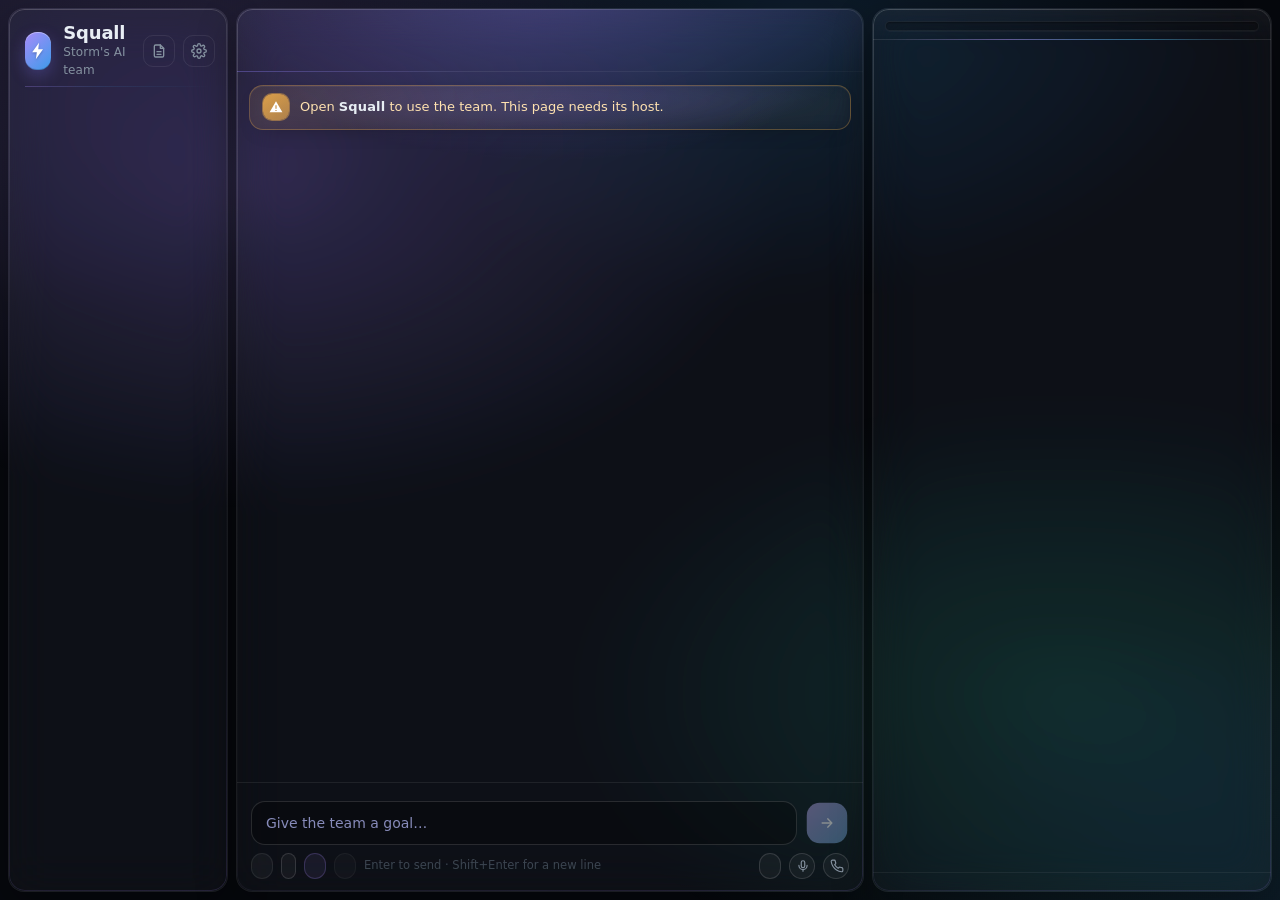
<file: web/index.html>
<!doctype html>
<html lang="en">
<head>
<meta charset="utf-8">
<meta name="viewport" content="width=device-width, initial-scale=1">
<title>Squall</title>
<link rel="stylesheet" href="app.css?v=2026.10.25.1724">
<link rel="stylesheet" href="anims.css?v=2026.10.26.groky2">
<link rel="stylesheet" href="features.css?v=2026.10.26.groky2">
<link rel="stylesheet" href="vault.css?v=2026.10.26.groky2">
<link rel="stylesheet" href="usage.css?v=2026.10.26.groky2">
<link rel="stylesheet" href="team.css?v=2026.10.29.groky229">
<link rel="stylesheet" href="uno.css?v=2026.11.25.uno2">
</head>
<body>
<div id="app">
  <aside id="team" class="glass">
    <div class="brand">
      <div class="logo"><svg viewBox="0 0 24 24" width="20" height="20" fill="#fff"><path d="M13.2 2 5 13.4h5.6L9.4 22l8.6-12h-5.7z"/></svg></div>
      <div><div class="brand-name">Squall</div><div class="brand-sub">Storm's AI team</div></div>
      <button class="icon-btn" id="btn-updates" data-act="updates" title="Update log: what changed in each update"><svg viewBox="0 0 24 24" width="16" height="16" fill="none" stroke="currentColor" stroke-width="2" stroke-linecap="round" stroke-linejoin="round"><path d="M14 3H7a2 2 0 0 0-2 2v14a2 2 0 0 0 2 2h10a2 2 0 0 0 2-2V8z"/><path d="M14 3v5h5M9 13h6M9 17h6"/></svg></button>
      <button class="icon-btn" id="btn-settings" data-act="settings" title="Settings: model, timer, live mode, sessions, workspace"><svg viewBox="0 0 24 24" width="16" height="16" fill="none" stroke="currentColor" stroke-width="2" stroke-linecap="round" stroke-linejoin="round"><circle cx="12" cy="12" r="3"/><path d="M19.4 15a1.7 1.7 0 0 0 .3 1.8l.1.1a2 2 0 1 1-2.8 2.8l-.1-.1a1.7 1.7 0 0 0-1.8-.3 1.7 1.7 0 0 0-1 1.5V21a2 2 0 1 1-4 0v-.1a1.7 1.7 0 0 0-1.1-1.5 1.7 1.7 0 0 0-1.8.3l-.1.1a2 2 0 1 1-2.8-2.8l.1-.1a1.7 1.7 0 0 0 .3-1.8 1.7 1.7 0 0 0-1.5-1H3a2 2 0 1 1 0-4h.1a1.7 1.7 0 0 0 1.5-1.1 1.7 1.7 0 0 0-.3-1.8l-.1-.1a2 2 0 1 1 2.8-2.8l.1.1a1.7 1.7 0 0 0 1.8.3H9a1.7 1.7 0 0 0 1-1.5V3a2 2 0 1 1 4 0v.1a1.7 1.7 0 0 0 1 1.5 1.7 1.7 0 0 0 1.8-.3l.1-.1a2 2 0 1 1 2.8 2.8l-.1.1a1.7 1.7 0 0 0-.3 1.8V9a1.7 1.7 0 0 0 1.5 1H21a2 2 0 1 1 0 4h-.1a1.7 1.7 0 0 0-1.5 1z"/></svg></button>
    </div>
    <div id="agents"></div>
    <button id="strip-switch" title="Switch chat" aria-haspopup="true" aria-expanded="false"></button>
    <button id="strip-live" title="Live: the right pane as a drawer">Live</button>
  </aside>
  <main id="center" class="glass">
    <div class="chat-glow"></div>
    <div id="chat-head"></div>
    <div id="banner" class="banner hidden"></div>
    <div id="find" class="find-bar hidden" role="search"><svg viewBox="0 0 24 24" width="14" height="14" fill="none" stroke="currentColor" stroke-width="2" stroke-linecap="round" stroke-linejoin="round"><circle cx="11" cy="11" r="7"/><path d="m20 20-3.5-3.5"/></svg><input id="find-q" type="text" placeholder="Find in this chat" spellcheck="false" autocomplete="off"><span id="find-n"></span><button data-find="prev" title="Older match (Enter)">↑</button><button data-find="next" title="Newer match (Shift+Enter)">↓</button><button data-find="close" title="Close (Esc)">×</button></div>
    <div id="panes"><div class="pcol" id="pcol1"><div id="chat" class="pane"></div></div><div class="pcol" id="pcol2" hidden><div id="chat2" class="pane"></div><div id="composer2" class="composer2"><div class="input-row"><textarea id="input2" rows="1" placeholder="Message…" spellcheck="true"></textarea><button id="send2" class="primary" title="Send (Enter)"><svg viewBox="0 0 24 24" width="18" height="18" fill="none" stroke="currentColor" stroke-width="2" stroke-linecap="round" stroke-linejoin="round"><path d="M22 2 11 13"/><path d="M22 2 15 22l-4-9-9-4 20-7z"/></svg></button></div></div></div></div>
    <button id="jump" class="jump hidden" title="Jump to the newest messages">↓ New messages</button>
    <div id="composer">
      <div id="targets"></div>
      <div id="attach" class="attach hidden"></div>
      <div class="input-row">
        <textarea id="input" rows="1" placeholder="Give the team a goal…" spellcheck="true"></textarea>
        <button id="send" class="primary" title="Send (Enter)"><svg viewBox="0 0 24 24" width="18" height="18" fill="none" stroke="currentColor" stroke-width="2" stroke-linecap="round" stroke-linejoin="round"><path d="M5 12h13M13 6l6 6-6 6"/></svg></button>
        <button id="stop" class="danger hidden" title="Stop every agent"><svg viewBox="0 0 24 24" width="16" height="16" fill="currentColor"><rect x="6" y="6" width="12" height="12" rx="2"/></svg></button>
      </div>
      <div class="under-row"><button id="timer" class="timer-chip off" data-act="timer" title="How long Claude works on what you send"></button><button id="ctx" class="ctx-btn" data-act="ctx" title="Session context and compacting"></button><button id="model" class="timer-chip model-chip" data-act="model" title="Model for Squall’s agents"></button><button id="judge" class="timer-chip judge-chip" data-act="judge" title="Judge: Haiku checks each teammate’s reply at the end of its turn and sends it back once if it isn’t good enough"></button><div class="hint" id="hint">Enter to send · Shift+Enter for a new line</div><button id="usage" class="usage-chip" data-act="usage" title="Plan usage"></button><span id="awake" class="awake-chip hidden" title="Keeping this PC awake while the team works (closing the lid on battery still sleeps)">Awake</span><button id="voice" class="voice-btn" data-act="voice" title="Dictation: talk, and it types into the box"><svg viewBox="0 0 24 24" width="14" height="14" fill="none" stroke="currentColor" stroke-width="2" stroke-linecap="round" stroke-linejoin="round"><rect x="9" y="3" width="6" height="12" rx="3"/><path d="M5 11a7 7 0 0 0 14 0M12 18v3"/></svg></button><button id="call" class="voice-btn" data-act="call" title="Voice call: talk hands-free, and the replies show on screen"><svg viewBox="0 0 24 24" width="14" height="14" fill="none" stroke="currentColor" stroke-width="2" stroke-linecap="round" stroke-linejoin="round"><path d="M22 16.9v3a2 2 0 0 1-2.2 2 19.8 19.8 0 0 1-8.6-3.1 19.5 19.5 0 0 1-6-6A19.8 19.8 0 0 1 2.1 4.2 2 2 0 0 1 4.1 2h3a2 2 0 0 1 2 1.7c.1 1 .4 1.9.7 2.8a2 2 0 0 1-.5 2.1L8 9.9a16 16 0 0 0 6 6l1.3-1.3a2 2 0 0 1 2.1-.5c.9.3 1.8.6 2.8.7a2 2 0 0 1 1.7 2z"/></svg></button></div>
    </div>
  </main>
  <aside id="live" class="glass">
    <div class="live-head"><div id="live-tabs"></div></div>
    <div id="live-body"></div>
    <div id="live-foot"></div>
  </aside>
</div>
<script>
  // report script errors to Squall's log, even when app.js breaks before its own error handlers are set up
  // (once app.js is running it sets window.squallReady and reports its own errors, so each error is logged once)
  window.addEventListener('error', function (e) { if (window.squallReady) return; try { window.chrome.webview.postMessage({ id: 999999, cmd: 'log', args: { level: 'error', msg: String(e.message) + ' @' + String(e.filename || '').split('/').pop() + ':' + e.lineno + ':' + e.colno } }); } catch (x) { } });
</script>
<script src="markdown.js?v=2026.10.29.groky229.js"></script>
<script src="link.js?v=2026.11.15.link1.js"></script>
<script src="gif.js?v=2026.11.25.gif1.js"></script>
<script src="uno.js?v=2026.11.25.uno2.js"></script>
<script src="app.js?v=2026.10.28.groky227.js"></script>
</body>
</html>
</file>
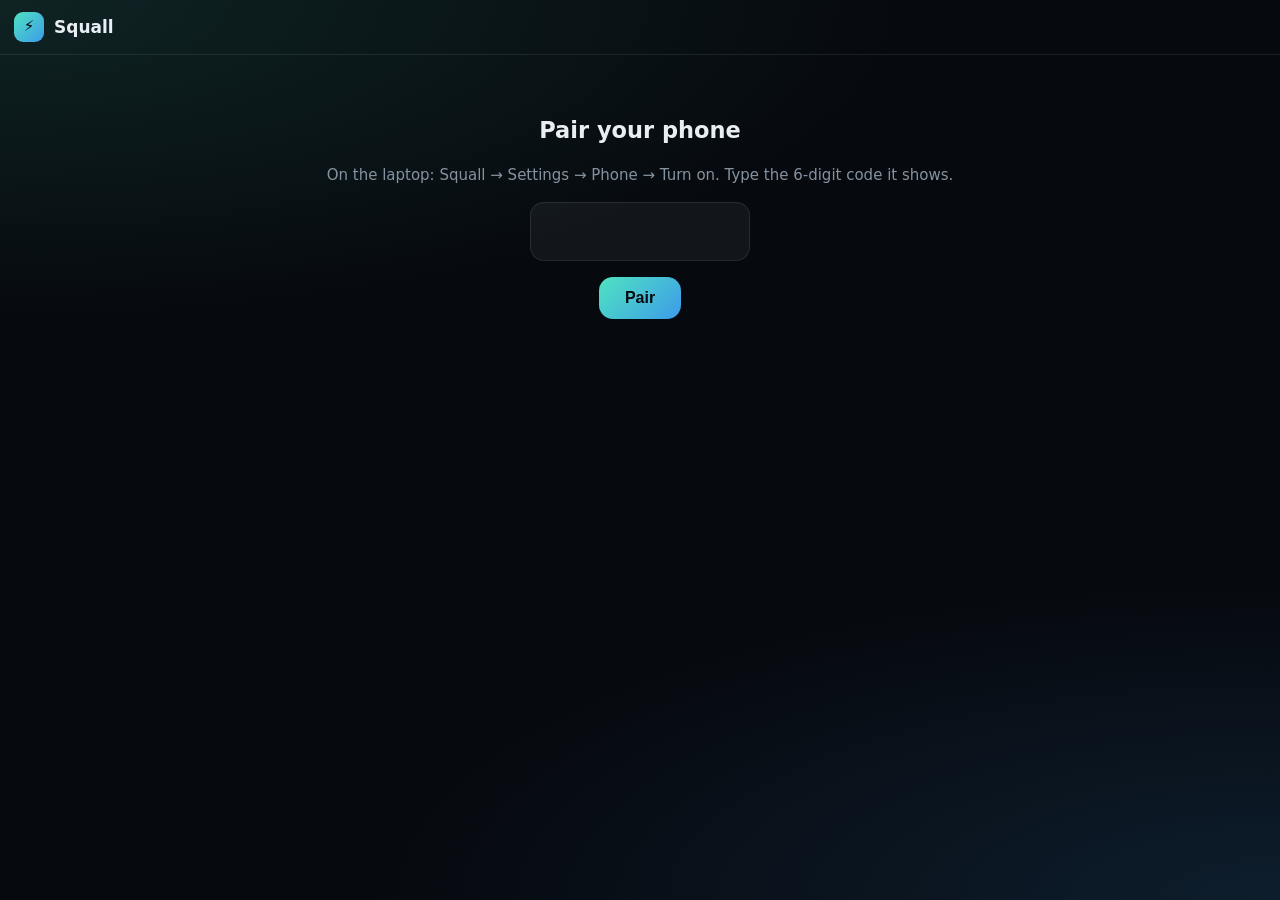
<file: web/mobile.html>
<!doctype html>
<html lang="en">
<head>
<meta charset="utf-8">
<meta name="viewport" content="width=device-width, initial-scale=1, viewport-fit=cover">
<meta name="apple-mobile-web-app-capable" content="yes">
<meta name="apple-mobile-web-app-status-bar-style" content="black-translucent">
<meta name="theme-color" content="#06090e">
<link rel="manifest" href="/manifest.json">
<link rel="apple-touch-icon" href="/icon.svg">
<title>Squall</title>
<style>
  /* Squall on Storm's phone: pair once, then the chats, live (Mobile.cs serves this from the laptop over the home Wi-Fi) */
  :root { --bg: #06090e; --panel: rgba(255,255,255,.05); --line: rgba(255,255,255,.09); --text: #e8eef4; --muted: #8592a0; --aqua: #4fe3c1; --blue: #3d9be9; }
  * { box-sizing: border-box; -webkit-tap-highlight-color: transparent; }
  html, body { margin: 0; height: 100%; background: radial-gradient(120% 60% at 0% 0%, rgba(79,227,193,.12), transparent 60%), radial-gradient(120% 60% at 100% 100%, rgba(61,155,233,.14), transparent 60%), var(--bg); color: var(--text); font: 15px/1.45 -apple-system, "Segoe UI", system-ui, sans-serif; }
  #app { display: flex; flex-direction: column; height: 100%; padding: env(safe-area-inset-top) 0 env(safe-area-inset-bottom); }
  header { display: flex; align-items: center; gap: 10px; padding: 12px 14px; border-bottom: 1px solid var(--line); }
  header .logo { width: 30px; height: 30px; border-radius: 9px; display: grid; place-items: center; background: linear-gradient(135deg, var(--aqua), var(--blue)); color: #06090e; font-weight: 800; }
  header h1 { font-size: 17px; margin: 0; flex: 1; }
  header button { background: none; border: 0; color: var(--aqua); font-size: 15px; }
  main { flex: 1; overflow-y: auto; -webkit-overflow-scrolling: touch; }
  .pair { padding: 40px 24px; text-align: center; }
  .pair input { width: 220px; font-size: 32px; letter-spacing: 8px; text-align: center; padding: 10px; border-radius: 14px; border: 1px solid var(--line); background: var(--panel); color: var(--text); }
  .pair p { color: var(--muted); }
  .btn { margin-top: 16px; padding: 12px 26px; border-radius: 14px; border: 0; background: linear-gradient(135deg, var(--aqua), var(--blue)); color: #06090e; font-weight: 700; font-size: 16px; }
  .chat-row { display: flex; align-items: center; gap: 12px; padding: 12px 14px; border-bottom: 1px solid var(--line); }
  .av { width: 40px; height: 40px; border-radius: 50%; display: grid; place-items: center; font-weight: 800; color: #06090e; flex: none; }
  .chat-row .t { flex: 1; min-width: 0; }
  .chat-row .n { font-weight: 650; }
  .chat-row .l { color: var(--muted); font-size: 13px; white-space: nowrap; overflow: hidden; text-overflow: ellipsis; }
  .badge { background: #f87171; color: #fff; border-radius: 999px; font-size: 12px; padding: 1px 7px; }
  .msgs { padding: 10px 12px 16px; display: flex; flex-direction: column; gap: 8px; }
  .m { max-width: 86%; padding: 9px 12px; border-radius: 16px; background: var(--panel); border: 1px solid var(--line); white-space: pre-wrap; overflow-wrap: anywhere; }
  .m .w { font-size: 12px; font-weight: 700; margin-bottom: 2px; }
  .m.me { align-self: flex-end; background: linear-gradient(135deg, rgba(79,227,193,.22), rgba(61,155,233,.2)); }
  .m.ev { align-self: center; background: none; border: 0; color: var(--muted); font-size: 12.5px; text-align: center; }
  .typing { color: var(--muted); font-size: 13px; padding: 0 14px 6px; }
  footer { display: flex; gap: 8px; padding: 8px 10px; border-top: 1px solid var(--line); }
  footer textarea { flex: 1; resize: none; max-height: 120px; padding: 10px 12px; border-radius: 18px; border: 1px solid var(--line); background: var(--panel); color: var(--text); font: inherit; }
  footer button { width: 44px; border-radius: 50%; border: 0; background: linear-gradient(135deg, var(--aqua), var(--blue)); color: #06090e; font-size: 20px; font-weight: 800; }
  .hidden { display: none !important; }
</style>
</head>
<body>
<div id="app">
  <header><button id="back" class="hidden">‹ Chats</button><div class="logo">⚡</div><h1 id="title">Squall</h1></header>
  <main id="main"></main>
  <div class="typing hidden" id="typing"></div>
  <footer id="composer" class="hidden"><textarea id="input" rows="1" placeholder="Message…"></textarea><button id="send">↑</button></footer>
</div>
<script>
(() => {
  const $ = s => document.querySelector(s);
  const esc = s => String(s == null ? '' : s).replace(/[&<>"']/g, c => ({ '&': '&amp;', '<': '&lt;', '>': '&gt;', '"': '&quot;', "'": '&#39;' }[c]));
  let token = localStorage.getItem('squall.token') || '', open = null, state = null, timer = 0;
  const api = (path, body) => fetch(path, { method: body ? 'POST' : 'GET', headers: { 'Content-Type': 'application/json', 'X-Squall-Token': token }, body: body ? JSON.stringify(body) : undefined })
    .then(r => r.status === 401 ? (token = '', localStorage.removeItem('squall.token'), Promise.reject(new Error('pair'))) : r.json());

  function pairScreen(msg) {
    clearInterval(timer);
    $('#title').textContent = 'Squall'; $('#back').classList.add('hidden'); $('#composer').classList.add('hidden');
    $('#main').innerHTML = '<div class="pair"><h2>Pair your phone</h2><p>On the laptop: Squall → Settings → Phone → Turn on. Type the 6-digit code it shows.</p>' +
      '<input id="code" inputmode="numeric" maxlength="6" autocomplete="one-time-code"><br><button class="btn" id="go">Pair</button><p id="pmsg">' + esc(msg || '') + '</p></div>';
    $('#go').onclick = () => fetch('/api/pair', { method: 'POST', headers: { 'Content-Type': 'application/json' }, body: JSON.stringify({ code: $('#code').value.trim() }) })
      .then(r => r.json()).then(d => { if (d.token) { token = d.token; localStorage.setItem('squall.token', token); start(); } else $('#pmsg').textContent = d.error || 'That didn’t work.'; })
      .catch(() => { $('#pmsg').textContent = 'Can’t reach the laptop. Same Wi-Fi?'; });
  }
  function render() {
    if (!state) return;
    const chats = state.chats || [];
    if (!open) {
      $('#title').textContent = 'Squall'; $('#back').classList.add('hidden'); $('#composer').classList.add('hidden'); $('#typing').classList.add('hidden');
      $('#main').innerHTML = chats.map(c => '<div class="chat-row" data-chat="' + esc(c.id) + '"><div class="av" style="background:' + esc(c.color || '#a78bfa') + '">' + esc((c.name || '?')[0]) + '</div><div class="t"><div class="n">' + esc(c.name) + '</div><div class="l">' + esc(c.last || '') + '</div></div>' + (c.unread ? '<span class="badge">' + c.unread + '</span>' : '') + '</div>').join('') || '<p style="padding:20px;color:var(--muted)">No chats yet.</p>';
      return;
    }
    const c = chats.find(x => x.id === open);
    if (!c) { open = null; return render(); }
    $('#title').textContent = c.name; $('#back').classList.remove('hidden'); $('#composer').classList.remove('hidden');
    const near = $('#main').scrollHeight - $('#main').scrollTop - $('#main').clientHeight < 80;
    $('#main').innerHTML = '<div class="msgs">' + (c.messages || []).map(m => m.kind === 'event' ? '<div class="m ev">' + esc(m.text) + '</div>'
      : '<div class="m' + (m.who === 'Storm' ? ' me' : '') + '">' + (m.who === 'Storm' ? '' : '<div class="w" style="color:' + esc(m.color || '#a78bfa') + '">' + esc(m.who) + '</div>') + esc(m.text) + '</div>').join('') + '</div>';
    $('#typing').textContent = c.typing ? c.typing + ' is working…' : ''; $('#typing').classList.toggle('hidden', !c.typing);
    if (near) $('#main').scrollTop = $('#main').scrollHeight;
  }
  function poll() { api('/api/state').then(d => { state = d; render(); }).catch(e => { if (e.message === 'pair') pairScreen(); }); }
  function start() { $('#main').innerHTML = '<p style="padding:20px;color:var(--muted)">Loading…</p>'; poll(); clearInterval(timer); timer = setInterval(poll, 2000); }
  $('#main').addEventListener('click', e => { const r = e.target.closest('[data-chat]'); if (r) { open = r.dataset.chat; render(); $('#main').scrollTop = 1e9; } });
  $('#back').onclick = () => { open = null; render(); };
  const sendNow = () => { const t = $('#input').value.trim(); if (!t || !open) return; $('#input').value = ''; api('/api/send', { chat: open, text: t }).then(poll).catch(() => {}); };
  $('#send').onclick = sendNow;
  $('#input').addEventListener('keydown', e => { if (e.key === 'Enter' && !e.shiftKey) { e.preventDefault(); sendNow(); } });
  if (token) start(); else pairScreen();
})();
</script>
</body>
</html>
</file>
<file: web/app.css>
/* Tempest: dark liquid glass, floating rounded panels, storm purple to blue. */
:root {
  --bg: #06080d;
  --panel: rgba(255, 255, 255, 0.035);
  --panel-2: rgba(255, 255, 255, 0.06);
  --panel-3: rgba(255, 255, 255, 0.09);
  --line: rgba(255, 255, 255, 0.075);
  --line-2: rgba(255, 255, 255, 0.13);
  --text: #e8eef4;
  --text-2: #c3cdd7;
  --muted: #8592a0;
  --faint: #505c69;
  --aqua: #4fe3c1;
  --blue: #3d9be9;
  --purple: #a78bfa;
  --red: #f87171;
  --amber: #f5b14a;
  --grad: linear-gradient(135deg, #a78bfa 0%, #3d9be9 100%);
  --font: "Segoe UI Variable Text", "Segoe UI", system-ui, sans-serif;
  --display: "Segoe UI Variable Display", "Segoe UI", system-ui, sans-serif;
  --mono: "Cascadia Code", "Cascadia Mono", Consolas, monospace;
  color-scheme: dark;
}
* { box-sizing: border-box; }
html, body { height: 100%; }
body {
  margin: 0; overflow: hidden; color: var(--text); font: 14px/1.5 var(--font);
  background:
    radial-gradient(1000px 640px at 0% -10%, rgba(167, 139, 250, 0.13), transparent 62%),
    radial-gradient(1000px 760px at 110% 115%, rgba(61, 155, 233, 0.14), transparent 60%),
    var(--bg);
  -webkit-font-smoothing: antialiased;
}
/* true black (Storm, 20 Oct: "make a dark mode for Squall"; Settings > Look): pure black behind everything, no glow behind the
   panels; the panels, colors and motion (motes, ripples, pulses) stay as they are */
body.trueblack { --bg: #000; background: #000; }
button { font: inherit; color: inherit; cursor: pointer; }
textarea { font: inherit; color: inherit; }
.hidden { display: none !important; }
::-webkit-scrollbar { width: 10px; height: 10px; }
::-webkit-scrollbar-thumb { background: rgba(255, 255, 255, 0.09); border-radius: 10px; border: 3px solid transparent; background-clip: padding-box; }
::-webkit-scrollbar-track { background: transparent; }
::selection { background: rgba(167, 139, 250, 0.3); }

#app { display: grid; height: 100vh; padding: 8px; gap: 8px; grid-template-columns: var(--left-w, 220px) minmax(0, 1fr) var(--right-w, 400px); }
.glass {
  background: var(--panel); border: 1px solid var(--line); border-radius: 16px;
  backdrop-filter: blur(22px) saturate(140%);
  box-shadow: 0 14px 40px rgba(0, 0, 0, 0.3), inset 0 1px 0 rgba(255, 255, 255, 0.045);
  min-width: 0; min-height: 0; display: flex; flex-direction: column; overflow: hidden;
}

/* team column */
.brand { display: flex; align-items: center; gap: 12px; padding: 16px 16px 10px; }
.logo { width: 38px; height: 38px; border-radius: 12px; background: var(--grad); display: grid; place-items: center; box-shadow: 0 8px 22px rgba(124, 120, 240, 0.4), inset 0 1px 0 rgba(255, 255, 255, 0.35); }
.brand-name { font: 700 18px/1.1 var(--display); letter-spacing: -0.01em; }
.brand-sub { color: var(--muted); font-size: 12px; }
.avatar { width: 34px; height: 34px; border-radius: 50%; display: grid; place-items: center; font: 700 14px/1 var(--display); color: #071016; flex: none; position: relative; }

/* team: icons and names only; Chief pinned on top, bigger, with a crown */
#agents { flex: 1; min-height: 0; display: flex; flex-direction: column; }
.pinned { flex: none; display: flex; justify-content: center; padding: 10px 0 14px; margin: 0 14px; border-bottom: 1px solid var(--line); }
.scroller { flex: 1; overflow-x: hidden; overflow-y: auto; }
.crew { display: grid; grid-template-columns: 1fr 1fr; gap: 18px 6px; padding: 18px 10px 10px; align-content: start; }
.divider { height: 1px; background: var(--line); margin: 6px 14px 0; }
.av-wrap { position: relative; }
.badge { position: absolute; z-index: 3; top: -3px; right: -5px; min-width: 19px; height: 19px; padding: 0 5px; border-radius: 10px; background: #f87171; color: #fff; font: 700 11px/19px var(--font); text-align: center; box-shadow: 0 0 0 2px #0c0f15; }
.gicon { background: linear-gradient(135deg, rgba(167, 139, 250, 0.35), rgba(61, 155, 233, 0.3)); border: 1px solid var(--line-2); }
.gicon.team { background: var(--grad); border: 0; }
.gicon.add { background: transparent; border: 2px dashed var(--line-2); color: var(--muted); font: 300 30px/1 var(--display); box-shadow: none !important; }
.member.add:hover .gicon.add { color: var(--text); border-color: rgba(167, 139, 250, 0.6); }
.gicon .dots { display: grid; gap: 4px; }
.gicon .dots.n1 { grid-template-columns: 1fr; }
.gicon .dots.n2, .gicon .dots.n3, .gicon .dots.n4 { grid-template-columns: 1fr 1fr; }
.gicon .dots i { width: 14px; height: 14px; border-radius: 50%; display: block; box-shadow: 0 0 0 1.5px rgba(0, 0, 0, 0.35); }
.member.group .mname, .member.add .mname { max-width: 90px; overflow: hidden; text-overflow: ellipsis; white-space: nowrap; }

/* chat header */
#chat-head { display: flex; align-items: center; gap: 12px; padding: 12px 16px; border-bottom: 1px solid var(--line); min-height: 64px; }
#chat-head .avatar { width: 40px; height: 40px; font-size: 16px; }
#chat-head .gicon .dots i { width: 11px; height: 11px; }
.head-text { flex: 1; min-width: 0; }
.head-title { font: 700 16px/1.2 var(--display); }
.head-sub { color: var(--muted); font-size: 12px; margin-top: 3px; display: flex; flex-wrap: wrap; gap: 6px; }
.chip-mini { display: inline-flex; align-items: center; gap: 5px; padding: 0 8px; border-radius: 999px; background: var(--panel-2); border: 1px solid var(--line); color: var(--text-2); }
.chip-mini i { width: 7px; height: 7px; border-radius: 50%; background: var(--c); display: block; }
.head-actions { display: flex; gap: 6px; }
.head-actions button { height: 30px; padding: 0 12px; border-radius: 9px; border: 1px solid var(--line-2); background: var(--panel-2); color: var(--text-2); font-size: 12.5px; }
.head-actions button:hover { background: var(--panel-3); color: var(--text); }
.mention { color: var(--c); font-weight: 650; background: rgba(255, 255, 255, 0.06); padding: 0 4px; border-radius: 5px; }
.ldot { position: absolute; z-index: 3; right: 1px; bottom: 1px; width: 13px; height: 13px; border-radius: 50%; box-shadow: 0 0 0 2.5px #0c0f15; background: #5b6774; }
.member.chief .ldot { right: 5px; bottom: 5px; width: 16px; height: 16px; }
.ldot.on { background: #4ade80; }
.ldot.off { background: #8a95a1; }
.ldot.none { background: transparent; box-shadow: none; }
.stepgroup { margin: -8px 0 -4px 40px; display: flex; flex-direction: column; align-items: flex-start; gap: 6px; }
.steps-c { color: var(--faint); font-size: 11.5px; cursor: pointer; user-select: none; width: fit-content; padding: 1px 6px; border-radius: 6px; }
.steps-c:hover { color: var(--muted); background: rgba(255, 255, 255, 0.03); }
.steps-c.open { color: var(--muted); }
.steps-list { margin: 4px 0 2px 10px; display: flex; flex-direction: column; gap: 2px; color: var(--muted); }
.steps-list span { color: var(--faint); }
.imgnote { color: var(--faint); font-size: 12px; margin-top: 4px; }

/* images a live session looked at: thumbnails in the chat, click for full size */
.shots { display: flex; flex-wrap: wrap; gap: 8px; }
.shot { height: 110px; max-width: 240px; object-fit: cover; border-radius: 10px; border: 1px solid var(--line-2); background: rgba(255, 255, 255, 0.04); cursor: zoom-in; box-shadow: 0 6px 18px rgba(0, 0, 0, 0.35); transition: transform 0.15s, box-shadow 0.15s, border-color 0.15s; }
.shot:hover { transform: translateY(-2px); border-color: rgba(167, 139, 250, 0.55); box-shadow: 0 10px 26px rgba(0, 0, 0, 0.5); }
.shots.in-bubble { margin-top: 8px; }
.shots.in-bubble .shot { height: 90px; }
.lightbox { position: fixed; inset: 0; z-index: 60; display: flex; flex-direction: column; align-items: center; justify-content: center; gap: 10px; padding: 28px; background: rgba(4, 6, 10, 0.84); backdrop-filter: blur(8px); cursor: zoom-out; animation: lbIn 0.16s ease-out; }
.lightbox img { max-width: 100%; max-height: calc(100% - 34px); border-radius: 12px; box-shadow: 0 24px 70px rgba(0, 0, 0, 0.6); animation: lbZoom 0.22s cubic-bezier(0.2, 0.9, 0.3, 1.1); }
.lb-cap { color: var(--muted); font-size: 12.5px; }
@keyframes lbIn { from { opacity: 0; } }
@keyframes lbZoom { from { transform: scale(0.94); opacity: 0.4; } }

/* "working" row at the bottom of a chat while someone is on it */
.working-row .bubble { display: flex; align-items: center; gap: 10px; padding: 8px 14px; border-color: color-mix(in srgb, var(--c) 35%, transparent); background: color-mix(in srgb, var(--c) 7%, var(--panel-2)); }
.working-row .avatar::after { content: ""; position: absolute; inset: -4px; border-radius: 50%; border: 2px solid transparent; border-top-color: var(--c); border-right-color: var(--c); animation: spin 0.9s linear infinite; }
.typing { display: inline-flex; gap: 4px; flex: none; }
.typing i { width: 6px; height: 6px; border-radius: 50%; background: var(--c); animation: typing 1.2s ease-in-out infinite; }
.typing i:nth-child(2) { animation-delay: 0.15s; }
.typing i:nth-child(3) { animation-delay: 0.3s; }
@keyframes typing { 0%, 60%, 100% { transform: translateY(0); opacity: 0.35; } 30% { transform: translateY(-4px); opacity: 1; } }
.wr-text { color: var(--text-2); font-size: 13px; max-width: 520px; overflow: hidden; text-overflow: ellipsis; white-space: nowrap; }
.wr-time { color: var(--faint); font-size: 12px; font-variant-numeric: tabular-nums; flex: none; }

/* status pill next to a chat's title */
.st-pill { display: inline-flex; align-items: center; gap: 6px; height: 20px; margin-left: 10px; padding: 0 9px; border-radius: 999px; font: 650 11px/1 var(--font); letter-spacing: 0.02em; color: var(--muted); background: rgba(255, 255, 255, 0.05); border: 1px solid var(--line-2); vertical-align: 2px; }
.st-pill i { width: 7px; height: 7px; border-radius: 50%; background: #6b7785; }
.st-pill.on { color: #bbf7d0; background: rgba(74, 222, 128, 0.1); border-color: rgba(74, 222, 128, 0.35); }
.st-pill.on i { background: #4ade80; animation: stPulse 1.4s ease-out infinite; }
@keyframes stPulse { 0% { box-shadow: 0 0 0 0 rgba(74, 222, 128, 0.6); } 100% { box-shadow: 0 0 0 7px rgba(74, 222, 128, 0); } }
.head-doing { color: var(--text-2); flex: 0 1 auto; min-width: 0; overflow: hidden; text-overflow: ellipsis; white-space: nowrap; }
.chip-mini.busy i { animation: blink 1s ease-in-out infinite; }

/* new messages slide in once */
.fresh { animation: msgIn 0.34s cubic-bezier(0.2, 0.8, 0.3, 1) both; }
@keyframes msgIn { from { opacity: 0; transform: translateY(10px); } }
.tagpill { margin-left: 6px; padding: 0 6px; border-radius: 999px; font-size: 10px; font-weight: 650; letter-spacing: 0.03em; color: var(--muted); border: 1px solid var(--line-2); vertical-align: 1px; }
.tagpill.live { color: #86efac; border-color: rgba(74, 222, 128, 0.45); background: rgba(74, 222, 128, 0.1); }
.live-toggle { display: inline-flex; align-items: center; gap: 6px; }
.live-toggle i { width: 8px; height: 8px; border-radius: 50%; background: #8a95a1; display: block; }
.live-toggle.on.on i, .live-toggle.on i { background: #4ade80; box-shadow: 0 0 8px rgba(74, 222, 128, 0.7); }
.live-toggle.starting i { background: var(--amber); box-shadow: none; }
.live-toggle.error i { background: var(--red); box-shadow: none; }
.avatar.huge { width: 72px; height: 72px; font-size: 28px; margin: 0 auto 14px; }

/* group modal */
.modal-back { position: fixed; inset: 0; z-index: 50; background: rgba(2, 4, 8, 0.5); backdrop-filter: blur(3px); display: flex; align-items: flex-start; justify-content: center; padding-top: 12vh; }
.modal { width: min(520px, calc(100vw - 32px)); padding: 20px 22px 18px; border-radius: 18px; background: rgba(15, 19, 27, 0.96); border: 1px solid var(--line-2); box-shadow: 0 30px 80px rgba(0, 0, 0, 0.55); }
.modal h3 { margin: 0 0 12px; font: 700 18px/1.2 var(--display); }
.modal input { width: 100%; height: 40px; border-radius: 11px; border: 1px solid var(--line-2); background: rgba(0, 0, 0, 0.3); padding: 0 12px; outline: none; color: var(--text); font: inherit; }
.modal input:focus { border-color: rgba(167, 139, 250, 0.55); }
.pick-label { margin: 14px 0 8px; color: var(--muted); font-size: 12.5px; }
.pick { display: flex; flex-wrap: wrap; gap: 10px; }
.pick-one { display: flex; flex-direction: column; align-items: center; gap: 6px; width: 76px; padding: 10px 0 8px; border-radius: 14px; border: 1px solid var(--line); background: var(--panel); color: var(--text-2); font-size: 12.5px; }
.pick-one .avatar { width: 40px; height: 40px; font-size: 16px; opacity: 0.55; }
.pick-one.on { border-color: var(--c); background: rgba(255, 255, 255, 0.06); color: var(--text); }
.pick-one.on .avatar { opacity: 1; box-shadow: 0 0 0 3px var(--c); }
.modal-btns { display: flex; align-items: center; gap: 8px; margin-top: 18px; }
.modal-btns .grow { flex: 1; }
.modal-btns button { height: 34px; padding: 0 16px; border-radius: 10px; border: 1px solid var(--line-2); background: var(--panel-2); color: var(--text); }
.modal-btns .primary-text { background: var(--grad); border-color: transparent; color: #fff; font-weight: 650; }
.modal-btns .danger-text { background: transparent; border-color: rgba(248, 113, 113, 0.4); color: #ffb3b3; }
.member { display: flex; flex-direction: column; align-items: center; gap: 8px; cursor: pointer; position: relative; user-select: none; }
.member .avatar { width: 56px; height: 56px; font-size: 22px; box-shadow: 0 6px 18px rgba(0, 0, 0, 0.4), inset 0 1px 0 rgba(255, 255, 255, 0.35); transition: transform 0.15s, box-shadow 0.15s; }
.member:hover .avatar { transform: translateY(-2px); }
.member.chief { padding-top: 22px; }
.member.chief .avatar { width: 88px; height: 88px; font-size: 34px; box-shadow: 0 12px 30px rgba(246, 216, 96, 0.28), 0 0 0 3px rgba(246, 216, 96, 0.35), inset 0 1px 0 rgba(255, 255, 255, 0.45); }
.crown { position: absolute; top: 0; left: 50%; transform: translateX(-50%) rotate(-6deg); z-index: 2; filter: drop-shadow(0 3px 5px rgba(0, 0, 0, 0.45)); }
.mname { font-weight: 600; font-size: 13px; color: var(--text-2); }
.member.chief .mname { font-size: 15px; color: var(--text); }
.member.on .avatar { box-shadow: 0 0 0 3px var(--c), 0 8px 22px rgba(0, 0, 0, 0.45); }
.member.chief.on .avatar { box-shadow: 0 0 0 3px var(--c), 0 12px 30px rgba(246, 216, 96, 0.3); }
.member.group.on .avatar { box-shadow: 0 0 0 3px var(--purple), 0 8px 22px rgba(0, 0, 0, 0.45); }
.member.on .mname { color: var(--text); }
/* ---------- icon animations: 15 for working (w1–w15), 15 for messaging other Claudes (m1–m15) ---------- */
.av-wrap { --c2: rgba(255, 255, 255, 0.18); }
.av-wrap::before, .av-wrap::after { position: absolute; pointer-events: none; z-index: 1; }
@keyframes spin { to { transform: rotate(360deg); } }
/* working (Storm, 19 Oct: "an animation that morphs the icon into 3 balls that orbit around the center of the bot and glow a lil"):
   the avatar shrinks away into the middle while three balls in the bot's colour grow out of it and orbit, softly glowing */
.anim-orbit .avatar { animation: orbAv 0.45s cubic-bezier(0.5, 0, 0.3, 1) forwards; }
@keyframes orbAv { to { transform: scale(0.2); opacity: 0; filter: blur(2px); } }
.anim-orbit::before { content: ""; inset: 0; border-radius: 50%; z-index: 2;
  background: radial-gradient(circle at 50% 12%, #fff 0 1.5px, var(--c) 2px 4px, transparent 5px),
              radial-gradient(circle at 83% 69%, #fff 0 1.5px, var(--c) 2px 4px, transparent 5px),
              radial-gradient(circle at 17% 69%, #fff 0 1.5px, var(--c) 2px 4px, transparent 5px);
  filter: drop-shadow(0 0 3px var(--c)) drop-shadow(0 0 6px var(--c));
  scale: 0.15; opacity: 0;
  animation: orbIn 0.45s cubic-bezier(0.2, 0.9, 0.3, 1.2) forwards, orbSpin 1.3s linear infinite; }
@keyframes orbIn { to { scale: 1; opacity: 1; } }
@keyframes orbSpin { to { rotate: 360deg; } }
body.strip .anim-orbit::before { background: radial-gradient(circle at 50% 12%, #fff 0 1px, var(--c) 1.5px 2.8px, transparent 3.6px), radial-gradient(circle at 83% 69%, #fff 0 1px, var(--c) 1.5px 2.8px, transparent 3.6px), radial-gradient(circle at 17% 69%, #fff 0 1px, var(--c) 1.5px 2.8px, transparent 3.6px); }
@media (prefers-reduced-motion: reduce) { .anim-orbit::before { animation: orbIn 0.01s forwards; } }
.anim-w1::before { content: ""; inset: -6px; border-radius: 50%; border: 2px solid var(--c); animation: w1 1.4s ease-out infinite; }
@keyframes w1 { 0% { transform: scale(0.9); opacity: 0.85; } 100% { transform: scale(1.35); opacity: 0; } }
.anim-w2::before { content: ""; inset: -9px; border-radius: 50%; background: radial-gradient(circle at 50% 4px, var(--c) 0 4px, transparent 5px); animation: spin 1.6s linear infinite; }
.anim-w3::before { content: ""; inset: -5px; border-radius: 50%; background: conic-gradient(from 0deg, transparent 0 55%, var(--c) 100%); -webkit-mask: radial-gradient(farthest-side, transparent calc(100% - 4px), #000 calc(100% - 3px)); mask: radial-gradient(farthest-side, transparent calc(100% - 4px), #000 calc(100% - 3px)); animation: spin 1s linear infinite; }
.anim-w4 { animation: w4 2.2s ease-in-out infinite; }
@keyframes w4 { 50% { transform: scale(1.07); } }
.anim-w5::before { content: ""; inset: 0; border-radius: 50%; box-shadow: 0 0 24px 7px var(--c); animation: w5 1.6s ease-in-out infinite; }
@keyframes w5 { 0%, 100% { opacity: 0.15; } 50% { opacity: 1; } }
.anim-w6 { animation: w6 1.2s ease-in-out infinite; }
@keyframes w6 { 0%, 100% { transform: rotate(0); } 25% { transform: rotate(-7deg); } 75% { transform: rotate(7deg); } }
.anim-w7 { animation: w7 0.9s cubic-bezier(0.3, 0, 0.3, 1) infinite; }
@keyframes w7 { 0%, 100% { transform: translateY(0); } 45% { transform: translateY(-7px); } 60% { transform: translateY(0); } 72% { transform: translateY(-2px); } }
.anim-w8::before { content: ""; inset: -7px; border-radius: 50%; border: 2px dashed var(--c); opacity: 0.85; animation: spin 3s linear infinite; }
.anim-w9::before, .anim-w9::after { content: ""; inset: 0; border-radius: 50%; border: 2px solid var(--c); animation: w9 1.8s ease-out infinite; }
.anim-w9::after { animation-delay: 0.9s; }
@keyframes w9 { 0% { transform: scale(1); opacity: 0.7; } 100% { transform: scale(1.6); opacity: 0; } }
.anim-w10::after { content: ""; inset: 0; border-radius: 50%; background: linear-gradient(115deg, transparent 30%, rgba(255, 255, 255, 0.6) 50%, transparent 70%); background-size: 250% 100%; animation: w10 1.6s linear infinite; }
@keyframes w10 { from { background-position: 150% 0; } to { background-position: -50% 0; } }
.anim-w11 { animation: w11 1.3s ease-in-out infinite; }
@keyframes w11 { 0%, 40%, 100% { transform: scale(1); } 15% { transform: scale(1.1); } 25% { transform: scale(0.98); } 32% { transform: scale(1.07); } }
.anim-w12 { animation: w12 1.4s ease-in-out infinite; }
@keyframes w12 { 0%, 100% { transform: scale(1, 1); } 30% { transform: scale(1.1, 0.9); } 50% { transform: scale(0.92, 1.08); } 70% { transform: scale(1.04, 0.96); } }
.anim-w13 .avatar { animation: w13 2.4s linear infinite; }
@keyframes w13 { to { filter: hue-rotate(360deg); } }
.anim-w14::after { content: ""; left: 50%; bottom: 7px; width: 5px; height: 5px; margin-left: -2.5px; border-radius: 50%; background: #071016; box-shadow: -8px 0 0 #071016, 8px 0 0 #071016; animation: w14 1.2s ease-in-out infinite; }
@keyframes w14 { 0%, 100% { box-shadow: -8px 0 0 #071016, 8px 0 0 rgba(7, 16, 22, 0.25); background: rgba(7, 16, 22, 0.25); } 33% { box-shadow: -8px 0 0 rgba(7, 16, 22, 0.25), 8px 0 0 rgba(7, 16, 22, 0.25); background: #071016; } 66% { box-shadow: -8px 0 0 rgba(7, 16, 22, 0.25), 8px 0 0 #071016; background: rgba(7, 16, 22, 0.25); } }
.anim-w15::before { content: ""; inset: -6px; border-radius: 50%; border: 3px solid transparent; border-top-color: var(--c); border-right-color: var(--c); animation: spin 0.8s linear infinite; }
/* messaging other Claudes */
.anim-m1::after { content: "✈"; right: -9px; top: -7px; font-size: 16px; color: var(--c); text-shadow: 0 0 6px rgba(0, 0, 0, 0.6); animation: m1 1.1s ease-in infinite; }
@keyframes m1 { 0% { transform: translate(-14px, 14px) scale(0.6); opacity: 0; } 25% { opacity: 1; } 100% { transform: translate(18px, -16px) scale(1); opacity: 0; } }
.anim-m2::after { content: "💬"; left: -11px; top: -11px; font-size: 18px; animation: m2 1.4s ease-out infinite; }
@keyframes m2 { 0% { transform: scale(0); opacity: 0; } 20% { transform: scale(1.15); opacity: 1; } 35% { transform: scale(1); } 80% { opacity: 1; } 100% { transform: scale(0.9); opacity: 0; } }
.anim-m3::after { content: "✉"; left: -11px; top: -9px; font-size: 16px; color: #fff; text-shadow: 0 0 6px rgba(0, 0, 0, 0.6); animation: m3 0.8s ease-in-out infinite; }
@keyframes m3 { 0%, 100% { transform: translateY(0); } 50% { transform: translateY(-6px); } }
.anim-m4::before, .anim-m4::after { content: ""; top: 50%; right: -6px; width: 14px; height: 14px; margin-top: -7px; border-radius: 50%; border: 2px solid transparent; border-right-color: var(--c); animation: m4 1.2s ease-out infinite; }
.anim-m4::after { animation-delay: 0.6s; }
@keyframes m4 { 0% { transform: scale(0.6) translateX(-4px); opacity: 1; } 100% { transform: scale(2.2) translateX(6px); opacity: 0; } }
.anim-m5::after { content: ""; left: -8px; top: -8px; width: 18px; height: 18px; border-radius: 50%; border: 3px solid transparent; border-top-color: var(--c); border-left-color: var(--c); animation: m5 0.9s ease-in-out infinite; }
@keyframes m5 { 0%, 100% { opacity: 0.2; transform: scale(0.8); } 50% { opacity: 1; transform: scale(1.1); } }
.anim-m6::after { content: ""; left: 100%; top: 50%; height: 2px; width: 0; border-radius: 2px; background: linear-gradient(90deg, var(--c), transparent); animation: m6 1s ease-out infinite; }
@keyframes m6 { 0% { width: 0; opacity: 1; } 70% { width: 34px; opacity: 1; } 100% { width: 40px; opacity: 0; } }
.anim-m7::after { content: "✦"; left: -6px; top: -6px; font-size: 14px; color: var(--c); animation: m7 1s ease-out infinite; }
.anim-m7::before { content: "✦"; right: -8px; top: 42%; font-size: 10px; color: #fff; animation: m7 1s ease-out 0.5s infinite; }
@keyframes m7 { 0% { transform: scale(0) rotate(0); opacity: 0; } 30% { transform: scale(1.3) rotate(90deg); opacity: 1; } 100% { transform: scale(0.4) rotate(180deg) translate(10px, -10px); opacity: 0; } }
.anim-m8::after { content: ""; left: 100%; top: 50%; margin-top: -2px; width: 5px; height: 5px; border-radius: 50%; background: var(--c); box-shadow: 8px 0 0 var(--c), 16px 0 0 var(--c); animation: m8 0.9s linear infinite; }
@keyframes m8 { 0% { transform: translateX(-10px); opacity: 0; } 30% { opacity: 1; } 100% { transform: translateX(10px); opacity: 0; } }
.anim-m9::before, .anim-m9::after { content: ""; inset: 0; border-radius: 50%; box-shadow: 0 0 0 2px var(--c); animation: m9 0.7s ease-out infinite; }
.anim-m9::after { animation-delay: 0.35s; }
@keyframes m9 { from { transform: scale(1); opacity: 0.9; } to { transform: scale(1.5); opacity: 0; } }
.anim-m10::before, .anim-m10::after { content: ""; bottom: 40%; width: 7px; height: 7px; border-radius: 50%; border: 1.5px solid var(--c); animation: m10 1.4s ease-in infinite; }
.anim-m10::before { left: 12%; }
.anim-m10::after { right: 10%; width: 5px; height: 5px; animation-delay: 0.7s; }
@keyframes m10 { 0% { transform: translateY(0) scale(0.6); opacity: 0; } 20% { opacity: 1; } 100% { transform: translateY(-34px) scale(1.1); opacity: 0; } }
.anim-m11::before, .anim-m11::after { content: ""; left: 22%; top: -14px; width: 8px; height: 18px; margin-left: -4px; transform: rotate(-20deg); transform-origin: 50% 100%; }
.anim-m11::before { background: radial-gradient(circle at 50% 4px, var(--c) 0 3.5px, transparent 4px), linear-gradient(var(--c), var(--c)) 50% 100% / 2px 11px no-repeat; }
.anim-m11::after { background: radial-gradient(circle at 50% 4px, #fff 0 2px, transparent 2.5px); filter: drop-shadow(0 0 5px var(--c)); animation: m11 0.6s steps(2) infinite; }
@keyframes m11 { 50% { opacity: 0; } }
.anim-m12::after { content: "⇄"; right: -13px; top: 50%; margin-top: -10px; font-size: 16px; color: var(--c); animation: m12 0.8s ease-in-out infinite alternate; }
@keyframes m12 { from { transform: translateX(-3px); } to { transform: translateX(5px); } }
.anim-m13::after { content: "•••"; left: -15px; top: -12px; padding: 1px 5px; font-size: 9px; line-height: 12px; letter-spacing: 1px; color: #071016; background: var(--c); border-radius: 9px 9px 2px 9px; animation: m13 1.2s ease-in-out infinite; }
@keyframes m13 { 0%, 100% { transform: scale(0.85); opacity: 0.7; } 50% { transform: scale(1.05); opacity: 1; } }
.anim-m14 { animation: m14 0.9s ease-in-out infinite; }
.anim-m14 .avatar { box-shadow: 0 0 0 2px rgba(255, 255, 255, 0.5), 0 0 20px 5px var(--c) !important; }
@keyframes m14 { 0%, 60%, 100% { transform: translateX(0); } 10%, 30%, 50% { transform: translateX(-2px); } 20%, 40% { transform: translateX(2px); } }
.anim-m15::after { content: "✉"; inset: -15px; font-size: 13px; line-height: 14px; text-align: center; color: #fff; text-shadow: 0 0 6px rgba(0, 0, 0, 0.7); animation: spin 1.8s linear infinite; }
.member.error .avatar { box-shadow: 0 0 0 3px var(--red); }
.member.stopped .avatar { box-shadow: 0 0 0 3px var(--amber); }
.side-foot { display: flex; gap: 8px; padding: 12px; }
.ghost { flex: 1; height: 32px; border-radius: 10px; border: 1px solid var(--line-2); background: transparent; color: var(--text-2); font-size: 12.5px; }
.ghost:hover { background: var(--panel-2); color: var(--text); }

/* chat */
#center { position: relative; }
.banner { margin: 12px 12px 0; padding: 12px 14px; border-radius: 12px; display: flex; align-items: center; gap: 12px; font-size: 13px; background: rgba(167, 139, 250, 0.1); border: 1px solid rgba(167, 139, 250, 0.32); color: #e2dbff; }
.banner.warn { background: rgba(245, 177, 74, 0.1); border-color: rgba(245, 177, 74, 0.35); color: #ffe2b0; }
.banner.paused { background: linear-gradient(90deg, rgba(232, 207, 74, 0.16), rgba(232, 207, 74, 0.06)); border-color: rgba(232, 207, 74, 0.45); color: #fff3bf; animation: bannerPauseIn .35s ease-out; }
.banner.paused b { color: #ffe98a; }
@keyframes bannerPauseIn { from { opacity: 0; transform: translateY(-6px); } to { opacity: 1; transform: none; } }
@media (prefers-reduced-motion: reduce) { .banner.paused { animation: none; } }
.banner .grow { flex: 1; }
.banner button { height: 30px; padding: 0 12px; border-radius: 9px; border: 1px solid var(--line-2); background: var(--panel-2); }
.banner button.primary { background: var(--grad); border-color: transparent; color: #fff; font-weight: 600; }
#chat { flex: 1; overflow: auto; padding: 18px 22px 10px; display: flex; flex-direction: column; gap: 14px; }
.empty { margin: auto; text-align: center; color: var(--muted); max-width: 440px; }
.empty .big { width: 64px; height: 64px; margin: 0 auto 14px; border-radius: 20px; background: var(--grad); display: grid; place-items: center; box-shadow: 0 16px 40px rgba(124, 120, 240, 0.35); }
.empty h2 { margin: 0 0 6px; font: 700 22px/1.2 var(--display); color: var(--text); }
.empty .ideas { display: flex; flex-direction: column; gap: 8px; margin-top: 18px; }
.empty .ideas button { padding: 10px 14px; border-radius: 12px; border: 1px solid var(--line-2); background: var(--panel); text-align: left; color: var(--text-2); }
.empty .ideas button:hover { background: var(--panel-2); color: var(--text); }
.msg { display: flex; gap: 10px; max-width: 860px; }
.msg.user { align-self: flex-end; flex-direction: row-reverse; }
.msg .avatar { width: 30px; height: 30px; font-size: 13px; }
.bubble { padding: 10px 14px; border-radius: 14px; background: var(--panel-2); border: 1px solid var(--line); min-width: 0; }
.msg.user .bubble { background: linear-gradient(135deg, rgba(167, 139, 250, 0.22), rgba(61, 155, 233, 0.18)); border-color: rgba(167, 139, 250, 0.3); white-space: pre-wrap; }
.msg.peer-msg .bubble { background: color-mix(in srgb, var(--c) 9%, var(--panel)); border: 1px dashed color-mix(in srgb, var(--c) 45%, transparent); white-space: pre-wrap; }
.who { font-size: 12px; font-weight: 650; margin-bottom: 4px; }
.when { color: var(--faint); font-weight: 400; margin-left: 6px; }
.event { align-self: center; max-width: 760px; text-align: center; color: var(--muted); font-size: 12.5px; }
.event .tasks { display: flex; flex-direction: column; gap: 6px; margin-top: 8px; text-align: left; }
.task { padding: 8px 12px; border-radius: 10px; border: 1px solid var(--line); background: var(--panel); color: var(--text-2); cursor: pointer; }
.task:hover { background: var(--panel-2); }
.task b { color: var(--c, var(--text)); }
.msg.error .bubble { border-color: rgba(248, 113, 113, 0.4); background: rgba(248, 113, 113, 0.08); }

/* rendered markdown */
.md { color: var(--text-2); line-height: 1.62; overflow-wrap: break-word; }
.md > :first-child { margin-top: 0; }
.md > :last-child { margin-bottom: 0; }
.md p { margin: 0 0 0.7em; }
.md h1, .md h2, .md h3, .md h4 { color: var(--text); margin: 0.9em 0 0.4em; font-family: var(--display); line-height: 1.3; }
.md h1 { font-size: 1.35em; } .md h2 { font-size: 1.2em; } .md h3, .md h4 { font-size: 1.05em; }
.md strong { color: var(--text); }
.md a { color: #9cc9ff; text-decoration: none; border-bottom: 1px solid rgba(156, 201, 255, 0.35); cursor: pointer; }
.md code { font-family: var(--mono); font-size: 0.87em; background: rgba(255, 255, 255, 0.07); color: #ffd497; padding: 0.1em 0.35em; border-radius: 5px; }
.md ul, .md ol { margin: 0 0 0.7em; padding-left: 1.4em; }
.md li { margin: 0.15em 0; }
.md li::marker { color: var(--purple); }
.md blockquote { margin: 0 0 0.7em; padding-left: 0.9em; border-left: 3px solid rgba(167, 139, 250, 0.5); color: #aab7c4; }
.md .code-block { position: relative; margin: 0 0 0.8em; border-radius: 10px; background: rgba(0, 0, 0, 0.35); border: 1px solid var(--line); }
.md .code-block pre { margin: 0; padding: 10px 12px; overflow: auto; }
.md .code-block code { background: none; padding: 0; color: #d7e3ef; }
.md .code-lang { position: absolute; top: 6px; right: 58px; font-size: 10px; letter-spacing: 0.06em; text-transform: uppercase; color: var(--faint); }
.md .copy { position: absolute; top: 4px; right: 6px; height: 22px; padding: 0 8px; border-radius: 7px; border: 1px solid var(--line-2); background: var(--panel-2); color: var(--muted); font-size: 11px; }
.md .table-wrap { overflow-x: auto; margin: 0 0 0.8em; border: 1px solid var(--line); border-radius: 10px; }
.md table { border-collapse: collapse; width: 100%; font-size: 0.93em; }
.md th, .md td { padding: 6px 10px; border-bottom: 1px solid var(--line); text-align: left; }
.md th { color: var(--text); background: rgba(255, 255, 255, 0.04); }
.md hr { border: 0; height: 1px; background: var(--line-2); margin: 1em 0; }
.md .props, .md .md-comment { display: none; }

/* composer */
#composer { padding: 10px 14px 12px; border-top: 1px solid var(--line); }
#targets { display: flex; gap: 6px; margin-bottom: 8px; flex-wrap: wrap; }
.target { height: 26px; padding: 0 11px; border-radius: 999px; border: 1px solid var(--line-2); background: transparent; color: var(--muted); font-size: 12px; display: flex; align-items: center; gap: 6px; }
.target i { width: 8px; height: 8px; border-radius: 50%; background: var(--c); display: block; }
.target.on { color: var(--text); background: var(--panel-3); border-color: rgba(167, 139, 250, 0.5); }
.input-row { display: flex; gap: 8px; align-items: flex-end; }
#input { flex: 1; resize: none; max-height: 220px; min-height: 44px; padding: 11px 14px; border-radius: 14px; border: 1px solid var(--line-2); background: rgba(0, 0, 0, 0.28); outline: none; line-height: 1.45; }
#input:focus { border-color: rgba(167, 139, 250, 0.55); box-shadow: 0 0 0 3px rgba(167, 139, 250, 0.12); }
.primary, .danger { width: 44px; height: 44px; border-radius: 14px; border: 0; display: grid; place-items: center; flex: none; }
.primary { background: var(--grad); color: #fff; box-shadow: 0 8px 20px rgba(124, 120, 240, 0.35); }
.primary:disabled { opacity: 0.4; cursor: default; box-shadow: none; }
.danger { background: rgba(248, 113, 113, 0.18); color: #ffb3b3; border: 1px solid rgba(248, 113, 113, 0.45); }
.hint { margin-top: 6px; color: var(--faint); font-size: 11.5px; }

/* live pane */
.live-head { padding: 12px 12px 8px; border-bottom: 1px solid var(--line); }
#live-tabs { display: flex; gap: 6px; flex-wrap: wrap; }
.ltab { height: 28px; padding: 0 12px; border-radius: 9px; border: 1px solid transparent; background: transparent; color: var(--muted); display: flex; align-items: center; gap: 7px; font-size: 12.5px; }
.ltab i { width: 8px; height: 8px; border-radius: 50%; background: var(--c); display: block; }
.ltab.on { background: var(--panel-3); color: var(--text); border-color: var(--line-2); }
.ltab.working i { animation: blink 1s ease-in-out infinite; }
@keyframes blink { 50% { opacity: 0.25; } }
#live-body { flex: 1; overflow: auto; padding: 14px; display: flex; flex-direction: column; gap: 12px; }
.live-empty { margin: auto; color: var(--faint); text-align: center; padding: 20px; }
.turn { display: flex; flex-direction: column; gap: 8px; }
.tool { display: flex; align-items: center; gap: 6px; padding: 1px 0; font-size: 11.5px; color: var(--faint); }
.tool .ti { width: 14px; height: 14px; display: grid; place-items: center; flex: none; font-size: 10px; opacity: 0.7; }
.tool .ts { margin-left: auto; font-size: 11px; color: var(--muted); }
.tool.ok .ts { color: var(--aqua); }
.tool.error .ts { color: var(--red); }
.tool.running .ts { color: #c9bcff; }
.tool .tt { overflow: hidden; text-overflow: ellipsis; white-space: nowrap; }
.stream { white-space: pre-wrap; color: var(--text-2); line-height: 1.6; }
.cursor { display: inline-block; width: 7px; height: 15px; background: var(--purple); vertical-align: -2px; margin-left: 2px; animation: blink 1s steps(2) infinite; }
#live-foot { padding: 9px 14px; border-top: 1px solid var(--line); color: var(--faint); font-size: 11.5px; display: flex; gap: 12px; flex-wrap: wrap; align-items: center; }
#live-foot button { margin-left: auto; height: 24px; padding: 0 10px; border-radius: 7px; border: 1px solid var(--line-2); background: var(--panel-2); color: var(--text-2); font-size: 11.5px; }

/* ---------- polish ---------- */
/* glass panels: a soft light edge, brighter at the top-left */
.glass { position: relative; border-color: rgba(255, 255, 255, 0.05); }
.glass::before { content: ""; position: absolute; inset: 0; border-radius: inherit; padding: 1px; pointer-events: none; z-index: 3;
  background: linear-gradient(160deg, rgba(255, 255, 255, 0.17), rgba(255, 255, 255, 0.03) 35%, rgba(255, 255, 255, 0.02) 70%, rgba(167, 139, 250, 0.16));
  -webkit-mask: linear-gradient(#000 0 0) content-box, linear-gradient(#000 0 0); -webkit-mask-composite: xor; mask-composite: exclude; }

/* team column: a gold glow behind Chief, quiet scrollbar, hover rings */
.pinned { position: relative; }
.pinned::before { content: ""; position: absolute; left: 50%; top: 18px; width: 200px; height: 150px; transform: translateX(-50%); background: radial-gradient(closest-side, rgba(246, 216, 96, 0.13), transparent); pointer-events: none; }
.scroller { scrollbar-width: thin; scrollbar-color: transparent transparent; }
.scroller:hover { scrollbar-color: rgba(255, 255, 255, 0.14) transparent; }
.member:not(.add):not(.on):not(.chief):hover .avatar { box-shadow: 0 0 0 2px color-mix(in srgb, var(--c) 55%, transparent), 0 10px 24px rgba(0, 0, 0, 0.45), inset 0 1px 0 rgba(255, 255, 255, 0.35); }
.member.chief:not(.on):hover .avatar { box-shadow: 0 14px 36px rgba(246, 216, 96, 0.4), 0 0 0 3px rgba(246, 216, 96, 0.6), inset 0 1px 0 rgba(255, 255, 255, 0.45); }
.member:active .avatar { transform: scale(0.96); }
.member.chief:hover .crown { animation: crownTip 0.7s ease-in-out; }
@keyframes crownTip { 0%, 100% { transform: translateX(-50%) rotate(-6deg); } 35% { transform: translateX(-50%) translateY(-4px) rotate(-13deg); } 65% { transform: translateX(-50%) translateY(-1px) rotate(3deg); } }
.ghost { display: inline-flex; align-items: center; justify-content: center; gap: 7px; }
.ghost svg { opacity: 0.75; }

/* chat: runs of messages from one sender, agent-tinted bubbles, task cards with the teammate's color */
.msg.cont { margin-top: -9px; }
.msg.cont > .avatar { visibility: hidden; height: 0; }
.msg.cont .who { display: none; }
.msg:not(.user):not(.error):not(.working-row) .bubble { background: color-mix(in srgb, var(--c, #ffffff) 5%, var(--panel-2)); border-color: color-mix(in srgb, var(--c, #ffffff) 15%, var(--line)); }
.task { border-left: 3px solid var(--c); }
.head-actions button { display: inline-flex; align-items: center; gap: 6px; }
.head-actions button svg { opacity: 0.75; }
.steps-list > div { display: flex; align-items: center; gap: 6px; }
.steps-list svg { width: 12px; height: 12px; opacity: 0.7; flex: none; }

/* live pane: who it is and what it's doing, pinned on top */
.lp-head { position: sticky; top: -14px; z-index: 2; margin: -14px -14px 2px; padding: 12px 14px; display: flex; align-items: center; gap: 12px; background: rgba(10, 13, 19, 0.82); backdrop-filter: blur(14px); border-bottom: 1px solid var(--line); }
.lp-head .avatar { width: 40px; height: 40px; font-size: 16px; box-shadow: 0 6px 16px rgba(0, 0, 0, 0.4), inset 0 1px 0 rgba(255, 255, 255, 0.35); }
.lp-id { min-width: 0; flex: 1; }
.lp-name { font: 700 15px/1.2 var(--display); display: flex; align-items: center; }
.lp-doing { color: var(--muted); font-size: 12px; margin-top: 3px; overflow: hidden; text-overflow: ellipsis; white-space: nowrap; }
.st-pill.done { color: #a5f3fc; background: rgba(79, 227, 193, 0.1); border-color: rgba(79, 227, 193, 0.3); }
.st-pill.done i { background: var(--aqua); }
.st-pill.err { color: #fecaca; background: rgba(248, 113, 113, 0.1); border-color: rgba(248, 113, 113, 0.35); }
.st-pill.err i { background: var(--red); }
.st-pill.warn { color: #fde68a; background: rgba(245, 177, 74, 0.1); border-color: rgba(245, 177, 74, 0.35); }
.st-pill.warn i { background: var(--amber); }
.tool .ti { font-size: inherit; opacity: 0.8; }
.tool .ti svg { width: 13px; height: 13px; }
.tool.running .ti { color: #c9bcff; }
#live-foot button { display: inline-flex; align-items: center; gap: 6px; }
#live-foot button svg { width: 13px; height: 13px; opacity: 0.75; }

/* questions a live session asks Storm, and plans waiting for his OK */
.ask-card { align-self: flex-start; width: min(640px, 100%); margin-left: 40px; padding: 12px 14px 12px; border-radius: 14px; border: 1px solid rgba(245, 177, 74, 0.45); background: linear-gradient(180deg, rgba(245, 177, 74, 0.09), rgba(245, 177, 74, 0.03)); box-shadow: 0 10px 30px rgba(0, 0, 0, 0.3); }
.ask-card.answered { border-color: var(--line-2); background: var(--panel-2); box-shadow: none; }
.ask-head { display: flex; align-items: center; gap: 8px; font-size: 12.5px; color: var(--muted); margin-bottom: 4px; }
.ask-head .avatar { width: 22px; height: 22px; font-size: 11px; }
.ask-head b { color: var(--text); }
.ask-q { font-weight: 600; color: var(--text); margin: 10px 0 8px; line-height: 1.45; }
.ask-chip { display: inline-block; margin-right: 8px; padding: 0 8px; border-radius: 999px; font-size: 11px; font-weight: 650; color: #fde68a; background: rgba(245, 177, 74, 0.12); border: 1px solid rgba(245, 177, 74, 0.35); vertical-align: 1px; }
.ask-multi { color: var(--faint); font-weight: 400; font-size: 12px; }
.ask-opts { display: flex; flex-direction: column; gap: 6px; }
.ask-opt { display: flex; flex-direction: column; gap: 2px; padding: 8px 12px; border-radius: 10px; border: 1px solid var(--line-2); background: rgba(255, 255, 255, 0.03); }
.ask-opt b { color: var(--text-2); font-weight: 600; font-size: 13px; }
.ask-opt span { color: var(--muted); font-size: 12px; line-height: 1.45; }
.ask-opt.on { border-color: rgba(74, 222, 128, 0.5); background: rgba(74, 222, 128, 0.08); }
.ask-opt.on b { color: #bbf7d0; }
.ask-opt.on b::before { content: "✓  "; }
/* multi-select: every option shows a checkbox, ticked when picked (Storm: make the multi-select option clear) */
.ask-opts.multi .ask-opt b::before { content: ""; display: inline-block; width: 12px; height: 12px; margin-right: 8px; vertical-align: -1px; border: 1.5px solid var(--muted); border-radius: 3px; }
.ask-opts.multi .ask-opt.on b::before { content: "✓"; border-color: #4ade80; background: #4ade80; color: #0b1a10; font-size: 10px; line-height: 12px; text-align: center; font-weight: 800; }
.ask-card.answered .ask-opt:not(.on) { opacity: 0.55; }
.ask-plan { max-height: 320px; overflow: auto; margin-top: 8px; padding: 10px 12px; border-radius: 10px; background: rgba(0, 0, 0, 0.25); border: 1px solid var(--line); }
.ask-foot { margin-top: 10px; font-size: 12px; color: var(--muted); display: flex; align-items: center; gap: 7px; }
.ask-foot.wait { color: #fde68a; }
.ask-foot.wait i { width: 7px; height: 7px; border-radius: 50%; background: var(--amber); animation: blink 1s ease-in-out infinite; }
.ask-foot.done { color: #86efac; }
.st-pill.ask { color: #fde68a; background: rgba(245, 177, 74, 0.12); border-color: rgba(245, 177, 74, 0.4); }
.st-pill.ask i { background: var(--amber); animation: blink 1s ease-in-out infinite; }
.qbadge { position: absolute; z-index: 3; top: -4px; left: -4px; width: 19px; height: 19px; border-radius: 50%; background: var(--amber); color: #2a1a00; font: 800 12px/19px var(--font); text-align: center; box-shadow: 0 0 0 2px #0c0f15, 0 0 12px rgba(245, 177, 74, 0.7); animation: qPop 1.2s ease-in-out infinite; }
@keyframes qPop { 50% { transform: scale(1.12); } }
.banner button.x { width: 28px; height: 28px; padding: 0; border: 0; background: transparent; color: var(--muted); font-size: 18px; line-height: 28px; border-radius: 8px; flex: none; }
.banner button.x:hover { background: rgba(255, 255, 255, 0.08); color: var(--text); }

/* sidebar fits a short window: Workspace is an icon in the header, tighter rows */
.brand { padding: 14px 12px 8px 16px; }
.icon-btn { margin-left: auto; width: 32px; height: 32px; flex: none; border-radius: 10px; border: 1px solid var(--line-2); background: transparent; color: var(--muted); display: grid; place-items: center; }
.icon-btn:hover { background: var(--panel-2); color: var(--text); }
.pinned { padding: 6px 0 12px; }
.crew { gap: 14px 6px; padding: 14px 10px 8px; }
#agents .scroller { padding-bottom: 8px; }

/* long chats: a quick fade when a chat opens, and a pill back to the newest messages */
#chat.switched { animation: chatIn 0.2s ease-out; }
@keyframes chatIn { from { opacity: 0.35; } }
.jump { position: absolute; left: 50%; z-index: 4; height: 30px; padding: 0 14px; border-radius: 999px; border: 1px solid rgba(167, 139, 250, 0.45); background: rgba(20, 22, 34, 0.94); color: var(--text); font-size: 12.5px; box-shadow: 0 8px 24px rgba(0, 0, 0, 0.45); display: inline-flex; align-items: center; transform: translateX(-50%); animation: jumpIn 0.2s ease-out; }
.jump:hover { background: rgba(44, 40, 70, 0.96); }
@keyframes jumpIn { from { opacity: 0; transform: translate(-50%, 6px); } }

/* group chats sit a little smaller than the teammates; the list fades out when there's more below */
.crew.groups .avatar { width: 46px; height: 46px; font-size: 18px; }
.crew.groups .gicon .dots i { width: 12px; height: 12px; }
.crew.groups .gicon.add { font-size: 26px; }
#agents.more .scroller { -webkit-mask-image: linear-gradient(#000 calc(100% - 36px), transparent); mask-image: linear-gradient(#000 calc(100% - 36px), transparent); }

/* the working row's activity text shimmers while it works */
.working-row .wr-text { background: linear-gradient(90deg, var(--text-2) 0%, var(--text-2) 38%, #ffffff 50%, var(--text-2) 62%, var(--text-2) 100%); background-size: 250% 100%; -webkit-background-clip: text; background-clip: text; color: transparent; animation: wrShimmer 2.4s linear infinite; }
.working-row.ask .wr-text { background-image: linear-gradient(90deg, #fde68a 0%, #fde68a 38%, #fff7d6 50%, #fde68a 62%, #fde68a 100%); }
@keyframes wrShimmer { from { background-position: 100% 0; } to { background-position: -150% 0; } }

/* images waiting in the composer, and the drop target */
/* small thumbnails (Storm, 19 Oct: the pasted-screenshot bar "doesn't need to be that big") */
/* the tray hugs however many images are in it ("Just make it encompass however many screenshots are pasted smoothly") */
.attach { display: flex; gap: 6px; flex-wrap: wrap; width: fit-content; max-width: 100%; margin-bottom: 4px; padding: 3px; border-radius: 11px; background: rgba(255, 255, 255, 0.04); border: 1px solid var(--line); }
/* (Storm, 18:00: "Still a big bar instead of wrapping around the images"): the tray floats over the bottom of the chat, just above the
   message box, sized to its images, and takes no row of its own */
#composer { position: relative; }
#composer > #attach { position: absolute; left: 14px; bottom: calc(100% + 6px); z-index: 8; margin: 0; background: rgba(16, 18, 28, 0.92); border: 1px solid var(--line-2); box-shadow: 0 8px 24px rgba(0, 0, 0, 0.45); backdrop-filter: blur(8px); }
.attach .att { animation: none; }
.attach .att.new { animation: attIn 0.22s cubic-bezier(0.2, 0.8, 0.2, 1); }
@keyframes attIn { from { opacity: 0; max-width: 0; margin-right: -6px; transform: scale(0.6); } to { opacity: 1; max-width: 140px; margin-right: 0; transform: none; } }
.attach .att.file.new { animation: msgIn 0.22s ease-out; }
/* (Storm: "WHY are the images so small"): 48 px tall in their own shape, up to 140 px wide, so a screenshot is recognisable */
.att { position: relative; height: 48px; max-width: 140px; border-radius: 8px; overflow: hidden; border: 1px solid var(--line-2); box-shadow: 0 2px 6px rgba(0, 0, 0, 0.3); animation: msgIn 0.25s ease-out; }
.att img { height: 100%; width: auto; max-width: 140px; min-width: 32px; object-fit: cover; display: block; cursor: zoom-in; }
.att.saving img { opacity: 0.5; }
.att.saving::after { content: ""; position: absolute; left: 50%; top: 50%; width: 18px; height: 18px; margin: -9px; border-radius: 50%; border: 2px solid rgba(255, 255, 255, 0.25); border-top-color: #fff; animation: spin 0.8s linear infinite; }
.att button { position: absolute; top: 2px; right: 2px; width: 14px; height: 14px; padding: 0; border-radius: 50%; border: 0; background: rgba(0, 0, 0, 0.7); color: #fff; font-size: 10px; line-height: 14px; }
.att button:hover { background: rgba(248, 113, 113, 0.9); }
#center.dropping::after { content: "Drop images to attach"; position: absolute; inset: 10px; z-index: 30; display: grid; place-items: center; border-radius: 14px; border: 2px dashed rgba(167, 139, 250, 0.75); background: rgba(18, 16, 36, 0.7); color: var(--text); font: 650 15px var(--display); pointer-events: none; }

/* each chat glows softly in its agent's color, and the color fades when you switch chats */
@property --chat-c { syntax: '<color>'; inherits: true; initial-value: #8b7cf6; }
#center { transition: --chat-c 0.6s ease; }
.chat-glow { position: absolute; left: 0; right: 0; top: 0; height: 360px; z-index: -1; pointer-events: none; background: radial-gradient(85% 300px at 50% -70px, color-mix(in srgb, var(--chat-c) 44%, transparent), transparent 74%); }

/* copy button on messages */
.bubble { position: relative; }
.mcopy { position: absolute; top: 6px; right: 6px; width: 26px; height: 26px; display: grid; place-items: center; padding: 0; border-radius: 8px; border: 1px solid var(--line-2); background: rgba(12, 15, 21, 0.88); color: var(--muted); opacity: 0; transform: scale(0.9); transition: opacity 0.15s, transform 0.15s; }
.msg:hover .mcopy { opacity: 1; transform: none; }
.mcopy:hover { color: var(--text); background: rgba(32, 36, 48, 0.96); }
.mcopy.done { color: #86efac; border-color: rgba(74, 222, 128, 0.45); opacity: 1; }

/* files Storm attached (not images) */
.fchips { display: flex; flex-wrap: wrap; gap: 6px; margin-top: 8px; }
.fchip { display: inline-flex; align-items: center; gap: 6px; max-width: 260px; height: 30px; padding: 0 10px; border-radius: 9px; border: 1px solid var(--line-2); background: rgba(255, 255, 255, 0.05); color: var(--text-2); font-size: 12.5px; }
.fchip span { overflow: hidden; text-overflow: ellipsis; white-space: nowrap; }
.fchip:hover { background: rgba(255, 255, 255, 0.09); color: var(--text); }
.att.file { width: auto; max-width: 230px; height: 32px; display: inline-flex; align-items: center; gap: 6px; padding: 0 24px 0 10px; color: var(--text-2); font-size: 12px; background: rgba(255, 255, 255, 0.05); }
.att.file span { overflow: hidden; text-overflow: ellipsis; white-space: nowrap; }
.att.file button { top: 9px; }
.att.file.saving::after { left: auto; right: 26px; top: 16px; width: 12px; height: 12px; margin: -6px 0 0; }

/* code colors */
.tk-kw { color: #c792ea; }
.tk-st { color: #c3e88d; }
.tk-cm { color: #6b7a8c; font-style: italic; }
.tk-nu { color: #f78c6c; }
.tk-fn { color: #82aaff; }
.tk-va { color: #ffcb6b; }

/* teammate card on hover */
.hovercard { position: fixed; z-index: 45; width: 280px; padding: 12px 14px 10px; border-radius: 14px; background: rgba(14, 17, 25, 0.96); border: 1px solid var(--line-2); box-shadow: 0 20px 50px rgba(0, 0, 0, 0.55); backdrop-filter: blur(16px); opacity: 0; visibility: hidden; transform: translateX(-6px); transition: opacity 0.15s, transform 0.15s, visibility 0.15s; pointer-events: none; }
.hovercard.show { opacity: 1; visibility: visible; transform: none; }
.hc-top { display: flex; align-items: center; gap: 10px; margin-bottom: 10px; }
.hc-top .avatar { width: 40px; height: 40px; font-size: 16px; box-shadow: 0 0 0 2px color-mix(in srgb, var(--c) 50%, transparent); }
.hc-name { font: 700 15px/1.2 var(--display); display: flex; align-items: center; }
.hc-role { color: var(--muted); font-size: 12px; margin-top: 2px; }
.hc-row { display: flex; gap: 10px; font-size: 12.5px; padding: 5px 0; border-top: 1px solid var(--line); }
.hc-row span { color: var(--faint); width: 50px; flex: none; }
.hc-row b { color: var(--text-2); font-weight: 500; min-width: 0; overflow-wrap: anywhere; }
.hc-hint { margin-top: 6px; color: var(--faint); font-size: 11.5px; }

/* ---------- strip layout: Squall docked in the strip below the work area (body.strip, set by app.js from the host) ---------- */
#strip-switch, #strip-live { display: none; }
@keyframes stripDown { from { opacity: 0; transform: translateY(-10px); } to { opacity: 1; transform: none; } }
@keyframes stripUp { from { opacity: 1; transform: none; } to { opacity: 0; transform: translateY(-10px); } }
@keyframes stripFade { from { opacity: 0; } to { opacity: 1; } }
@keyframes stripHide { from { opacity: 1; } to { opacity: 0; } }
body.strip #app { grid-template-columns: minmax(0, 1fr); grid-template-rows: auto minmax(0, 1fr); padding: 6px; gap: 6px; }
body.strip #team { grid-column: 1; grid-row: 1; flex-direction: row; align-items: center; gap: 8px; height: 44px; min-height: 0; padding: 0 8px; border-radius: 14px; animation: stripDown 0.28s ease-out; }
body.strip.strip-leave #team { animation: stripUp 0.24s ease-in forwards; }
body.strip-return #team { animation: stripDown 0.28s ease-out; }
body.strip .brand { flex: none; padding: 0; gap: 6px; }
body.strip .brand .logo { width: 26px; height: 26px; border-radius: 9px; }
body.strip .brand .logo svg { width: 14px; height: 14px; }
body.strip .brand-name, body.strip .brand-sub { display: none; }
body.strip .brand .icon-btn { width: 26px; height: 26px; }
/* the narrow strip rail: the update chip shrinks to its Restart button, so nothing is cut off (Storm's screenshot, 19 Oct) */
body.strip .update-chip { margin: 4px 2px; padding: 3px; justify-content: center; border-radius: 9px; }
body.strip .update-chip > span, body.strip .update-chip .update-later { display: none; }
body.strip .update-chip .update-go { padding: 3px 4px; font-size: 9.5px; border-radius: 6px; max-width: 100%; overflow: hidden; text-overflow: ellipsis; white-space: nowrap; }
body.strip #agents { flex: 1 1 0; min-width: 0; min-height: 0; flex-direction: row; align-items: center; overflow: hidden; max-width: 4000px; opacity: 1; transform: none; transition: max-width 0.28s ease, opacity 0.24s ease, transform 0.24s ease; }
body.strip #agents .pinned { flex: none; padding: 0; margin: 0 2px 0 0; border: 0; }
body.strip #agents .scroller { display: flex; flex-direction: row; align-items: center; gap: 6px; flex: 0 1 auto; min-width: 0; overflow-x: auto; overflow-y: hidden; scrollbar-width: none; -webkit-mask-image: none; mask-image: none; }
body.strip #agents .crew { display: flex; flex-direction: row; align-items: center; gap: 6px; padding: 0; }
body.strip #agents .divider { width: 1px; height: 20px; margin: 0 4px; flex: none; }
body.strip #agents .member { flex: none; gap: 0; }
body.strip #agents .member .mname, body.strip #agents .crown { display: none; }
body.strip #agents .member .avatar { width: 26px; height: 26px; font-size: 11px; box-shadow: none; }
body.strip #agents .member.chief { padding: 0; }
body.strip #agents .member.on .avatar { box-shadow: 0 0 0 2px var(--c); }
body.strip #strip-switch { display: flex; align-items: center; gap: 6px; flex: 0 1 auto; min-width: 0; height: 28px; max-width: 0; padding: 0; overflow: hidden; border: 1px solid transparent; border-radius: 999px; background: rgba(255, 255, 255, 0.04); color: var(--text-2); font-size: 12.5px; opacity: 0; visibility: hidden; cursor: pointer; transition: max-width 0.28s ease, opacity 0.24s ease, padding 0.28s ease, visibility 0.24s; }
body.strip #strip-switch .avatar { width: 20px; height: 20px; font-size: 9px; }
body.strip #strip-switch .sw-name { min-width: 0; overflow: hidden; text-overflow: ellipsis; white-space: nowrap; font-weight: 600; }
body.strip #strip-switch .sw-caret { flex: none; color: var(--muted); font-size: 10px; }
body.strip #team #chat-head { flex: 0 1 260px; min-width: 0; min-height: 0; height: 30px; padding: 0; gap: 0; border: 0; max-width: 4000px; opacity: 1; visibility: visible; transition: flex-basis 0.28s ease, max-width 0.28s ease, opacity 0.24s ease; }
body.strip #team #chat-head .head-icon, body.strip #team #chat-head .head-sub, body.strip #team #chat-head .head-actions, body.strip #team #chat-head .st-pill { display: none; }
body.strip #team #chat-head .head-text { min-width: 0; flex: 1; }
body.strip #team #chat-head .head-title { font: 650 13px/1.2 var(--display); white-space: nowrap; overflow: hidden; text-overflow: ellipsis; }
body.strip #strip-live { display: inline-flex; align-items: center; flex: none; height: 26px; padding: 0 10px; border-radius: 999px; border: 1px solid var(--line-2); background: rgba(255, 255, 255, 0.04); color: var(--muted); font-size: 12px; animation: stripFade 0.28s ease-out; }
body.strip #strip-live:hover { color: var(--text); background: rgba(255, 255, 255, 0.08); }
body.strip.live-open #strip-live { color: #d8cfff; border-color: rgba(167, 139, 250, 0.5); background: rgba(167, 139, 250, 0.14); }
body.strip #team #timer { flex: none; height: 26px; padding: 0 9px 0 8px; font-size: 11.5px; }
body.strip .under-row { margin-top: 6px; gap: 6px; }
body.strip .under-row .hint { display: none; }
body.strip #model, body.strip #usage { height: 24px; padding-left: 8px; padding-right: 8px; font-size: 11px; }
body.strip #ctx { height: 24px; }
body.strip #center { grid-column: 1; grid-row: 2; min-height: 0; border-radius: 14px; animation: stripFade 0.3s ease-out; }
body.strip.strip-leave #center { animation: stripHide 0.24s ease-in forwards; }
body.strip-return #center, body.strip-return #live { animation: stripFade 0.3s ease-out; }
body.strip .chat-glow { display: none; }
body.strip #chat { padding: 8px 10px 6px; gap: 8px; }
body.strip .msg { max-width: none; gap: 8px; }
body.strip .msg .avatar { width: 22px; height: 22px; font-size: 10px; }
body.strip .bubble { padding: 6px 10px; font-size: 13px; line-height: 1.4; }
body.strip #composer { padding: 6px 8px 8px; }
body.strip #targets { flex-wrap: nowrap; overflow-x: auto; margin-bottom: 6px; scrollbar-width: none; }
body.strip .target { flex: none; height: 22px; font-size: 11px; }
body.strip #input { max-height: 66px; min-height: 0; padding: 7px 10px; font-size: 13px; }
body.strip #live { position: fixed; top: 52px; right: 6px; bottom: 6px; z-index: 30; width: min(420px, calc(100vw - 12px)); transform: translateX(calc(100% + 18px)); transition: transform 0.26s ease; box-shadow: 0 18px 50px rgba(0, 0, 0, 0.6); }
body.strip.live-open #live { transform: none; }
.strip-menu { position: fixed; top: 52px; left: 6px; z-index: 40; width: min(300px, calc(100vw - 12px)); max-height: 60vh; overflow-y: auto; padding: 6px; border-radius: 12px; border: 1px solid var(--line-2); background: rgba(18, 20, 30, 0.97); box-shadow: 0 14px 40px rgba(0, 0, 0, 0.5); display: flex; flex-direction: column; gap: 2px; animation: stripDown 0.2s ease-out; }
.sm-item { position: relative; display: flex; align-items: center; gap: 8px; width: 100%; padding: 6px 8px; border-radius: 8px; border: 0; background: transparent; color: var(--text-2); text-align: left; font-size: 13px; }
.sm-item:hover { background: rgba(255, 255, 255, 0.06); color: var(--text); }
.sm-item.on { color: var(--text); background: rgba(167, 139, 250, 0.14); }
.sm-item .avatar { width: 22px; height: 22px; font-size: 10px; flex: none; }
.sm-item span { min-width: 0; overflow: hidden; text-overflow: ellipsis; white-space: nowrap; }
@media (max-width: 699px) {
  body.strip #agents { max-width: 0; opacity: 0; transform: scale(0.94); pointer-events: none; }
  body.strip #strip-switch { max-width: 240px; padding: 0 10px 0 6px; opacity: 1; visibility: visible; border-color: var(--line-2); }
  body.strip #team #chat-head { flex: 0 0 0; max-width: 0; opacity: 0; visibility: hidden; }
}

/* ---------- resizable sidebars: a handle on the inner edge of the team column and of the right pane ---------- */
#team, #live { position: relative; }
.splitter { position: absolute; top: 14px; bottom: 14px; width: 6px; z-index: 6; cursor: col-resize; border-radius: 3px; background: transparent; transition: background 0.15s ease; }
.splitter.left { right: 0; }
.splitter.right { left: 0; }
.splitter:hover, .splitter.drag { background: rgba(124, 156, 255, 0.4); }
body.resizing, body.resizing * { cursor: col-resize !important; user-select: none; }
body.strip .splitter { display: none; }
/* the strip's rail can be dragged wider; past 110 px each bot shows its name beside its avatar */
body.strip #team > .splitter.left { display: block; top: 8px; bottom: 8px; right: -3px; }
body.strip #app { grid-template-columns: var(--rail-w, 50px) minmax(0, 1fr) !important; }
body.strip #team { width: var(--rail-w, 50px) !important; position: relative; }
body.strip.rail-wide #agents, body.strip.rail-wide #agents .scroller, body.strip.rail-wide #agents .crew { align-items: stretch; }
body.strip.rail-wide #agents .pinned { margin: 0 4px 2px; }
body.strip.rail-wide #agents .member { flex-direction: row; align-items: center; justify-content: flex-start; gap: 8px; padding: 2px 8px; border-radius: 9px; }
body.strip.rail-wide #agents .member.on { background: rgba(255, 255, 255, 0.06); }
body.strip.rail-wide #agents .member .mname { display: block; font-size: 12.5px; white-space: nowrap; overflow: hidden; text-overflow: ellipsis; min-width: 0; }
body.strip.rail-wide #agents .member .crown { display: none; }

/* the strip rail's hover name (Chief, 19 Oct: the native tooltip was slow and easy to miss): a small flyout to the right of the avatar, at once.
   It is fixed to the window, so the rail's overflow can't clip it; the full hover card still follows after a moment */
.rail-tip { display: none; }
body.strip .rail-tip { position: fixed; z-index: 46; display: flex; align-items: center; gap: 7px; max-width: 260px; padding: 5px 12px 5px 9px; border-radius: 999px; background: rgba(14, 17, 25, 0.96); border: 1px solid var(--line-2); box-shadow: 0 8px 26px rgba(0, 0, 0, 0.5); backdrop-filter: blur(14px); color: var(--text); font: 650 12.5px/1.2 var(--display); white-space: nowrap; pointer-events: none; opacity: 0; transform: translateX(-5px); transition: opacity 0.08s ease, transform 0.12s ease; }
body.strip .rail-tip.show { opacity: 1; transform: none; }
body.strip .rail-tip i { width: 8px; height: 8px; border-radius: 50%; flex: none; background: var(--c, var(--purple)); box-shadow: 0 0 8px var(--c, var(--purple)); }
body.strip .rail-tip small { min-width: 0; overflow: hidden; text-overflow: ellipsis; color: var(--muted); font: 500 11px/1.2 var(--font); }

/* ---------- Stop on the right pane, while the agent works ---------- */
.lp-stop { margin-left: 8px; height: 22px; padding: 0 10px; border-radius: 999px; border: 1px solid rgba(255, 107, 129, 0.45); background: rgba(255, 107, 129, 0.12); color: #ffb8c4; font-size: 11.5px; font-weight: 600; cursor: pointer; vertical-align: middle; transition: background 0.15s ease, transform 0.12s ease; }
.lp-stop:hover { background: rgba(255, 107, 129, 0.24); }
.lp-stop:active { transform: scale(0.96); }

/* ---------- strip layout, take 2 (Storm: "Make the agent sidebar be on the left in the strip instead so I have more chat height"):
   the team is a narrow rail on the left, and the chat gets the strip's full height ---------- */
body.strip #app { grid-template-columns: 50px minmax(0, 1fr); grid-template-rows: minmax(0, 1fr); }
body.strip #team { grid-column: 1; grid-row: 1; flex-direction: column; align-items: center; justify-content: flex-start; gap: 6px; width: 50px; height: auto; padding: 6px 0; animation: stripFade 0.28s ease-out; }
body.strip.strip-leave #team { animation: stripHide 0.24s ease-in forwards; }
body.strip-return #team { animation: stripFade 0.28s ease-out; }
body.strip .brand { flex-direction: column; align-items: center; gap: 6px; }
body.strip #agents { flex: 1 1 0; width: 100%; min-height: 0; flex-direction: column; align-items: center; overflow: hidden; max-width: none; }
body.strip #agents .pinned { margin: 0 0 2px; }
body.strip #agents .scroller { flex-direction: column; align-items: center; gap: 6px; flex: 1 1 auto; min-height: 0; width: 100%; overflow-x: hidden; overflow-y: auto; }
body.strip #agents .crew { flex-direction: column; align-items: center; gap: 6px; }
body.strip #agents .divider { width: 20px; height: 1px; margin: 2px 0; }
body.strip #team #chat-head { display: none; }
body.strip #strip-switch { display: none !important; }
body.strip #strip-live { order: 98; height: 24px; padding: 0 7px; font-size: 10.5px; }
body.strip #team #timer { order: 99; width: 34px; height: 26px; padding: 0; justify-content: center; }
body.strip #team #timer span, body.strip #team #timer .tc-stop { display: none; }
body.strip #center { grid-column: 2; grid-row: 1; }
body.strip #live { top: 6px; }
@media (max-width: 699px) {
  body.strip #agents { max-width: none; opacity: 1; transform: none; pointer-events: auto; }
  body.strip #team #chat-head { display: none; }
}
/* strip: the four buttons sit to the left of the message box, on one line (Storm: "Make the send bar go to the right of the 4 buttons when in the strip so I can see the chat more").
   A narrow strip slot keeps two lines, so the box stays usable. */
@media (min-width: 700px) {
  /* the image tray sits in the same row, just left of the box, so it never adds a bar (Storm: "Still this big bar") */
  body.strip #composer { display: grid; grid-template-columns: auto auto minmax(0, 1fr); grid-template-areas: "tg tg tg" "ur at ir"; column-gap: 8px; align-items: center; }
  body.strip #composer > #attach { margin: 0; padding: 2px; position: static; box-shadow: none; }
  body.strip #composer > #attach .att { height: 36px; }
  body.strip #composer > #targets { grid-area: tg; }
  body.strip #composer > #attach { grid-area: at; }
  body.strip #composer > .input-row { grid-area: ir; min-width: 0; }
  body.strip #composer > .under-row { grid-area: ur; margin-top: 0; flex-wrap: nowrap; }
}

/* the rail: a line under Chief, soft ends where the list scrolls, slightly smaller avatars so more fit
   (Storm: "What is happening there" — an avatar half-hidden under Chief because the list was scrolled) */
body.strip #agents .pinned { padding: 0 0 5px; margin: 0 7px 2px; border-bottom: 1px solid var(--line); }
body.strip #agents .scroller { padding: 6px 0; gap: 5px; -webkit-mask-image: linear-gradient(transparent, #000 8px, #000 calc(100% - 8px), transparent); mask-image: linear-gradient(transparent, #000 8px, #000 calc(100% - 8px), transparent); }
body.strip #agents .crew { gap: 5px; }
body.strip #agents .member .avatar { width: 24px; height: 24px; font-size: 10.5px; }
/* the rail is the bots only (Storm, 19 Oct: "Keep the rail, bots only"): the brand's buttons and Live move into the logo's menu */
body.strip #team .brand .icon-btn, body.strip #strip-live { display: none !important; }
body.strip #team .brand .logo { cursor: pointer; }
/* at 24 px the live dot and the unread badge covered each bot's letter (Storm: "kinda hard to navigate"): small corner marks instead */
body.strip #agents .ldot { width: 7px; height: 7px; right: -1px; bottom: -1px; box-shadow: 0 0 0 1.5px #0c0f15; }
body.strip #agents .badge { top: -5px; right: -6px; min-width: 13px; height: 13px; padding: 0 3px; font-size: 8.5px; line-height: 13px; box-shadow: 0 0 0 1.5px #0c0f15; }
body.strip #agents .qbadge { transform: scale(0.65); transform-origin: top left; }
.rail-menu { top: auto; bottom: 8px; left: 58px; width: 200px; animation: stripFade 0.18s ease-out; }
.rail-menu .sm-item svg { width: 16px; height: 16px; flex: none; }

/* error bubbles can be dismissed */
.msg-x { position: absolute; top: 10px; right: 38px; width: 18px; height: 18px; border: 0; border-radius: 50%; background: transparent; color: var(--muted); font-size: 13px; line-height: 18px; text-align: center; cursor: pointer; opacity: 0; transition: opacity 0.15s ease, background 0.15s ease; }
.msg:hover .msg-x { opacity: 1; }
.msg-x:hover { background: rgba(255, 255, 255, 0.1); color: var(--text); }
/* voice buttons: a soft pulse while the offline engine loads */
.voice-btn.loading { animation: voiceLoad 0.9s ease-in-out infinite; }
@keyframes voiceLoad { 0%, 100% { opacity: 0.55; } 50% { opacity: 1; } }
/* ---------- the voice call screen (Storm: "It doesn't pull up any visual voice chat") ---------- */
#center { position: relative; }
.call-ui { position: absolute; inset: 0; z-index: 25; display: grid; place-items: center; border-radius: inherit; background: rgba(8, 10, 16, 0.55); backdrop-filter: blur(10px); opacity: 0; transition: opacity 0.22s ease; }
.call-ui.show { opacity: 1; }
.call-ui.hide { opacity: 0; pointer-events: none; }
.call-card { width: min(420px, 92%); padding: 18px 20px 16px; border-radius: 22px; background: rgba(20, 23, 34, 0.88); border: 1px solid var(--line-2); box-shadow: 0 30px 80px rgba(0, 0, 0, 0.55); display: flex; flex-direction: column; align-items: center; gap: 10px; transform: translateY(12px) scale(0.98); transition: transform 0.28s cubic-bezier(0.2, 0.8, 0.3, 1); }
.call-ui.show .call-card { transform: none; }
/* livelier calls (Storm, 20:59: "Voice call visuals are boring: make them exciting"): a spinning aurora behind the orb that speeds up while
   the bot thinks, sonar ripples, a glowing border that sweeps around the card, and voice bars that glow */
.call-card { position: relative; isolation: isolate; }
.call-card::before { content: ""; position: absolute; inset: -1px; border-radius: inherit; padding: 1.5px; z-index: -1; pointer-events: none;
  background: conic-gradient(from var(--cb-a, 0deg), transparent 0deg, color-mix(in srgb, var(--c) 90%, white 10%) 50deg, transparent 120deg, transparent 220deg, color-mix(in srgb, var(--c) 60%, transparent) 280deg, transparent 340deg);
  -webkit-mask: linear-gradient(#000 0 0) content-box, linear-gradient(#000 0 0); -webkit-mask-composite: xor; mask-composite: exclude; animation: callBorder 4s linear infinite; }
@property --cb-a { syntax: "<angle>"; inherits: false; initial-value: 0deg; }
@keyframes callBorder { to { --cb-a: 360deg; } }
.call-orb-wrap::before { content: ""; position: absolute; inset: -10px; border-radius: 50%; z-index: -1; filter: blur(14px); opacity: 0.75;
  background: conic-gradient(from 0deg, color-mix(in srgb, var(--c) 90%, transparent), color-mix(in srgb, var(--c) 25%, transparent), color-mix(in srgb, var(--c) 90%, transparent)); animation: callAurora 6s linear infinite; }   /* one color, the bot's own (Storm didn't like the rainbow) */
.call-orb-wrap::after { content: ""; position: absolute; inset: 10px; border-radius: 50%; border: 2px solid color-mix(in srgb, var(--c) 70%, transparent); animation: callSonar 2.2s ease-out infinite; pointer-events: none; }
.call-ui[data-state="thinking"] .call-orb-wrap::before, .call-ui[data-state="checking your words"] .call-orb-wrap::before { animation-duration: 1.3s; opacity: 1; filter: blur(10px) saturate(1.5); }
.call-ui[data-state="thinking"] .call-orb-wrap::after { animation-duration: 1s; }
.call-ui[data-state="muted"] .call-orb-wrap::before, .call-ui[data-state="muted"] .call-orb-wrap::after { animation-play-state: paused; opacity: 0.25; }
.call-bars i { box-shadow: 0 0 8px color-mix(in srgb, var(--c) 70%, transparent); }
@keyframes callAurora { to { transform: rotate(360deg); } }
@keyframes callSonar { from { transform: scale(0.9); opacity: 0.9; } to { transform: scale(1.55); opacity: 0; } }
.call-top { width: 100%; display: flex; justify-content: space-between; color: var(--muted); font-size: 12.5px; }
.call-title { font-weight: 600; color: var(--text-2); }
.call-time { font-variant-numeric: tabular-nums; }
.call-orb-wrap { position: relative; width: 132px; height: 132px; display: grid; place-items: center; }
.call-orb .avatar { width: 84px !important; height: 84px !important; font-size: 30px !important; box-shadow: 0 0 0 3px color-mix(in srgb, var(--c) 55%, transparent), 0 0 42px color-mix(in srgb, var(--c) 45%, transparent); }
.call-ring { position: absolute; inset: 14px; border-radius: 50%; border: 2px solid color-mix(in srgb, var(--c) 60%, transparent); transform: scale(calc(1 + var(--lvl, 0) * 0.35)); opacity: calc(0.25 + var(--lvl, 0) * 0.6); transition: transform 0.08s linear, opacity 0.08s linear; }
.call-ring.r2 { inset: 2px; opacity: calc(0.12 + var(--lvl, 0) * 0.4); transform: scale(calc(1 + var(--lvl, 0) * 0.5)); }
.call-ui[data-state="thinking"] .call-orb { animation: callThink 1.4s ease-in-out infinite; }
.call-ui[data-state="connecting"] .call-orb { animation: callThink 0.9s ease-in-out infinite; }
/* accurate words: the phrase is waiting for Whisper's take, so the orb and the status glow amber until it goes */
.call-ui[data-state="checking your words"] .call-orb { animation: callThink 0.9s ease-in-out infinite; }
.call-ui[data-state="checking your words"] .call-orb .avatar { box-shadow: 0 0 0 3px rgba(245, 177, 74, 0.6), 0 0 42px rgba(245, 177, 74, 0.45) !important; }
.call-ui[data-state="checking your words"] .call-state { color: #fde68a; }
.call-ui[data-state="muted"] .call-orb { filter: grayscale(0.6) brightness(0.8); }
@keyframes callThink { 0%, 100% { filter: brightness(1); transform: scale(1); } 50% { filter: brightness(1.25); transform: scale(1.04); } }
.call-state { font-weight: 650; font-size: 15px; color: var(--text); letter-spacing: 0.2px; }
.call-bars { display: flex; align-items: center; gap: 3px; height: 26px; }
.call-bars i { width: 4px; height: 26px; border-radius: 2px; background: color-mix(in srgb, var(--c) 80%, white 10%); transform: scaleY(0.08); transform-origin: center; transition: transform 0.07s linear; }
.call-heard { min-height: 18px; max-width: 100%; color: var(--text-2); font-size: 13.5px; text-align: center; overflow-wrap: anywhere; }
.call-heard:not(:empty)::before { content: "You: "; color: var(--muted); }
/* the reply is read here, not heard (Storm: "Remove the text to speech voice from voice chat"): readable, newest lines in view */
.call-reply { width: 100%; max-height: 138px; overflow: hidden; display: flex; flex-direction: column; justify-content: flex-end; color: var(--text); font-size: 14px; line-height: 1.45; text-align: center; overflow-wrap: anywhere; }
.call-reply.long { -webkit-mask-image: linear-gradient(transparent, #000 32%); mask-image: linear-gradient(transparent, #000 32%); }
.call-btns { display: flex; gap: 10px; margin-top: 4px; }
.call-tip { color: var(--faint); font-size: 11.5px; margin-top: 2px; }
.call-btns button { height: 34px; padding: 0 16px; border-radius: 999px; border: 1px solid var(--line-2); background: rgba(255, 255, 255, 0.06); color: var(--text); font-weight: 600; cursor: pointer; transition: background 0.15s ease, transform 0.12s ease; }
.call-btns button:active { transform: scale(0.96); }
.call-btns .call-end { background: #e5484d; border-color: transparent; }
.call-btns .call-end:hover { background: #f05257; }
.call-btns .call-mute.on { background: rgba(255, 255, 255, 0.18); }
/* in the strip: a compact call bar along the top of the chat */
body.strip .call-ui { place-items: start center; padding-top: 6px; background: rgba(8, 10, 16, 0.35); }
body.strip .call-card { width: min(760px, 96%); flex-direction: row; flex-wrap: wrap; justify-content: center; align-items: center; gap: 6px 14px; padding: 8px 14px; border-radius: 16px; }
body.strip .call-orb-wrap { width: 58px; height: 58px; }
body.strip .call-orb .avatar { width: 38px !important; height: 38px !important; font-size: 14px !important; }
body.strip .call-ring { inset: 6px; }
body.strip .call-ring.r2 { inset: 0; }
body.strip .call-top, body.strip .call-reply { display: none; }
body.strip .call-heard { flex: 1 1 200px; text-align: left; }

/* ---------- up to 4 chiefs: all pinned with crowns, smaller when there's more than one ---------- */
.pinned.multi { display: grid; grid-template-columns: 1fr 1fr; justify-items: center; gap: 12px 6px; padding: 10px 0 12px; }
.pinned.multi .member .avatar { width: 50px; height: 50px; font-size: 19px; }
.pinned.multi .crown { transform: scale(0.62); transform-origin: bottom center; }
body.strip #agents .pinned.multi { display: flex; flex-direction: column; align-items: center; gap: 5px; padding: 0 0 5px; }
/* auto-update: Not now waits 10 minutes */
.update-chip .update-later { margin-left: 4px; height: 22px; padding: 0 8px; border-radius: 999px; border: 1px solid var(--line-2); background: transparent; color: var(--muted); font-size: 11px; cursor: pointer; }
.update-chip .update-later:hover { color: var(--text); background: rgba(255, 255, 255, 0.06); }

/* ---------- sleep: an idle teammate dozes (slow breathing, a soft night glow, z's drifting up); waking up is a little stretch ---------- */
.member.sleeping .avatar { animation: sleepBreath 4.8s ease-in-out infinite; filter: saturate(0.6) brightness(0.8); }
.member.sleeping:not(.on):not(.chief) .avatar { box-shadow: 0 0 0 2px rgba(165, 180, 252, 0.16), 0 0 22px rgba(129, 140, 248, 0.28), 0 6px 18px rgba(0, 0, 0, 0.4), inset 0 1px 0 rgba(255, 255, 255, 0.2); }
.member.sleeping .mname { opacity: 0.7; }
.member.sleeping:hover .avatar { filter: none; }
.zzz { position: absolute; z-index: 2; top: -18px; right: -16px; width: 36px; height: 40px; pointer-events: none; }
.member.chief .zzz { top: -10px; right: -8px; }
.zzz i { position: absolute; left: 0; bottom: 0; font: italic 800 17px/1 var(--font); color: #e0e7ff; opacity: 0; text-shadow: 0 0 10px rgba(165, 180, 252, 0.95), 0 1px 2px rgba(10, 12, 30, 0.9); animation: zzzFloat 3.9s ease-in-out infinite; }
.zzz i:nth-child(2) { animation-delay: 1.3s; font-size: 13px; }
.zzz i:nth-child(3) { animation-delay: 2.6s; font-size: 10px; }
.moon { position: absolute; z-index: 2; left: -3px; bottom: 1px; width: 16px; height: 16px; border-radius: 50%; box-shadow: inset -5px 3px 0 0 #fde68a; transform: rotate(-20deg); filter: drop-shadow(0 0 5px rgba(253, 230, 138, 0.75)); animation: moonGlow 4.8s ease-in-out infinite; pointer-events: none; }
.member.chief .moon { left: 4px; bottom: 6px; width: 20px; height: 20px; box-shadow: inset -6px 4px 0 0 #fde68a; }
.member.waking .avatar { animation: wakeStretch 1.1s cubic-bezier(0.3, 1.4, 0.5, 1) 1; }
@keyframes sleepBreath { 0%, 100% { transform: scale(1) rotate(0deg); } 30% { transform: scale(1.03) rotate(-1.5deg) translateY(1px); } 60% { transform: scale(1.04) rotate(1deg) translateY(1px); } }
@keyframes zzzFloat { 0% { opacity: 0; transform: translate(0, 8px) rotate(-12deg) scale(0.5); } 15% { opacity: 1; } 65% { opacity: 0.85; } 100% { opacity: 0; transform: translate(16px, -26px) rotate(14deg) scale(1.15); } }
@keyframes moonGlow { 0%, 100% { opacity: 0.75; } 50% { opacity: 1; } }
@keyframes wakeStretch { 0% { transform: scale(1); filter: saturate(0.72) brightness(0.86); } 30% { transform: scale(1.12, 0.9); } 55% { transform: scale(0.95, 1.08) rotate(-4deg); } 75% { transform: scale(1.03) rotate(3deg); } 100% { transform: scale(1); filter: none; } }
body.strip #agents .zzz { top: -12px; right: -14px; transform: scale(0.6); transform-origin: bottom left; }
body.strip #agents .moon { display: none; }
/* the Claude app's scheduled tasks in Routines: read-only rows with an On/Off pill */
.rt-app-h { display: flex; align-items: baseline; gap: 10px; margin: 16px 0 8px; font: 600 13px/1.3 var(--font); color: var(--text-2); }
.rt-app-h span { font-weight: 400; font-size: 11.5px; color: var(--muted); }
.rt-pill { flex: none; align-self: center; padding: 3px 10px; border-radius: 999px; font: 600 11px/1.4 var(--font); background: rgba(74, 222, 128, 0.14); color: #86efac; }
.rt-pill.off { background: rgba(148, 163, 184, 0.14); color: #94a3b8; }
.rt-toggle { cursor: pointer; margin-right: 8px; border: 0; }
.rt-toggle:hover { filter: brightness(1.2); }
.rt-toggle:focus-visible { outline: 2px solid #a78bfa; outline-offset: 2px; }
.rt-row.off .rt-main { opacity: 0.55; }
/* napping: a sleeping teammate's chat header */
.st-pill.nap { color: #c7d2fe; background: rgba(129, 140, 248, 0.12); border-color: rgba(129, 140, 248, 0.35); }
.st-pill.nap i { background: #fde68a; box-shadow: 0 0 6px rgba(253, 230, 138, 0.8); animation: moonGlow 4.8s ease-in-out infinite; }

/* the "Squall updated" card after a self-update: what changed, until it's closed or Squall has been in front for 20 s */
.wn-card { position: fixed; z-index: 60; top: 18px; left: 50%; width: min(460px, calc(100vw - 32px)); transform: translateX(-50%); padding: 12px 14px 12px 16px; border-radius: 16px;
  background: linear-gradient(160deg, rgba(139, 124, 246, 0.22), rgba(20, 24, 34, 0.92) 55%); border: 1px solid rgba(167, 139, 250, 0.45);
  box-shadow: 0 18px 50px rgba(0, 0, 0, 0.55), 0 0 0 1px rgba(255, 255, 255, 0.04) inset; backdrop-filter: blur(18px); color: var(--text); animation: wnIn 0.45s cubic-bezier(0.2, 1.3, 0.4, 1); }
.wn-card.out { animation: wnOut 0.3s ease-in forwards; }
.wn-head { display: flex; align-items: center; gap: 8px; }
.wn-head b { font: 650 14px/1.2 var(--font); }
.wn-spark { display: inline-flex; color: #c4b5fd; animation: spin 6s linear infinite; }
.wn-spark svg { width: 15px; height: 15px; }
.wn-build { color: var(--muted); font-size: 12px; }
.wn-x { margin-left: auto; width: 24px; height: 24px; border: 0; border-radius: 8px; background: transparent; color: var(--muted); font-size: 17px; line-height: 1; cursor: pointer; }
.wn-x:hover { background: var(--panel-3); color: var(--text); }
.wn-card ul { margin: 8px 0 0; padding-left: 18px; }
.wn-card li { margin: 3px 0; font-size: 13px; line-height: 1.4; color: var(--text-2); }
.wn-card li::marker { color: #a78bfa; }
.wn-none { margin-top: 6px; font-size: 12.5px; color: var(--muted); }
@keyframes wnIn { from { opacity: 0; transform: translate(-50%, -14px) scale(0.96); } to { opacity: 1; transform: translate(-50%, 0) scale(1); } }
@keyframes wnOut { to { opacity: 0; transform: translate(-50%, -10px) scale(0.97); } }
/* in the strip (Storm: "The update notice is kinda weird when in the strip"): a slim pill at the top right; "What's new" opens the list,
   which scrolls inside the strip's height */
.wn-more { display: none; height: 24px; padding: 0 10px; border-radius: 999px; border: 1px solid rgba(167, 139, 250, 0.45); background: rgba(167, 139, 250, 0.14); color: #ddd6fe; font: 600 12px var(--font); cursor: pointer; white-space: nowrap; }
.wn-more:hover { background: rgba(167, 139, 250, 0.26); color: #fff; }
body.strip .wn-card { top: 6px; left: auto; right: 12px; transform: none; width: auto; max-width: min(640px, calc(100vw - 24px)); padding: 5px 6px 5px 12px; border-radius: 999px; animation: wnStripIn 0.35s cubic-bezier(0.2, 1.3, 0.4, 1); }
body.strip .wn-card.out { animation: wnStripOut 0.3s ease-in forwards; }
body.strip .wn-card .wn-head b { font-size: 13px; white-space: nowrap; }
body.strip .wn-card .wn-build { white-space: nowrap; overflow: hidden; text-overflow: ellipsis; }
body.strip .wn-more { display: inline-flex; align-items: center; }
body.strip .wn-card ul, body.strip .wn-card .wn-none { display: none; }
body.strip .wn-card.open { border-radius: 14px; padding: 8px 10px 8px 14px; width: min(560px, calc(100vw - 24px)); }
body.strip .wn-card.open ul { display: block; max-height: calc(100vh - 64px); overflow-y: auto; margin: 6px 0 0; padding-right: 6px; }
body.strip .wn-card.open li { font-size: 12.5px; }
@keyframes wnStripIn { from { opacity: 0; transform: translateY(-10px) scale(0.96); } to { opacity: 1; transform: none; } }
@keyframes wnStripOut { to { opacity: 0; transform: translateY(-8px) scale(0.97); } }

/* recent updates in Settings → About */
.set-upds { margin: 10px 0 6px; display: grid; gap: 8px; }
.set-upd { padding: 8px 10px; border-radius: 10px; background: var(--panel-2); border: 1px solid var(--line); }
.set-upd b { font-size: 12.5px; }
.set-upd small { margin-left: 8px; color: var(--muted); font-size: 11.5px; }
.set-upd ul { margin: 4px 0 0; padding-left: 16px; }
.set-upd li { font-size: 12px; color: var(--text-2); margin: 2px 0; }

/* @ names: suggestions above the message box (the strip hides the row of @ chips for chat height) */
.at-pop { position: fixed; z-index: 70; display: flex; flex-wrap: wrap; gap: 6px; max-width: 420px; padding: 6px; border-radius: 12px; background: rgba(20, 24, 34, 0.96); border: 1px solid var(--line-2); box-shadow: 0 12px 34px rgba(0, 0, 0, 0.5); backdrop-filter: blur(14px); }
.at-pop button { display: inline-flex; align-items: center; gap: 6px; height: 26px; padding: 0 10px; border-radius: 999px; border: 1px solid var(--line-2); background: transparent; color: var(--text-2); font-size: 12px; cursor: pointer; }
.at-pop button i { width: 8px; height: 8px; border-radius: 50%; background: var(--c); }
.at-pop button.on, .at-pop button:hover { color: var(--text); background: color-mix(in srgb, var(--c) 18%, transparent); border-color: color-mix(in srgb, var(--c) 55%, transparent); }
body.strip #composer > #targets { display: none; }
/* approvals: a bot asks before a tool it can't use on its own; Storm answers here */
.ok-card { align-self: flex-start; max-width: min(620px, 92%); margin: 6px 0 6px 44px; padding: 11px 14px; border-radius: 14px; background: color-mix(in srgb, var(--c) 8%, var(--panel-2)); border: 1px solid color-mix(in srgb, var(--c) 40%, transparent); }
.ok-card.waiting { box-shadow: 0 0 0 1px color-mix(in srgb, var(--c) 30%, transparent), 0 8px 26px rgba(0, 0, 0, 0.35); animation: okPulse 2.4s ease-in-out infinite; }
.ok-head { display: flex; align-items: flex-start; gap: 8px; font-size: 13px; line-height: 1.45; color: var(--text-2); }
.ok-head b { color: var(--text); }
.ok-shield { flex: none; display: inline-flex; width: 20px; height: 20px; align-items: center; justify-content: center; border-radius: 6px; background: color-mix(in srgb, var(--c) 22%, transparent); color: var(--text); }
.ok-shield svg { width: 13px; height: 13px; }
.ok-detail { margin: 8px 0 0; padding: 8px 10px; border-radius: 9px; background: rgba(0, 0, 0, 0.35); border: 1px solid var(--line); color: #e2e8f0; font: 12.5px/1.45 ui-monospace, 'Cascadia Mono', Consolas, monospace; white-space: pre-wrap; word-break: break-word; max-height: 160px; overflow: auto; }
.ok-btns { display: flex; flex-wrap: wrap; gap: 8px; margin-top: 10px; }
.ok-btns button { height: 30px; padding: 0 14px; border-radius: 9px; border: 1px solid var(--line-2); background: var(--panel-2); color: var(--text-2); font-size: 12.5px; cursor: pointer; }
.ok-btns button:hover { background: var(--panel-3); color: var(--text); }
.ok-btns .ok-yes { background: rgba(74, 222, 128, 0.14); border-color: rgba(74, 222, 128, 0.45); color: #bbf7d0; }
.ok-btns .ok-yes:hover { background: rgba(74, 222, 128, 0.22); }
.ok-btns .ok-no { background: rgba(248, 113, 113, 0.1); border-color: rgba(248, 113, 113, 0.4); color: #fecaca; }
.ok-done { margin-top: 8px; font-size: 12px; color: var(--muted); }
.ok-done.once, .ok-done.always { color: #86efac; }
.ok-done.deny, .ok-done.timeout { color: #fca5a5; }
@keyframes okPulse { 0%, 100% { box-shadow: 0 0 0 1px color-mix(in srgb, var(--c) 30%, transparent), 0 8px 26px rgba(0, 0, 0, 0.35); } 50% { box-shadow: 0 0 0 3px color-mix(in srgb, var(--c) 40%, transparent), 0 8px 26px rgba(0, 0, 0, 0.35); } }
body.strip .ok-card { margin-left: 8px; padding: 8px 10px; }
/* reply peeks: a bot's reply in another chat pops out of its icon */
.peek { position: fixed; z-index: 55; max-width: 300px; padding: 8px 12px; border-radius: 12px 12px 12px 4px; background: rgba(20, 24, 34, 0.95); border: 1px solid color-mix(in srgb, var(--c) 55%, transparent);
  box-shadow: 0 10px 28px rgba(0, 0, 0, 0.45), 0 0 18px color-mix(in srgb, var(--c) 22%, transparent); backdrop-filter: blur(12px); cursor: pointer; animation: peekIn 0.35s cubic-bezier(0.2, 1.4, 0.4, 1); }
.peek b { display: block; font: 650 12px/1.3 var(--font); color: var(--c); }
.peek b small { color: var(--muted); font-weight: 500; font-size: 11px; }
.peek span { display: block; margin-top: 2px; font-size: 12.5px; line-height: 1.4; color: var(--text-2); }
.peek:hover { border-color: var(--c); }
.peek.out { animation: peekOut 0.3s ease-in forwards; }
@keyframes peekIn { from { opacity: 0; transform: translateX(-10px) scale(0.9); } to { opacity: 1; transform: none; } }
@keyframes peekOut { to { opacity: 0; transform: translateX(-6px) scale(0.96); } }

/* Ctrl+K quick switcher */
.qk-back { position: fixed; inset: 0; z-index: 80; display: flex; justify-content: center; align-items: flex-start; padding-top: 12vh; background: rgba(5, 8, 14, 0.45); backdrop-filter: blur(3px); animation: qkFade 0.15s ease-out; }
.qk { width: min(520px, calc(100vw - 32px)); border-radius: 16px; background: rgba(20, 24, 34, 0.97); border: 1px solid var(--line-2); box-shadow: 0 24px 60px rgba(0, 0, 0, 0.6); overflow: hidden; animation: qkIn 0.2s cubic-bezier(0.2, 1.3, 0.4, 1); }
.qk input { width: 100%; height: 48px; padding: 0 16px; border: 0; border-bottom: 1px solid var(--line); background: transparent; color: var(--text); font: 15px var(--font); outline: none; }
.qk-list { max-height: 50vh; overflow-y: auto; padding: 6px; }
.qk-item { display: flex; align-items: center; gap: 10px; width: 100%; padding: 8px 10px; border: 0; border-radius: 10px; background: transparent; color: var(--text-2); text-align: left; cursor: pointer; }
.qk-item i { flex: none; width: 9px; height: 9px; border-radius: 50%; background: var(--c); }
.qk-item b { flex: none; font-weight: 600; color: var(--text); font-size: 13.5px; }
.qk-item span { min-width: 0; color: var(--muted); font-size: 12px; overflow: hidden; text-overflow: ellipsis; white-space: nowrap; }
.qk-item.on, .qk-item:hover { background: var(--panel-3); }
.qk-none { padding: 14px; color: var(--muted); font-size: 13px; }
.qk-hint { padding: 7px 14px; border-top: 1px solid var(--line); color: var(--faint); font-size: 11px; }
body.strip .qk-back { padding-top: 6px; }
body.strip .qk-list { max-height: 170px; }
@keyframes qkFade { from { opacity: 0; } }
@keyframes qkIn { from { opacity: 0; transform: translateY(-8px) scale(0.98); } }
/* other bots' messages fold to one line in team and group chats until clicked */
.msg.folded { align-items: center; }
.msg.folded .avatar { width: 26px; height: 26px; font-size: 11px; }
.fold-bar { display: flex; align-items: center; gap: 8px; min-width: 0; max-width: min(720px, 100%); padding: 6px 12px; border-radius: 999px; border: 1px solid color-mix(in srgb, var(--c) 30%, transparent); background: color-mix(in srgb, var(--c) 6%, var(--panel-2)); color: var(--text-2); font-size: 12.5px; cursor: pointer; text-align: left; }
.fold-bar b { flex: none; color: var(--c); font-weight: 650; }
.fold-bar span { min-width: 0; overflow: hidden; text-overflow: ellipsis; white-space: nowrap; color: var(--muted); }
.fold-bar i { flex: none; font-style: normal; font-size: 11px; color: var(--faint); }
.fold-bar:hover { border-color: color-mix(in srgb, var(--c) 60%, transparent); }
.fold-bar:hover i { color: var(--text-2); }
.fold-hide { margin-left: 8px; padding: 0 6px; height: 18px; border: 0; border-radius: 6px; background: transparent; color: var(--faint); font-size: 11px; cursor: pointer; }
.fold-hide:hover { background: var(--panel-3); color: var(--text-2); }
/* the vault in the right pane: EVO's graph, like Obsidian's */
.vg { display: flex; flex-direction: column; height: 100%; min-height: 0; }
.vg-top { display: flex; align-items: center; gap: 10px; padding: 10px 12px 8px; }
.vg-top input { flex: 1; min-width: 0; height: 30px; padding: 0 10px; border-radius: 9px; border: 1px solid var(--line-2); background: var(--panel-2); color: var(--text); font: 12.5px var(--font); outline: none; }
.vg-top input:focus { border-color: rgba(167, 139, 250, 0.55); }
.vg-count { flex: none; color: var(--muted); font-size: 11.5px; }
.vg-x { flex: none; width: 24px; height: 24px; margin-left: -34px; border-radius: 50%; border: 0; background: transparent; color: var(--muted); font: 16px/1 var(--font); cursor: pointer; }
.vg-x:hover { color: var(--text); background: rgba(255, 255, 255, 0.08); }
.vg-x[hidden] { display: none; }
/* the graph's filter chips and search results (Storm's quality-of-life list, 2026-10-18) */
.vg-chips { display: flex; flex-wrap: wrap; gap: 6px; padding: 0 12px 8px; }
.vg-chips:empty { display: none; }
.vg-chip { height: 24px; padding: 0 10px; border-radius: 999px; border: 1px solid var(--line-2); background: rgba(255, 255, 255, 0.04); color: var(--muted); font: 11.5px var(--font); cursor: pointer; transition: background 0.15s ease, color 0.15s ease; }
.vg-chip:hover { color: var(--text); background: rgba(255, 255, 255, 0.08); }
.vg-chip.on { color: #f5f3ff; border-color: rgba(167, 139, 250, 0.6); background: rgba(167, 139, 250, 0.18); }
.vg-results { display: flex; flex-direction: column; gap: 4px; padding: 0 12px 8px; max-height: 210px; overflow: auto; }
.vg-results:empty { display: none; }
.vg-hits-head { color: var(--muted); font-size: 11.5px; padding: 2px 2px 0; }
.vg-hit { display: flex; flex-direction: column; align-items: flex-start; gap: 1px; padding: 6px 9px; border-radius: 9px; border: 1px solid var(--line); background: var(--panel-2); color: var(--text); font: 12.5px var(--font); text-align: left; cursor: pointer; }
.vg-hit:hover, .vg-hit.on { border-color: rgba(167, 139, 250, 0.5); }
.vg-hit.on { background: rgba(167, 139, 250, 0.14); }
.vg-hit mark { background: rgba(245, 177, 74, 0.32); color: inherit; border-radius: 3px; padding: 0 1px; }
/* keyboard users see where the focus is on the graph's controls */
.vg-chip:focus-visible, .vg-hit:focus-visible, .vg-x:focus-visible { outline: 2px solid rgba(167, 139, 250, 0.75); outline-offset: 2px; }
.vg-hit small { color: var(--faint); font-size: 11px; }
.vg-wrap { position: relative; flex: 1; min-height: 220px; margin: 0 8px 8px; border-radius: 12px; overflow: hidden; border: 1px solid var(--line);
  background: radial-gradient(ellipse at center, rgba(139, 124, 246, 0.07), transparent 70%), rgba(0, 0, 0, 0.2); }
.vg-wrap canvas { position: absolute; inset: 0; cursor: grab; touch-action: none; }
/* a note in the middle, like Obsidian's reading view */
.note-view { max-width: 820px; margin: 0 auto; padding: 22px 28px 48px; animation: chatIn 0.25s ease-out; }
.note-title { margin: 0 0 14px; font-size: 26px; font-weight: 700; color: var(--text); }
.note-view .md { font-size: 14px; line-height: 1.65; }
.note-view .wl { color: #c4b5fd; cursor: pointer; text-decoration: none; border-bottom: 1px dashed rgba(196, 181, 253, 0.45); }
.note-view .wl:hover { color: #ede9fe; border-bottom-style: solid; }
.note-img { display: block; max-width: 100%; margin: 12px 0; border-radius: 12px; }
.note-links { display: flex; flex-wrap: wrap; align-items: center; gap: 8px; margin-top: 30px; padding-top: 14px; border-top: 1px solid var(--line); }
.note-links b { width: 100%; font-size: 12px; font-weight: 600; color: var(--muted); }
.note-links .wl { padding: 3px 10px; border: 1px solid color-mix(in srgb, var(--c) 45%, transparent); border-radius: 999px; background: color-mix(in srgb, var(--c) 14%, transparent); color: var(--text-2); font-size: 12px; }
.note-links .wl:hover { color: var(--text); border-bottom-style: solid; }
.note-wait { padding: 40px; color: var(--muted); text-align: center; }
.note-icon svg { width: 18px; height: 18px; }
/* the interactive background: motes behind the panels (they show through the glass), never in the way of clicks */
#bg-fx { position: fixed; inset: 0; z-index: 0; pointer-events: none; }
#app { position: relative; z-index: 1; }
/* the to-do list in the right pane */
.todo-pane { padding: 10px 12px 14px; }
.todo-head { display: flex; align-items: baseline; justify-content: space-between; }
.todo-head b { font-size: 14px; }
.todo-head span { color: var(--muted); font-size: 12px; }
.todo-bar { height: 5px; margin: 8px 0 10px; border-radius: 99px; background: var(--panel-2); overflow: hidden; }
.todo-bar i { display: block; height: 100%; border-radius: 99px; background: linear-gradient(90deg, var(--aqua), var(--purple)); transition: width 0.4s cubic-bezier(0.2, 0.8, 0.3, 1); }
.todo-add input { width: 100%; height: 32px; padding: 0 10px; border-radius: 9px; border: 1px solid var(--line-2); background: var(--panel-2); color: var(--text); font: 13px var(--font); outline: none; }
.todo-add input:focus { border-color: rgba(167, 139, 250, 0.55); }
.todo-sec { margin: 14px 0 6px; font-size: 11px; font-weight: 650; letter-spacing: 0.06em; text-transform: uppercase; color: var(--faint); }
.todo-row { display: flex; align-items: flex-start; gap: 9px; padding: 7px 8px; border-radius: 10px; animation: chatIn 0.25s ease-out; }
.todo-row:hover { background: var(--panel-2); }
.todo-check { flex: none; width: 18px; height: 18px; margin-top: 1px; border-radius: 6px; border: 1.5px solid var(--line-2); background: transparent; color: #0b1220; font-size: 12px; font-weight: 800; line-height: 15px; padding: 0; }
.todo-check:hover { border-color: var(--aqua); }
.todo-row.done .todo-check { background: var(--aqua); border-color: var(--aqua); }
.todo-row.doing { background: color-mix(in srgb, var(--purple) 10%, transparent); box-shadow: inset 2px 0 0 var(--purple); }
.todo-row.doing .todo-check { border-color: var(--purple); animation: okPulse 2.4s ease-in-out infinite; }
.todo-text { flex: 1; min-width: 0; font-size: 13px; line-height: 1.4; color: var(--text-2); word-break: break-word; }
.todo-text small { display: block; color: var(--faint); font-size: 11px; }
.todo-row.done .todo-text { color: var(--muted); text-decoration: line-through; text-decoration-color: rgba(133, 146, 160, 0.5); }
.todo-act, .todo-x { flex: none; border: 0; background: transparent; color: var(--faint); font-size: 12px; border-radius: 6px; padding: 1px 6px; opacity: 0; transition: opacity 0.15s; }
.todo-row:hover .todo-act, .todo-row:hover .todo-x { opacity: 1; }
.todo-act:hover, .todo-x:hover { background: var(--panel-3); color: var(--text); }
/* small details: the New messages line, clickable bot names, long replies that fold, Show more */
.new-line { display: flex; align-items: center; gap: 10px; margin: 10px 0 6px; color: #f87171; font-size: 11px; font-weight: 650; letter-spacing: 0.05em; text-transform: uppercase; }
.new-line::before, .new-line::after { content: ""; flex: 1; height: 1px; background: linear-gradient(90deg, transparent, rgba(248, 113, 113, 0.55)); }
.new-line::after { background: linear-gradient(90deg, rgba(248, 113, 113, 0.55), transparent); }
.who-name[data-openbot] { cursor: pointer; }
.who-name[data-openbot]:hover { text-decoration: underline; text-underline-offset: 3px; }
.md.long { max-height: 340px; overflow: hidden; -webkit-mask-image: linear-gradient(#000 70%, transparent); mask-image: linear-gradient(#000 70%, transparent); }
.show-more { margin-top: 6px; padding: 3px 12px; border-radius: 999px; border: 1px solid color-mix(in srgb, var(--c) 40%, transparent); background: color-mix(in srgb, var(--c) 10%, transparent); color: var(--text-2); font-size: 12px; }
.show-more:hover { color: var(--text); border-color: var(--c); }
/* minimized: every animation pauses, so Squall costs nothing while a game runs */
body.paused *, body.paused *::before, body.paused *::after { animation-play-state: paused !important; }

/* A short strip (LIGHTNING's is 194 px, 155 inside the window; Storm, 21 Oct: "Not going in the strip"): the chat needs every line there, so
   notices step aside until Squall leaves the strip, and the frame tightens. */
@media (max-height: 200px) {
  body.strip #banner { display: none; }
  body.strip #app { padding: 4px; gap: 4px; }
}

/* THE BOTS' TEXT COLOUR (Storm, 25 Oct: "Make the Squall bot text black", "I said make the text black not make the text bubbles ugly",
   "I NEVER SAID WHITE BUBBLES", 16:5x "Make the Squall text dark purple", then 17:2x "Make the bot text white"): the bots' reply text
   is white; the bubbles are exactly as they were. To go back to the theme's text: delete this rule. */
.msg:not(.user):not(.error):not(.working-row) .bubble .md { --text: #fff; --text-2: #fff; color: #fff; }
</file>
<file: web/anims.css>
/* More icon animations (Storm, 19 Oct: "make 4x the animations"): 45 more looks for working (.anim-w16 to .anim-w60)
   and 45 more for messaging other Claudes (.anim-m16 to .anim-m60), so there are 60 of each with app.css.
   They go on .av-wrap (the icon's wrapper) and draw with its ::before/::after in the bot's colour (var(--c)).
   CSS only. Moving parts use transform, translate, rotate and opacity so they stay cheap on a 24 to 44 px icon. */
.av-wrap {
  --rm2: radial-gradient(farthest-side, transparent calc(100% - 3px), #000 calc(100% - 2px));
  --rm3: radial-gradient(farthest-side, transparent calc(100% - 4px), #000 calc(100% - 3px));
  --env: linear-gradient(30deg, transparent 46%, rgba(0, 0, 0, 0.4) 47% 53%, transparent 54%) 0 0 / 50% 65% no-repeat,
         linear-gradient(-30deg, transparent 46%, rgba(0, 0, 0, 0.4) 47% 53%, transparent 54%) 100% 0 / 50% 65% no-repeat;
}

/* ---------- shared keyframes ---------- */
@keyframes kSpinR { to { transform: rotate(-360deg); } }
@keyframes kRing { 0% { transform: scale(0.85); opacity: 0.85; } 100% { transform: scale(var(--s, 1.5)); opacity: 0; } }
@keyframes kFly { 0% { transform: translate(0, 0) scale(0.4); opacity: 0; } 20% { opacity: 1; transform: translate(calc(var(--dx, 20px) * 0.2), calc(var(--dy, 0px) * 0.2)) scale(1); } 100% { transform: translate(var(--dx, 20px), var(--dy, 0px)) scale(0.8); opacity: 0; } }
@keyframes kPopB { 0% { transform: scale(0); opacity: 0; } 15% { transform: scale(1.15); opacity: 1; } 25% { transform: scale(1); } 80% { opacity: 1; } 100% { transform: scale(0.9); opacity: 0; } }
@keyframes kPopC { 0%, 100% { transform: scale(0); opacity: 0; } 20% { transform: scale(1.2); opacity: 1; } 35%, 75% { transform: scale(1); opacity: 1; } 90% { transform: scale(0.9); opacity: 0; } }
@keyframes kAf { 0% { opacity: 0; } 15%, 80% { opacity: 1; } 100% { opacity: 0; } }
@keyframes kOx { from { translate: -19px 0; } to { translate: 19px 0; } }
@keyframes kOy { from { transform: translateY(-7px); } to { transform: translateY(7px); } }
@keyframes kBreath { 0%, 100% { transform: scale(0.88); opacity: 0.35; } 50% { transform: scale(1.08); opacity: 1; } }
@keyframes kStrobe { 0% { opacity: 1; } 12% { opacity: 0; } 24% { opacity: 1; } 36%, 100% { opacity: 0; } }

/* ================= working: w16 to w60 ================= */
/* w16 dotted ripple */
.anim-w16::before, .anim-w16::after { content: ""; inset: -4px; border-radius: 50%; border: 2px dotted var(--c); --s: 1.45; animation: kRing 1.5s ease-out infinite; }
.anim-w16::after { animation-delay: 0.75s; }
/* w17 lower half-arc, counter-clockwise */
.anim-w17::before { content: ""; inset: -5px; border-radius: 50%; border: 2.5px solid transparent; border-bottom-color: var(--c); animation: kSpinR 0.9s linear infinite; }
/* w18 two opposite arcs */
.anim-w18::before { content: ""; inset: -5px; border-radius: 50%; border: 2.5px solid transparent; border-top-color: var(--c); border-bottom-color: var(--c); animation: spin 1.1s linear infinite; }
/* w19 comet with a bright head */
.anim-w19::before { content: ""; inset: -5px; border-radius: 50%; background: conic-gradient(from 0deg, transparent 0 55%, var(--c)); -webkit-mask: var(--rm2); mask: var(--rm2); animation: spin 1.3s linear infinite; }
.anim-w19::after { content: ""; inset: -5px; border-radius: 50%; background: radial-gradient(circle at 50% 1.5px, #fff 0 2px, transparent 3px); animation: spin 1.3s linear infinite; }
/* w20 two orbiting balls */
.anim-w20::before, .anim-w20::after { content: ""; inset: -6px; border-radius: 50%; background: radial-gradient(circle at 50% 3px, var(--c) 0 3px, transparent 3.6px); animation: spin 1.4s linear infinite; }
.anim-w20::after { animation-delay: -0.7s; }
/* w21 four orbiting balls */
.anim-w21::before { content: ""; inset: -7px; border-radius: 50%;
  background: radial-gradient(circle at 50% 3px, var(--c) 0 2.5px, transparent 3.2px), radial-gradient(circle at calc(100% - 3px) 50%, #fff 0 2.5px, transparent 3.2px),
              radial-gradient(circle at 50% calc(100% - 3px), var(--c) 0 2.5px, transparent 3.2px), radial-gradient(circle at 3px 50%, #fff 0 2.5px, transparent 3.2px);
  animation: spin 2.2s linear infinite; }
/* w22 five orbiting balls */
.anim-w22::before { content: ""; inset: -7px; border-radius: 50%;
  background: radial-gradient(circle at 50% 4%, var(--c) 0 2.4px, transparent 3px), radial-gradient(circle at 93.7% 35.8%, var(--c) 0 2.4px, transparent 3px),
              radial-gradient(circle at 77% 87.2%, var(--c) 0 2.4px, transparent 3px), radial-gradient(circle at 23% 87.2%, var(--c) 0 2.4px, transparent 3px),
              radial-gradient(circle at 6.3% 35.8%, var(--c) 0 2.4px, transparent 3px);
  animation: spin 2.6s linear infinite; }
/* w23 flat ellipse orbit, two balls */
.anim-w23::before, .anim-w23::after { content: ""; left: 50%; top: 50%; width: 5px; height: 5px; margin: -2.5px; border-radius: 50%; background: var(--c); box-shadow: 0 0 5px var(--c);
  animation: kOx 1.4s ease-in-out infinite alternate, kOy 1.4s ease-in-out -0.7s infinite alternate; }
.anim-w23::after { background: #fff; animation-delay: -1.4s, -2.1s; }
/* w24 figure-eight */
.anim-w24::before, .anim-w24::after { content: ""; left: 50%; top: 50%; width: 5px; height: 5px; margin: -2.5px; border-radius: 50%; background: var(--c); box-shadow: 0 0 5px var(--c);
  animation: kOx 1.2s ease-in-out infinite alternate, kOy 0.6s ease-in-out infinite alternate; }
.anim-w24::after { background: #fff; animation-delay: -1.2s, -0.6s; }
/* w25 soft aura */
.anim-w25::before { content: ""; inset: -12px; border-radius: 50%; background: radial-gradient(circle, transparent 0 42%, color-mix(in srgb, var(--c) 55%, transparent) 55%, transparent 72%); animation: kBreath 1.8s ease-in-out infinite; }
/* w26 sparkle burst from the corners */
.anim-w26::before { content: ""; inset: -8px; border-radius: 50%;
  background: radial-gradient(circle at 14% 14%, var(--c) 0 2px, transparent 2.8px), radial-gradient(circle at 86% 14%, #fff 0 2px, transparent 2.8px),
              radial-gradient(circle at 14% 86%, #fff 0 2px, transparent 2.8px), radial-gradient(circle at 86% 86%, var(--c) 0 2px, transparent 2.8px);
  animation: kW26 1.2s ease-out infinite; }
@keyframes kW26 { 0% { transform: scale(0.55) rotate(0); opacity: 0; } 25% { opacity: 1; } 100% { transform: scale(1.25) rotate(40deg); opacity: 0; } }
/* w27 rounded square turning around the icon */
.anim-w27::before { content: ""; inset: -4px; border-radius: 32%; border: 2px solid var(--c); animation: kW27 2s linear infinite; }
@keyframes kW27 { 0% { transform: rotate(0) scale(1); } 50% { transform: rotate(180deg) scale(1.12); } 100% { transform: rotate(360deg) scale(1); } }
/* w28 turning ellipse rings */
.anim-w28::before, .anim-w28::after { content: ""; inset: -5px; border-radius: 50%; border: 2px solid var(--c); animation: kEll 2.4s linear infinite; }
.anim-w28::after { border-color: #fff; opacity: 0.55; animation-direction: reverse; }
@keyframes kEll { from { transform: rotate(0) scale(1.16, 0.88); } to { transform: rotate(360deg) scale(1.16, 0.88); } }
/* w29 radar sweep */
.anim-w29::before { content: ""; inset: 0; border-radius: 50%; background: conic-gradient(from 0deg, transparent 0 72%, color-mix(in srgb, var(--c) 75%, transparent)); animation: spin 1.3s linear infinite; }
.anim-w29::after { content: ""; inset: -3px; border-radius: 50%; border: 1px solid var(--c); opacity: 0.6; }
/* w30 scan line passing over the icon */
.anim-w30::after { content: ""; inset: 0 8%; border-radius: 50%; background: linear-gradient(transparent 46%, #fff 48% 52%, transparent 54%); animation: kW30 1.3s ease-in-out infinite alternate; }
@keyframes kW30 { from { transform: translateY(-42%); opacity: 0.2; } 15%, 85% { opacity: 1; } to { transform: translateY(42%); opacity: 0.2; } }
/* w31 two equalizer bars */
.anim-w31::before, .anim-w31::after { content: ""; bottom: 2px; width: 3px; height: 50%; border-radius: 2px; background: var(--c); transform-origin: 50% 100%; animation: kEq 0.7s ease-in-out infinite alternate; }
.anim-w31::before { left: -8px; } .anim-w31::after { right: -8px; animation-delay: -0.35s; }
@keyframes kEq { from { transform: scaleY(0.25); } to { transform: scaleY(1); } }
/* w32 ball bouncing across the top */
.anim-w32::before { content: ""; left: 50%; top: -8px; width: 5px; height: 5px; margin-left: -2.5px; border-radius: 50%; background: var(--c); box-shadow: 0 0 5px var(--c);
  animation: kBx 1.2s ease-in-out infinite alternate, kBy 0.6s ease-out infinite; }
@keyframes kBx { from { translate: -14px 0; } to { translate: 14px 0; } }
@keyframes kBy { 0%, 100% { transform: translateY(0); } 50% { transform: translateY(-6px); } }
/* w33 loading bar under the icon */
.anim-w33::before { content: ""; left: 8%; right: 8%; bottom: -8px; height: 2px; border-radius: 2px; background: var(--c); opacity: 0.28; }
.anim-w33::after { content: ""; left: 8%; bottom: -8px; width: 36%; height: 2px; border-radius: 2px; background: var(--c); animation: kBar 1.2s ease-in-out infinite; }
@keyframes kBar { from { transform: translateX(0); } to { transform: translateX(133%); } }
/* w34 heartbeat ring: lub-dub */
.anim-w34::before { content: ""; inset: -3px; border-radius: 50%; border: 2px solid var(--c); animation: kBeat 1.5s ease-out infinite; }
@keyframes kBeat { 0% { transform: scale(0.9); opacity: 0; } 10% { transform: scale(1.1); opacity: 0.9; } 20% { transform: scale(1); opacity: 0.6; } 30% { transform: scale(1.3); opacity: 0.9; } 65%, 100% { transform: scale(1.65); opacity: 0; } }
/* w35 hover with a shadow */
.anim-w35 { animation: kFloat 2s ease-in-out infinite; }
.anim-w35::after { content: ""; left: 20%; right: 20%; bottom: -7px; height: 4px; border-radius: 50%; background: rgba(0, 0, 0, 0.4); animation: kFloatSh 2s ease-in-out infinite; }
@keyframes kFloat { 0%, 100% { transform: translateY(0); } 50% { transform: translateY(-4px); } }
@keyframes kFloatSh { 0%, 100% { transform: scaleX(1); opacity: 0.9; } 50% { transform: scaleX(0.7); opacity: 0.45; } }
/* w36 icon turns round like a coin */
.anim-w36 .avatar { animation: kFlip 2.2s ease-in-out infinite; }
@keyframes kFlip { 0%, 50% { transform: perspective(180px) rotateY(0); } 80%, 100% { transform: perspective(180px) rotateY(360deg); } }
/* w37 pendulum */
.anim-w37 { transform-origin: 50% 0; animation: kPend 1.6s ease-in-out infinite; }
@keyframes kPend { 0%, 100% { transform: rotate(-14deg); } 50% { transform: rotate(14deg); } }
/* w38 clock hand ticking */
.anim-w38::before { content: ""; left: 50%; top: 12%; width: 2px; height: 38%; margin-left: -1px; border-radius: 2px; background: #fff; box-shadow: 0 0 0 0.6px var(--c); transform-origin: 50% 100%; animation: spin 1.2s steps(12) infinite; }
.anim-w38::after { content: ""; inset: -4px; border-radius: 50%; border: 1.5px solid var(--c); opacity: 0.5; }
/* w39 hourglass flip */
.anim-w39 { animation: kHg 2.4s cubic-bezier(0.6, 0, 0.3, 1) infinite; }
@keyframes kHg { 0%, 35% { transform: rotate(0); } 65%, 100% { transform: rotate(360deg); } }
/* w40 dashed ring and dotted ring turning opposite ways */
.anim-w40::before { content: ""; inset: -5px; border-radius: 50%; border: 2px dashed var(--c); animation: spin 3s linear infinite; }
.anim-w40::after { content: ""; inset: -10px; border-radius: 50%; border: 1.5px dotted var(--c); opacity: 0.8; animation: kSpinR 4s linear infinite; }
/* w41 ticking ring */
.anim-w41::before { content: ""; inset: -6px; border-radius: 50%; background: repeating-conic-gradient(var(--c) 0 5deg, transparent 5deg 20deg); -webkit-mask: var(--rm3); mask: var(--rm3); animation: spin 2s steps(18) infinite; }
/* w42 sun rays */
.anim-w42::before { content: ""; inset: -10px; border-radius: 50%; background: repeating-conic-gradient(color-mix(in srgb, var(--c) 85%, transparent) 0 4deg, transparent 4deg 22.5deg);
  -webkit-mask: radial-gradient(circle, transparent 0 66%, #000 70% 96%, transparent 100%); mask: radial-gradient(circle, transparent 0 66%, #000 70% 96%, transparent 100%); animation: spin 8s linear infinite; }
/* w43 two beads orbiting */
.anim-w43::before, .anim-w43::after { content: ""; inset: -5px; border-radius: 50%; background: radial-gradient(circle at 50% 2px, #fff 0 1.5px, var(--c) 2px 3px, transparent 4px); animation: spin 1s linear infinite; }
.anim-w43::after { background: radial-gradient(circle at 50% 2px, var(--c) 0 1.8px, transparent 2.6px); opacity: 0.7; animation-delay: 0.09s; }
/* w44 target lock */
.anim-w44::before { content: ""; inset: -6px; border-radius: 50%; background: repeating-conic-gradient(from -4deg, var(--c) 0 8deg, transparent 8deg 90deg); -webkit-mask: var(--rm3); mask: var(--rm3); animation: kLock 1.2s ease-in-out infinite; }
@keyframes kLock { 0% { transform: scale(1.4) rotate(0); opacity: 0; } 40%, 70% { transform: scale(1) rotate(90deg); opacity: 1; } 100% { transform: scale(1) rotate(90deg); opacity: 0; } }
/* w45 drop falling from the icon */
.anim-w45::after { content: ""; left: 50%; top: 94%; width: 4px; height: 6px; margin-left: -2px; border-radius: 50% 50% 50% 50% / 60% 60% 40% 40%; background: var(--c); animation: kDrip 1.3s ease-in infinite; }
@keyframes kDrip { 0% { transform: translateY(-4px) scale(0.4); opacity: 0; } 15% { transform: translateY(-2px) scale(1); opacity: 1; } 100% { transform: translateY(16px); opacity: 0; } }
/* w46 dots rising */
.anim-w46::before, .anim-w46::after { content: ""; inset: 0; animation: kRise 1.5s ease-out infinite; }
.anim-w46::before { background: radial-gradient(circle at 18% 90%, var(--c) 0 2px, transparent 2.6px), radial-gradient(circle at 62% 96%, #fff 0 1.6px, transparent 2.2px); }
.anim-w46::after { background: radial-gradient(circle at 40% 92%, #fff 0 1.6px, transparent 2.2px), radial-gradient(circle at 82% 88%, var(--c) 0 2px, transparent 2.6px); animation-delay: 0.6s; }
@keyframes kRise { 0% { transform: translateY(6px) scale(0.6); opacity: 0; } 25% { opacity: 1; } 100% { transform: translateY(-30px) scale(1.1); opacity: 0; } }
/* w47 breathing: icon shrinks as the ring grows */
.anim-w47 .avatar { animation: kInh 2.2s ease-in-out infinite; }
.anim-w47::before { content: ""; inset: -3px; border-radius: 50%; border: 2px solid var(--c); animation: kExh 2.2s ease-in-out infinite; }
@keyframes kInh { 0%, 100% { transform: scale(1); } 50% { transform: scale(0.93); } }
@keyframes kExh { 0%, 100% { transform: scale(0.94); opacity: 0.4; } 50% { transform: scale(1.16); opacity: 1; } }
/* w48 electric flicker */
.anim-w48::before { content: ""; inset: -6px; border-radius: 50%; background: radial-gradient(circle, transparent 0 55%, rgba(255, 255, 255, 0.6) 60%, color-mix(in srgb, var(--c) 70%, transparent) 66%, transparent 78%); animation: kFlick 1.1s step-end infinite; }
@keyframes kFlick { 0% { opacity: 0.9; } 7% { opacity: 0.2; } 12% { opacity: 1; } 20% { opacity: 0.4; } 30% { opacity: 0.95; } 55% { opacity: 0.3; } 62% { opacity: 1; } 80% { opacity: 0.5; } }
/* w49 two balls on two orbits, opposite ways */
.anim-w49::before { content: ""; inset: -4px; border-radius: 50%; background: radial-gradient(circle at 50% 2px, #fff 0 1.2px, var(--c) 1.6px 2.4px, transparent 3.2px); animation: spin 1.1s linear infinite; }
.anim-w49::after { content: ""; inset: -11px; border-radius: 50%; background: radial-gradient(circle at 50% 2px, var(--c) 0 2px, transparent 2.8px); animation: kSpinR 1.9s linear infinite; }
/* w50 vortex: arcs spiral in */
.anim-w50::before, .anim-w50::after { content: ""; inset: -4px; border-radius: 50%; border: 2px solid transparent; animation: kVort 1.4s ease-in infinite; }
.anim-w50::before { border-top-color: var(--c); border-right-color: var(--c); }
.anim-w50::after { border-bottom-color: #fff; border-left-color: #fff; animation-delay: 0.7s; }
@keyframes kVort { 0% { transform: scale(1.7) rotate(0); opacity: 0; } 20% { opacity: 1; } 100% { transform: scale(0.85) rotate(270deg); opacity: 0; } }
/* w51 scanner bar sweeping side to side under the icon */
.anim-w51::before { content: ""; left: 5%; right: 5%; bottom: -8px; height: 3px; border-radius: 3px; background: rgba(255, 255, 255, 0.12); }
.anim-w51::after { content: ""; left: 5%; bottom: -8px; width: 30%; height: 3px; border-radius: 3px; background: linear-gradient(90deg, transparent, var(--c), #fff, var(--c), transparent); animation: kCyl 0.9s ease-in-out infinite alternate; }
@keyframes kCyl { from { transform: translateX(0); } to { transform: translateX(200%); } }
/* w52 viewfinder corners */
.anim-w52::before { content: ""; inset: -5px;
  background: linear-gradient(var(--c), var(--c)) 0 0 / 7px 2px, linear-gradient(var(--c), var(--c)) 0 0 / 2px 7px, linear-gradient(var(--c), var(--c)) 100% 0 / 7px 2px, linear-gradient(var(--c), var(--c)) 100% 0 / 2px 7px,
              linear-gradient(var(--c), var(--c)) 0 100% / 7px 2px, linear-gradient(var(--c), var(--c)) 0 100% / 2px 7px, linear-gradient(var(--c), var(--c)) 100% 100% / 7px 2px, linear-gradient(var(--c), var(--c)) 100% 100% / 2px 7px;
  background-repeat: no-repeat; animation: kBrk 1.3s ease-in-out infinite; }
@keyframes kBrk { 0%, 100% { transform: scale(1.18); opacity: 0.6; } 50% { transform: scale(0.98); opacity: 1; } }
/* w53 ring with a bright running gradient */
.anim-w53::before { content: ""; inset: -5px; border-radius: 50%; background: conic-gradient(var(--c), #fff 25%, var(--c) 50%, transparent 75%, var(--c)); -webkit-mask: var(--rm2); mask: var(--rm2); animation: spin 1.6s linear infinite; }
/* w54 two arcs turning against each other */
.anim-w54::before { content: ""; inset: -4px; border-radius: 50%; border: 2.5px solid transparent; border-left-color: var(--c); border-right-color: var(--c); animation: spin 0.9s linear infinite; }
.anim-w54::after { content: ""; inset: -9px; border-radius: 50%; border: 2px solid transparent; border-top-color: var(--c); border-bottom-color: var(--c); opacity: 0.8; animation: kSpinR 1.4s linear infinite; }
/* w55 nodding */
.anim-w55 .avatar { animation: kNod 1.2s ease-in-out infinite; }
@keyframes kNod { 0%, 50%, 100% { transform: perspective(160px) rotateX(0); } 25% { transform: perspective(160px) rotateX(18deg); } 75% { transform: perspective(160px) rotateX(-12deg); } }
/* w56 swinging like a carousel */
.anim-w56 .avatar { animation: kTilt 2s ease-in-out infinite; }
.anim-w56::before { content: ""; inset: -5px; border-radius: 50%; border: 1px solid var(--c); opacity: 0.5; }
@keyframes kTilt { 0%, 100% { transform: perspective(160px) rotateY(-28deg); } 50% { transform: perspective(160px) rotateY(28deg); } }
/* w57 strobe rings */
.anim-w57::before, .anim-w57::after { content: ""; inset: -4px; border-radius: 50%; border: 2.5px solid var(--c); animation: kStrobe 1.2s step-end infinite; }
.anim-w57::after { inset: -9px; border-color: #fff; animation-delay: -0.6s; }
/* w58 twinkling lights */
.anim-w58::before, .anim-w58::after { content: ""; inset: -8px; animation: kTw 1.4s ease-in-out infinite; }
.anim-w58::before { background: radial-gradient(circle at 8% 28%, #fff 0 1.8px, transparent 2.5px), radial-gradient(circle at 90% 14%, var(--c) 0 1.8px, transparent 2.5px), radial-gradient(circle at 72% 92%, #fff 0 1.8px, transparent 2.5px); }
.anim-w58::after { background: radial-gradient(circle at 24% 94%, var(--c) 0 1.8px, transparent 2.5px), radial-gradient(circle at 96% 58%, #fff 0 1.8px, transparent 2.5px), radial-gradient(circle at 4% 62%, var(--c) 0 1.8px, transparent 2.5px), radial-gradient(circle at 52% 2%, #fff 0 1.8px, transparent 2.5px); animation-delay: 0.7s; }
@keyframes kTw { 0%, 100% { opacity: 0.1; transform: scale(0.9); } 50% { opacity: 1; transform: scale(1.08); } }
/* w59 aurora wash */
.anim-w59::before { content: ""; inset: -9px; border-radius: 50%; opacity: 0.85;
  background: conic-gradient(from 0deg, transparent, color-mix(in srgb, var(--c) 80%, transparent), transparent 35%, color-mix(in srgb, var(--c) 60%, #fff) 60%, transparent 85%);
  -webkit-mask: radial-gradient(circle, transparent 0 56%, #000 72%, transparent 100%); mask: radial-gradient(circle, transparent 0 56%, #000 72%, transparent 100%); animation: spin 5s linear infinite; }
/* w60 pulse and orbit together */
.anim-w60::before { content: ""; inset: -4px; border-radius: 50%; border: 2px solid var(--c); --s: 1.5; animation: kRing 1.6s ease-out infinite; }
.anim-w60::after { content: ""; inset: -4px; border-radius: 50%; background: radial-gradient(circle at 50% 2px, #fff 0 2px, var(--c) 2.5px 3.4px, transparent 4.2px); animation: spin 1.2s linear infinite; }

/* ================= messaging: m16 to m60 ================= */
/* m16 one packet flies out to the right */
.anim-m16::after { content: ""; left: 88%; top: 50%; width: 5px; height: 5px; margin-top: -2.5px; border-radius: 50%; background: var(--c); box-shadow: 0 0 5px var(--c); --dx: 24px; --dy: 0px; animation: kFly 0.9s ease-out infinite; }
/* m17 square packet in an arc */
.anim-m17::after { content: ""; left: 80%; top: 30%; width: 5px; height: 5px; background: var(--c); box-shadow: 0 0 5px var(--c);
  animation: kAx 0.9s linear infinite, kAy 0.9s linear infinite, kAf 0.9s linear infinite; }
@keyframes kAx { from { translate: 0 0; } to { translate: 22px 0; } }
@keyframes kAy { 0% { transform: translateY(0) rotate(0); animation-timing-function: ease-out; } 50% { transform: translateY(-12px) rotate(180deg); animation-timing-function: ease-in; } 100% { transform: translateY(0) rotate(360deg); } }
/* m18 two packets pass each other */
.anim-m18::before, .anim-m18::after { content: ""; width: 5px; height: 5px; border-radius: 50%; animation: kFly 1s ease-in-out infinite; }
.anim-m18::before { left: 68%; top: 24%; background: var(--c); box-shadow: 0 0 5px var(--c); --dx: 22px; --dy: 0px; }
.anim-m18::after { left: 96%; top: 68%; background: #fff; box-shadow: 0 0 5px #fff; --dx: -30px; --dy: 0px; animation-delay: 0.5s; }
/* m19 letter floats up */
.anim-m19::after { content: ""; left: 68%; top: -6px; width: 14px; height: 10px; border: 1.5px solid var(--c); border-radius: 2px; background: var(--env), #fff; animation: kUpFade 1.2s ease-out infinite; }
@keyframes kUpFade { 0% { transform: translateY(8px) scale(0.6); opacity: 0; } 25% { transform: translateY(0) scale(1); opacity: 1; } 100% { transform: translateY(-12px) scale(1); opacity: 0; } }
/* m20 arcs broadcast to the upper right */
.anim-m20::before, .anim-m20::after { content: ""; inset: 0; border-radius: 50%; border: 2px solid transparent; border-top-color: var(--c); border-right-color: var(--c); --s: 1.6; animation: kRing 1s ease-out infinite; }
.anim-m20::after { animation-delay: 0.5s; }
/* m21 speech bubble pops up */
.anim-m21::after { content: ""; left: 62%; top: -12px; width: 16px; height: 12px; border-radius: 8px 8px 8px 2px; background: var(--c); transform-origin: 0 100%; animation: kPopB 1.4s ease-out infinite; }
.anim-m21::before { content: ""; left: calc(62% + 4px); top: -7px; width: 3px; height: 3px; border-radius: 50%; background: #071016; box-shadow: 4px 0 #071016, 8px 0 #071016; z-index: 2; animation: kAf 1.4s linear infinite; }
/* m22 two bubbles answer each other */
.anim-m22::before, .anim-m22::after { content: ""; top: -9px; width: 12px; height: 9px; animation: kPopB 1.6s ease-out infinite; }
.anim-m22::before { left: -10px; border-radius: 6px 6px 6px 1px; background: var(--c); transform-origin: 0 100%; }
.anim-m22::after { right: -10px; border-radius: 6px 6px 1px 6px; background: #fff; transform-origin: 100% 100%; animation-delay: 0.8s; }
/* m23 paper plane */
.anim-m23::after { content: ""; left: 70%; top: 58%; width: 0; height: 0; border-left: 12px solid #fff; border-top: 5px solid transparent; border-bottom: 5px solid transparent; filter: drop-shadow(0 0 3px var(--c)); animation: kPlane 1.2s ease-in infinite; }
@keyframes kPlane { 0% { transform: translate(-6px, 8px) rotate(-35deg) scale(0.5); opacity: 0; } 20% { opacity: 1; } 100% { transform: translate(22px, -20px) rotate(-35deg) scale(1); opacity: 0; } }
/* m24 beams out to both sides */
.anim-m24::before, .anim-m24::after { content: ""; top: 50%; width: 20px; height: 2px; margin-top: -1px; border-radius: 2px; }
.anim-m24::after { left: 100%; transform-origin: 0 50%; background: linear-gradient(90deg, var(--c), transparent); animation: kBeam 1s ease-out infinite; }
.anim-m24::before { right: 100%; transform-origin: 100% 50%; background: linear-gradient(270deg, var(--c), transparent); animation: kBeamL 1s ease-out infinite; }
@keyframes kBeam { 0% { transform: scaleX(0); opacity: 1; } 60% { transform: scaleX(1); opacity: 1; } 100% { transform: scaleX(1) translateX(6px); opacity: 0; } }
@keyframes kBeamL { 0% { transform: scaleX(0); opacity: 1; } 60% { transform: scaleX(1); opacity: 1; } 100% { transform: scaleX(1) translateX(-6px); opacity: 0; } }
/* m25 notification badge pings */
.anim-m25::after { content: ""; right: -4px; top: -4px; width: 10px; height: 10px; border-radius: 50%; background: var(--c); border: 1.5px solid #fff; animation: kBadge 1.1s ease-in-out infinite; }
.anim-m25::before { content: ""; right: -4px; top: -4px; width: 10px; height: 10px; border-radius: 50%; border: 2px solid var(--c); --s: 2.4; animation: kRing 1.1s ease-out infinite; }
@keyframes kBadge { 0%, 100% { transform: scale(0.8); } 50% { transform: scale(1.15); } }
/* m26 two packets meet in the middle */
.anim-m26::before, .anim-m26::after { content: ""; left: 50%; top: 50%; width: 5px; height: 5px; margin: -2.5px; border-radius: 50%; background: var(--c); box-shadow: 0 0 5px var(--c); }
.anim-m26::before { animation: kMeetL 1.2s ease-in infinite; }
.anim-m26::after { background: #fff; animation: kMeetR 1.2s ease-in infinite; }
@keyframes kMeetL { 0% { transform: translate(-28px, 0) scale(0.6); opacity: 0; } 15% { opacity: 1; } 70% { transform: translate(0, 0) scale(1); opacity: 1; } 100% { transform: translate(0, 0) scale(2.6); opacity: 0; } }
@keyframes kMeetR { 0% { transform: translate(28px, 0) scale(0.6); opacity: 0; } 15% { opacity: 1; } 70% { transform: translate(0, 0) scale(1); opacity: 1; } 100% { transform: translate(0, 0) scale(2.6); opacity: 0; } }
/* m27 dot hops along */
.anim-m27::after { content: ""; left: 90%; top: 50%; width: 5px; height: 5px; margin-top: -2.5px; border-radius: 50%; background: var(--c); box-shadow: 0 0 5px var(--c);
  animation: kHopX 1.2s steps(4, jump-none) infinite, kHopY 0.4s ease-out infinite, kAf 1.2s linear infinite; }
@keyframes kHopX { from { translate: 0 0; } to { translate: 24px 0; } }
@keyframes kHopY { 0% { transform: translateY(0); } 50% { transform: translateY(-7px); } 100% { transform: translateY(0); } }
/* m28 ripple from the top corner */
.anim-m28::before, .anim-m28::after { content: ""; right: -5px; top: -5px; width: 12px; height: 12px; border-radius: 50%; border: 2px solid var(--c); --s: 2.4; animation: kRing 1.2s ease-out infinite; }
.anim-m28::after { animation-delay: 0.6s; }
/* m29 thought bubbles */
.anim-m29::before, .anim-m29::after { content: ""; border-radius: 50%; border: 1.5px solid var(--c); background: #fff; animation: kPopC 1.5s ease-out infinite; }
.anim-m29::before { left: 80%; top: 4%; width: 4px; height: 4px; }
.anim-m29::after { left: 92%; top: -12px; width: 9px; height: 9px; animation-delay: 0.35s; }
/* m30 morse dot and dash */
.anim-m30::before, .anim-m30::after { content: ""; left: 100%; top: 18%; height: 4px; border-radius: 2px; background: var(--c); box-shadow: 0 0 4px var(--c); }
.anim-m30::before { width: 4px; margin-left: 3px; animation: kMorseA 1.6s step-end infinite; }
.anim-m30::after { width: 11px; margin-left: 10px; animation: kMorseB 1.6s step-end infinite; }
@keyframes kMorseA { 0% { opacity: 1; } 10% { opacity: 0; } 20% { opacity: 1; } 30%, 100% { opacity: 0; } }
@keyframes kMorseB { 0% { opacity: 0; } 38% { opacity: 1; } 62%, 100% { opacity: 0; } }
/* m31 jolt */
.anim-m31::after { content: "⚡"; right: -8px; top: -8px; font-size: 15px; line-height: 1; animation: kBolt 0.8s step-end infinite; }
@keyframes kBolt { 0% { opacity: 1; transform: scale(1.2) rotate(-8deg); } 20% { opacity: 0.2; } 40% { opacity: 1; transform: scale(1) rotate(6deg); } 60% { opacity: 0.3; } 80% { opacity: 1; transform: scale(1.15) rotate(-4deg); } }
/* m32 heart drifts away */
.anim-m32::after { content: "♥"; left: 55%; bottom: 55%; font-size: 13px; line-height: 1; color: var(--c); text-shadow: 0 0 5px rgba(0, 0, 0, 0.5); animation: kHeart 1.3s ease-out infinite; }
@keyframes kHeart { 0% { transform: translate(0, 6px) scale(0.4); opacity: 0; } 25% { opacity: 1; transform: translate(2px, -2px) scale(1.1); } 100% { transform: translate(6px, -22px) scale(0.9) rotate(12deg); opacity: 0; } }
/* m33 star spins up */
.anim-m33::after { content: "★"; left: -6px; top: -8px; font-size: 14px; line-height: 1; color: #fff; text-shadow: 0 0 6px var(--c); animation: kStar 1.2s ease-out infinite; }
@keyframes kStar { 0% { transform: scale(0) rotate(-90deg); opacity: 0; } 40% { transform: scale(1.3) rotate(0); opacity: 1; } 100% { transform: scale(0.6) rotate(120deg) translate(-4px, -8px); opacity: 0; } }
/* m34 delivered tick */
.anim-m34::after { content: "✓"; right: -7px; bottom: -5px; width: 14px; height: 14px; border-radius: 50%; background: var(--c); color: #071016; font: 700 10px/14px sans-serif; text-align: center; animation: kPopC 1.6s ease-out infinite; }
/* m35 chevrons slide out */
.anim-m35::after { content: "»"; left: 100%; top: 50%; margin-top: -11px; font-size: 18px; line-height: 20px; color: var(--c); animation: kChev 0.9s ease-out infinite; }
@keyframes kChev { 0% { transform: translateX(-6px); opacity: 0; } 30% { opacity: 1; } 100% { transform: translateX(10px); opacity: 0; } }
/* m36 bell rings */
.anim-m36::after { content: "🔔"; right: -10px; top: -12px; font-size: 14px; line-height: 1; transform-origin: 50% 0; animation: kBell 1s ease-in-out infinite; }
@keyframes kBell { 0%, 80%, 100% { transform: rotate(0); } 15% { transform: rotate(22deg); } 30% { transform: rotate(-18deg); } 45% { transform: rotate(12deg); } 60% { transform: rotate(-8deg); } }
/* m37 arcs rise from the top */
.anim-m37::before, .anim-m37::after { content: ""; inset: -6px; border-radius: 50%; border: 2px solid transparent; border-top-color: var(--c); animation: kUp 1s ease-out infinite; }
.anim-m37::after { inset: -12px; animation-delay: 0.3s; }
@keyframes kUp { 0% { transform: translateY(4px) scale(0.8); opacity: 0; } 30% { opacity: 1; } 100% { transform: translateY(-8px) scale(1.2); opacity: 0; } }
/* m38 camera flash */
.anim-m38::before { content: ""; inset: 0; border-radius: 50%; background: #fff; animation: kFlash 1.3s linear infinite; }
.anim-m38::after { content: ""; inset: -3px; border-radius: 50%; border: 1.5px solid var(--c); animation: kFlash 1.3s linear infinite; }
@keyframes kFlash { 0%, 100% { opacity: 0; } 6% { opacity: 0.7; } 14% { opacity: 0; } 20% { opacity: 0.55; } 30% { opacity: 0; } }
/* m39 ring with a gap spinning fast */
.anim-m39::before { content: ""; inset: -5px; border-radius: 50%; border: 2px solid var(--c); border-bottom-color: transparent; animation: spin 0.6s linear infinite; }
.anim-m39::after { content: ""; inset: -5px; border-radius: 50%; border: 1px solid var(--c); opacity: 0.3; }
/* m40 three packets spread out to the right */
.anim-m40::before { content: ""; inset: 0; background: radial-gradient(circle at 82% 22%, var(--c) 0 2.2px, transparent 3px), radial-gradient(circle at 94% 50%, #fff 0 2.2px, transparent 3px), radial-gradient(circle at 82% 78%, var(--c) 0 2.2px, transparent 3px); animation: kSpread 1s ease-out infinite; }
@keyframes kSpread { 0% { transform: scale(0.4); opacity: 0; } 20% { opacity: 1; } 100% { transform: scale(1.7); opacity: 0; } }
/* m41 confetti */
.anim-m41::before { content: ""; inset: -6px; border-radius: 50%;
  background: radial-gradient(circle at 50% 4%, var(--c) 0 2px, transparent 2.6px), radial-gradient(circle at 90% 25%, #fff 0 2px, transparent 2.6px), radial-gradient(circle at 88% 75%, #f6d860 0 2px, transparent 2.6px),
              radial-gradient(circle at 50% 96%, var(--c) 0 2px, transparent 2.6px), radial-gradient(circle at 12% 75%, #f472b6 0 2px, transparent 2.6px), radial-gradient(circle at 10% 25%, #fff 0 2px, transparent 2.6px);
  animation: kConf 1s ease-out infinite; }
@keyframes kConf { 0% { transform: scale(0.3) rotate(0); opacity: 0; } 20% { opacity: 1; } 100% { transform: scale(1.4) rotate(60deg); opacity: 0; } }
/* m42 plus-shaped shock */
.anim-m42::before { content: ""; inset: -4px; border-radius: 50%; background: repeating-conic-gradient(from -5deg, var(--c) 0 10deg, transparent 10deg 90deg); -webkit-mask: var(--rm3); mask: var(--rm3); animation: kShock 0.9s ease-out infinite; }
@keyframes kShock { 0% { transform: scale(0.8) rotate(0); opacity: 1; } 100% { transform: scale(1.7) rotate(45deg); opacity: 0; } }
/* m43 letter drops in from above */
.anim-m43::after { content: ""; left: 50%; top: -14px; width: 14px; height: 10px; margin-left: -7px; border: 1.5px solid var(--c); border-radius: 2px; background: var(--env), #fff; animation: kDrop 1.2s ease-in infinite; }
@keyframes kDrop { 0% { transform: translateY(-8px) scale(1); opacity: 0; } 20% { opacity: 1; } 70% { transform: translateY(14px) scale(0.6); opacity: 1; } 100% { transform: translateY(18px) scale(0.2); opacity: 0; } }
/* m44 stamp */
.anim-m44::before { content: ""; inset: -2px; border-radius: 50%; border: 3px solid var(--c); animation: kStamp 1.4s ease-out infinite; }
@keyframes kStamp { 0% { transform: scale(1.8) rotate(-20deg); opacity: 0; } 15% { transform: scale(1) rotate(0); opacity: 1; } 30% { transform: scale(1.04); } 60% { transform: scale(1); opacity: 0.9; } 100% { transform: scale(1); opacity: 0; } }
/* m45 squeeze and launch */
.anim-m45 { animation: kSquash 0.9s ease-in-out infinite; }
.anim-m45::after { content: ""; left: 88%; top: 50%; width: 5px; height: 5px; margin-top: -2.5px; border-radius: 50%; background: var(--c); box-shadow: 0 0 5px var(--c); --dx: 22px; --dy: 0px; animation: kFly 0.9s ease-out 0.45s infinite; }
@keyframes kSquash { 0%, 100% { transform: scale(1); } 30% { transform: scale(0.88, 1.1); } 55% { transform: scale(1.12, 0.92) translateX(3px); } 75% { transform: scale(0.98, 1.02); } }
/* m46 signal arcs light up above */
.anim-m46::before, .anim-m46::after { content: ""; border: 2px solid var(--c); border-bottom: 0; border-radius: 50% 50% 0 0 / 100% 100% 0 0; animation: kSeq 1.2s ease-in-out infinite; }
.anim-m46::before { left: 25%; right: 25%; top: -9px; height: 8px; }
.anim-m46::after { left: 8%; right: 8%; top: -17px; height: 12px; animation-delay: 0.3s; }
@keyframes kSeq { 0%, 100% { opacity: 0.15; } 30%, 60% { opacity: 1; } }
/* m47 zigzag packet */
.anim-m47::after { content: ""; left: 80%; top: 24%; width: 5px; height: 5px; border-radius: 50%; background: var(--c); box-shadow: 0 0 5px var(--c); animation: kAx 0.9s linear infinite, kZig 0.9s linear infinite, kAf 0.9s linear infinite; }
@keyframes kZig { 0%, 50%, 100% { transform: translateY(0); } 25%, 75% { transform: translateY(-8px); } }
/* m48 two packets spiral outward */
.anim-m48::before, .anim-m48::after { content: ""; inset: 0; border-radius: 50%; animation: kSpiral 1.1s ease-out infinite; }
.anim-m48::before { background: radial-gradient(circle at 50% 3px, var(--c) 0 2.5px, transparent 3.2px); }
.anim-m48::after { background: radial-gradient(circle at 50% calc(100% - 3px), #fff 0 2.5px, transparent 3.2px); }
@keyframes kSpiral { 0% { transform: rotate(0) scale(0.6); opacity: 0; } 15% { opacity: 1; } 100% { transform: rotate(300deg) scale(1.9); opacity: 0; } }
/* m49 impact marks on both sides */
.anim-m49::before, .anim-m49::after { content: ""; top: 22%; width: 8px; height: 56%;
  background: linear-gradient(var(--c), var(--c)) 0 0 / 6px 2px no-repeat, linear-gradient(var(--c), var(--c)) 0 50% / 8px 2px no-repeat, linear-gradient(var(--c), var(--c)) 0 100% / 6px 2px no-repeat; animation: kKnock 1s step-end infinite; }
.anim-m49::before { right: calc(100% + 3px); transform: scaleX(-1); } .anim-m49::after { left: calc(100% + 3px); }
@keyframes kKnock { 0% { opacity: 1; } 12% { opacity: 0; } 24% { opacity: 1; } 36%, 100% { opacity: 0; } }
/* m50 rings handed over to the right */
.anim-m50::before, .anim-m50::after { content: ""; inset: 0; border-radius: 50%; border: 2px solid var(--c); animation: kHand 1.2s ease-in-out infinite; }
.anim-m50::after { border-color: #fff; animation-delay: 0.3s; }
@keyframes kHand { 0% { transform: translateX(0) scale(1); opacity: 0; } 15% { opacity: 0.9; } 100% { transform: translateX(26px) scale(0.45); opacity: 0; } }
/* m51 firework: shoots up, then bursts */
.anim-m51::before { content: ""; left: 50%; top: 20%; width: 4px; height: 4px; margin-left: -2px; border-radius: 50%; background: #fff; box-shadow: 0 0 4px var(--c); animation: kShoot 1.4s ease-out infinite; }
.anim-m51::after { content: ""; left: 50%; top: -24px; width: 20px; height: 20px; margin-left: -10px;
  background: radial-gradient(circle at 50% 8%, var(--c) 0 1.6px, transparent 2.2px), radial-gradient(circle at 88% 30%, #fff 0 1.6px, transparent 2.2px), radial-gradient(circle at 80% 80%, var(--c) 0 1.6px, transparent 2.2px),
              radial-gradient(circle at 20% 80%, var(--c) 0 1.6px, transparent 2.2px), radial-gradient(circle at 12% 30%, #fff 0 1.6px, transparent 2.2px); animation: kFwBurst 1.4s ease-out infinite; }
@keyframes kShoot { 0% { transform: translateY(8px); opacity: 0; } 10% { opacity: 1; } 40% { transform: translateY(-18px); opacity: 1; } 41%, 100% { transform: translateY(-18px); opacity: 0; } }
@keyframes kFwBurst { 0%, 40% { transform: scale(0.2); opacity: 0; } 45% { opacity: 1; } 100% { transform: scale(1.2); opacity: 0; } }
/* m52 square satellites */
.anim-m52::before { content: ""; inset: -8px; border-radius: 50%; background: linear-gradient(var(--c), var(--c)) 50% 0 / 5px 5px no-repeat, linear-gradient(#fff, #fff) 50% 100% / 4px 4px no-repeat; animation: spin 1.5s linear infinite; }
/* m53 seesaw */
.anim-m53::after { content: ""; left: -10px; right: -10px; bottom: -7px; height: 6px;
  background: radial-gradient(circle at 3px 50%, #fff 0 3px, transparent 3.5px), radial-gradient(circle at calc(100% - 3px) 50%, var(--c) 0 3px, transparent 3.5px), linear-gradient(var(--c), var(--c)) 0 50% / 100% 2px no-repeat;
  animation: kSee 1s ease-in-out infinite alternate; }
@keyframes kSee { from { transform: rotate(-18deg); } to { transform: rotate(18deg); } }
/* m54 call and response */
.anim-m54::before, .anim-m54::after { content: ""; top: 50%; width: 7px; height: 7px; margin-top: -3.5px; border-radius: 50%; animation: kTalk 1s ease-in-out infinite alternate; }
.anim-m54::before { left: -9px; background: var(--c); } .anim-m54::after { right: -9px; background: #fff; animation-direction: alternate-reverse; }
@keyframes kTalk { from { transform: scale(1.5); opacity: 1; } to { transform: scale(0.6); opacity: 0.35; } }
/* m55 diamond ripples */
.anim-m55::before, .anim-m55::after { content: ""; inset: 0; border: 2px solid var(--c); border-radius: 4px; animation: kDia 1.2s ease-out infinite; }
.anim-m55::after { animation-delay: 0.6s; }
@keyframes kDia { 0% { transform: rotate(45deg) scale(0.8); opacity: 0.9; } 100% { transform: rotate(45deg) scale(1.55); opacity: 0; } }
/* m56 chevrons run out */
.anim-m56::before, .anim-m56::after { content: ""; left: 100%; top: 50%; width: 7px; height: 7px; margin: -3.5px 0 0 3px; border-top: 2.5px solid var(--c); border-right: 2.5px solid var(--c); animation: kChevs 0.9s ease-out infinite; }
.anim-m56::after { margin-left: 10px; animation-delay: 0.15s; }
@keyframes kChevs { 0% { transform: translateX(-4px) rotate(45deg); opacity: 0; } 40% { opacity: 1; } 100% { transform: translateX(8px) rotate(45deg); opacity: 0; } }
/* m57 spotlight cone */
.anim-m57::after { content: ""; left: 100%; top: 50%; width: 22px; height: 22px; margin-top: -11px; background: linear-gradient(90deg, color-mix(in srgb, var(--c) 85%, #fff), transparent); clip-path: polygon(0 40%, 100% 0, 100% 100%, 0 60%); transform-origin: 0 50%; animation: kCone 1.1s ease-in-out infinite; }
@keyframes kCone { 0%, 100% { opacity: 0.15; transform: scaleX(0.6); } 50% { opacity: 0.9; transform: scaleX(1); } }
/* m58 pings from opposite corners */
.anim-m58::before, .anim-m58::after { content: ""; width: 10px; height: 10px; border-radius: 50%; border: 2px solid var(--c); --s: 2.2; animation: kRing 1s ease-out infinite; }
.anim-m58::before { left: -4px; top: -4px; } .anim-m58::after { right: -4px; bottom: -4px; border-color: #fff; animation-delay: 0.5s; }
/* m59 uplink beam */
.anim-m59::before { content: ""; left: 50%; bottom: 92%; width: 2px; height: 20px; margin-left: -1px; background: linear-gradient(to top, var(--c), transparent); transform-origin: 50% 100%; animation: kUplink 1.1s ease-out infinite; }
.anim-m59::after { content: ""; left: 50%; bottom: calc(92% + 18px); width: 5px; height: 5px; margin-left: -2.5px; border-radius: 50%; background: #fff; box-shadow: 0 0 5px var(--c); animation: kTip 1.1s ease-out infinite; }
@keyframes kUplink { 0% { transform: scaleY(0); opacity: 1; } 70% { transform: scaleY(1); opacity: 1; } 100% { transform: scaleY(1) translateY(-6px); opacity: 0; } }
@keyframes kTip { 0%, 50% { transform: scale(0.3); opacity: 0; } 70% { transform: scale(1.3); opacity: 1; } 100% { transform: scale(1); opacity: 0; } }
/* m60 ring pulse with a packet sent out */
.anim-m60::before { content: ""; inset: -2px; border-radius: 50%; border: 2px solid var(--c); --s: 1.8; animation: kRing 1.1s ease-out infinite; }
.anim-m60::after { content: ""; left: 88%; top: 50%; width: 5px; height: 5px; margin-top: -2.5px; border-radius: 50%; background: #fff; box-shadow: 0 0 5px var(--c); --dx: 24px; --dy: 0px; animation: kFly 1.1s ease-out 0.1s infinite; }
</file>
<file: web/features.css>
/* Squall: the work timer, context ring, model chip, queued messages, settings, sessions and cooler motion. */

/* ---------- under the send bar: context ring, work timer, model ---------- */
.under-row { display: flex; align-items: center; gap: 8px; margin-top: 8px; }
.under-row .hint { margin: 0; flex: 1; min-width: 0; overflow: hidden; text-overflow: ellipsis; white-space: nowrap; }
/* borderless (Storm, 19 Oct: "Make the timer UI more borderless and dynamic"): no outline, a soft fill that floats */
.timer-chip { display: inline-flex; align-items: center; gap: 7px; height: 26px; padding: 0 11px 0 9px; border-radius: 999px; border: 0; background: rgba(255, 255, 255, 0.045); color: var(--muted); font-size: 12px; flex: none; white-space: nowrap; transition: background 0.25s, color 0.25s, transform 0.2s cubic-bezier(0.34, 1.56, 0.64, 1); }
.timer-chip:active { transform: scale(0.95); }
.timer-chip svg { width: 14px; height: 14px; flex: none; }
.timer-chip:hover { color: var(--text); background: rgba(255, 255, 255, 0.08); }
.timer-chip.running { --tc: 79, 227, 193; position: relative; overflow: hidden; color: #d7fff3; font-variant-numeric: tabular-nums; text-shadow: 0 0 8px rgba(var(--tc), 0.6);
  background: linear-gradient(110deg, rgba(var(--tc), 0.06), rgba(var(--tc), 0.24), rgba(61, 155, 233, 0.16), rgba(var(--tc), 0.06)); background-size: 300% 100%;
  animation: tc-glow 2.4s ease-in-out infinite, tc-flow 5s linear infinite; }
@keyframes tc-flow { to { background-position: -300% 0; } }
.timer-chip.running.ending { --tc: 251, 191, 36; color: #fde68a; animation-duration: 1s; }
/* a sheen sweeping across the running chip */
.timer-chip.running::after { content: ""; position: absolute; inset: 0; background: linear-gradient(100deg, transparent 30%, rgba(255, 255, 255, 0.16) 50%, transparent 70%); transform: translateX(-100%); animation: tc-sheen 3.2s ease-in-out infinite; pointer-events: none; }
.tc-ring { width: 16px !important; height: 16px !important; transform: rotate(-90deg); }
.tc-ring circle { fill: none; stroke-width: 2.6; }
.tc-ring .tc-bg { stroke: rgba(var(--tc), 0.2); }
.tc-ring .tc-fg { stroke: rgb(var(--tc)); stroke-linecap: round; transition: stroke-dashoffset 0.9s linear; filter: drop-shadow(0 0 2px rgba(var(--tc), 0.8)); }
.timer-chip.running.inf .tc-ring { animation: spin 1.6s linear infinite; }
@keyframes tc-glow { 0%, 100% { box-shadow: 0 0 0 0 rgba(var(--tc), 0); } 50% { box-shadow: 0 0 12px 1px rgba(var(--tc), 0.35); } }
@keyframes tc-sheen { 0% { transform: translateX(-100%); } 60%, 100% { transform: translateX(100%); } }
.tc-stop { font-style: normal; margin-left: 4px; padding: 0 8px; height: 18px; line-height: 18px; border-radius: 999px; background: rgba(248, 113, 113, 0.2); border: 0; color: #fecaca; font-size: 11px; cursor: pointer; text-shadow: none; transition: background 0.15s; }
.tc-stop:hover { background: rgba(248, 113, 113, 0.3); }
.model-chip { color: #d8cfff; }
/* ---------- /anims: the animation gallery ---------- */
.anim-gal { width: min(760px, calc(100vw - 40px)); padding: 0; overflow: hidden; }
.ag-head { display: flex; align-items: center; justify-content: space-between; padding: 12px 16px; border-bottom: 1px solid var(--line); }
.ag-head b { font: 650 15px var(--display); }
.ag-x { width: 28px; height: 28px; border: 0; border-radius: 8px; background: transparent; color: var(--text-2); font-size: 18px; }
.ag-x:hover { background: rgba(255, 255, 255, 0.08); }
.ag-body { display: grid; grid-template-columns: minmax(0, 1fr) 280px; height: min(460px, 70vh); }
.ag-stage { display: flex; flex-direction: column; align-items: center; justify-content: center; gap: 22px; }
.ag-icon .member { display: block; position: relative; cursor: default; }
.ag-icon .av-wrap { position: relative; }
.ag-icon .avatar { width: 96px; height: 96px; font-size: 38px; }
.ag-icon .crown { width: 60px; height: 45px; }
.ag-icon .member.chief .chief-fx i { --orbit: 66px; }
.ag-icon .anim-orbit::before { background: radial-gradient(circle at 50% 12%, #fff 0 3px, var(--c) 4px 8px, transparent 10px), radial-gradient(circle at 83% 69%, #fff 0 3px, var(--c) 4px 8px, transparent 10px), radial-gradient(circle at 17% 69%, #fff 0 3px, var(--c) 4px 8px, transparent 10px); }
.ag-name { font-size: 13px; color: var(--text); }
.ag-nav { display: flex; gap: 8px; }
.ag-nav button { padding: 5px 14px; border-radius: 999px; border: 1px solid var(--line-2); background: transparent; color: var(--text-2); }
.ag-nav button:hover { color: var(--text); background: rgba(255, 255, 255, 0.06); }
.ag-list { overflow-y: auto; border-left: 1px solid var(--line); padding: 6px; display: flex; flex-direction: column; gap: 2px; }
.ag-item { display: flex; align-items: center; gap: 8px; padding: 6px 8px; border: 0; border-radius: 8px; background: transparent; color: var(--text-2); text-align: left; font-size: 12.5px; }
.ag-item:hover { background: rgba(255, 255, 255, 0.05); color: var(--text); }
.ag-item.on { background: rgba(167, 139, 250, 0.16); color: var(--text); }
.ag-who { flex: none; padding: 1px 6px; border-radius: 6px; font-size: 10px; background: rgba(255, 255, 255, 0.08); }
.ag-who.chief { color: #f6d860; background: rgba(246, 216, 96, 0.12); }
/* ---------- the team board (right pane) ---------- */
.board { display: flex; flex-direction: column; gap: 8px; padding: 10px 12px 14px; }
.bd-head { display: flex; align-items: baseline; justify-content: space-between; padding: 2px 2px 4px; }
.bd-head b { font: 650 13px var(--display); color: var(--text); }
.bd-head span { font-size: 11.5px; color: var(--muted); }
.bd-card { position: relative; padding: 10px 11px; border-radius: 13px; border: 1px solid var(--line); background: rgba(255, 255, 255, 0.03); transition: border-color 0.2s, background 0.2s; }
.bd-card:hover { background: rgba(255, 255, 255, 0.05); }
.bd-card.busy { border-color: color-mix(in srgb, var(--c) 45%, transparent); box-shadow: 0 0 0 1px color-mix(in srgb, var(--c) 18%, transparent), 0 6px 22px color-mix(in srgb, var(--c) 12%, transparent); }
.bd-card.needs { border-color: rgba(251, 191, 36, 0.55); }
.bd-top { display: flex; align-items: center; gap: 10px; cursor: pointer; }
.bd-top .av-wrap { position: relative; flex: none; }
.bd-top .avatar { width: 30px; height: 30px; font-size: 13px; }
.bd-id { display: flex; flex-direction: column; min-width: 0; }
.bd-id b { font-size: 13px; color: var(--text); }
.bd-doing { font-size: 11.5px; color: var(--text-2); white-space: nowrap; overflow: hidden; text-overflow: ellipsis; }
.bd-card.busy .bd-doing { color: color-mix(in srgb, var(--c) 70%, #fff); }
.bd-card.needs .bd-doing { color: #fde68a; }
.bd-row { display: grid; grid-template-columns: 36px minmax(0, 1fr); gap: 6px; margin-top: 7px; font-size: 11.5px; line-height: 1.4; color: var(--text-2); }
.bd-row i { font-style: normal; color: var(--muted); font-size: 10.5px; text-transform: uppercase; letter-spacing: 0.04em; padding-top: 1px; }
.bd-row span { display: -webkit-box; -webkit-line-clamp: 3; -webkit-box-orient: vertical; overflow: hidden; }
.bd-files code { display: inline-block; margin: 0 4px 2px 0; padding: 0 5px; border-radius: 5px; background: rgba(255, 255, 255, 0.06); font-size: 10.5px; }
.bd-acts { display: flex; gap: 6px; margin-top: 8px; }
.bd-acts button { padding: 3px 10px; border-radius: 999px; border: 1px solid var(--line-2); background: transparent; color: var(--text-2); font-size: 11px; }
.bd-acts button:hover { color: var(--text); background: rgba(255, 255, 255, 0.06); }
/* ---------- the bots' computer (Starx, not hooked up yet) ---------- */
.comp { padding: 14px; }
.comp-screen { border-radius: 12px; border: 1px solid var(--line-2); background: #05070b; overflow: hidden; aspect-ratio: 16 / 10; display: flex; flex-direction: column; }
.comp-bar { display: flex; align-items: center; gap: 5px; padding: 6px 9px; background: rgba(255, 255, 255, 0.04); border-bottom: 1px solid var(--line); font-size: 11px; color: var(--muted); }
.comp-bar i { width: 8px; height: 8px; border-radius: 50%; background: rgba(255, 255, 255, 0.15); }
.comp-bar span { margin-left: 6px; }
.comp-off { flex: 1; display: flex; flex-direction: column; align-items: center; justify-content: center; gap: 6px; padding: 16px; text-align: center; color: var(--text-2); font-size: 12px; }
.comp-off b { color: var(--text); font-size: 13px; }
.comp-pic { position: relative; flex: 1; min-height: 0; background: #000; display: flex; align-items: center; justify-content: center; }
.comp-pic img { width: 100%; height: 100%; object-fit: contain; display: block; }
.comp-pic img:not([src]) { visibility: hidden; }
.comp-pic.live img { cursor: pointer; }
.comp-pic.off img { opacity: 0.45; }
.comp-off-note { position: absolute; left: 0; right: 0; bottom: 0; padding: 8px 12px; background: rgba(0, 0, 0, 0.62); color: var(--text-2); font-size: 12px; }
.comp-off-note:empty { display: none; }
.comp-state { margin-left: auto; font-style: normal; color: var(--muted); }
.comp-who { padding: 8px 2px 0; color: var(--text-2); font-size: 12px; }
.comp-ico { font-size: 26px; opacity: 0.7; }
.awake-chip { display: inline-flex; align-items: center; gap: 5px; height: 22px; padding: 0 8px; border-radius: 999px; font-size: 11px; color: #a7f3d0; background: rgba(52, 211, 153, 0.1); border: 1px solid rgba(52, 211, 153, 0.25); white-space: nowrap; }
.awake-chip::before { content: ""; width: 6px; height: 6px; border-radius: 50%; background: #34d399; box-shadow: 0 0 6px #34d399; }
.awake-chip.hidden { display: none; }
.judge-chip { opacity: 0.6; }
.judge-chip.on { opacity: 1; color: #fde68a; text-shadow: 0 0 8px rgba(251, 191, 36, 0.45); }
.model-chip svg:last-child { width: 12px; height: 12px; opacity: 0.7; }
.ctx-btn { display: inline-flex; align-items: center; gap: 6px; height: 26px; padding: 0 10px 0 3px; border-radius: 999px; border: 1px solid var(--line-2); background: rgba(255, 255, 255, 0.04); color: var(--muted); font-size: 12px; flex: none; }
.ctx-btn:hover { color: var(--text); background: rgba(255, 255, 255, 0.08); }
.ctx-btn svg { width: 22px; height: 22px; flex: none; }
.ctx-track { fill: none; stroke: rgba(255, 255, 255, 0.12); stroke-width: 3; }
.ctx-fill { fill: none; stroke: var(--aqua); stroke-width: 3; stroke-linecap: round; transform: rotate(-90deg); transform-origin: 12px 12px; transition: stroke-dasharray 0.45s ease, stroke 0.3s; }
.ctx-btn[data-level="warm"] .ctx-fill { stroke: #f5b14a; }
.ctx-btn[data-level="hot"] .ctx-fill { stroke: #f87171; }

/* ---------- popovers: work-timer dial, model menu, context menu ---------- */
.td-pop, .mm-pop, .cx-pop { position: fixed; z-index: 55; width: 360px; max-width: calc(100vw - 20px); padding: 14px 14px 12px; border-radius: 16px; background: rgba(14, 17, 25, 0.97); border: 1px solid var(--line-2); box-shadow: 0 24px 60px rgba(0, 0, 0, 0.6); backdrop-filter: blur(16px); animation: tdIn 0.18s ease-out; outline: none; }
@keyframes tdIn { from { opacity: 0; transform: translateY(6px) scale(0.98); } }
.td-title { font: 650 13px var(--display); color: var(--text); }
.td-value { height: 34px; margin-top: 4px; display: flex; align-items: center; }
.td-value b { font: 700 24px/1 var(--display); color: var(--text); }
.td-value b.inf { background: var(--grad); -webkit-background-clip: text; background-clip: text; color: transparent; }
.td-dial { position: relative; height: 66px; margin-top: 8px; overflow: hidden; border-radius: 12px; background: rgba(0, 0, 0, 0.28); border: 1px solid var(--line); cursor: grab; touch-action: none; user-select: none; }
.td-dial:active { cursor: grabbing; }
.td-track { position: absolute; left: 0; top: 0; height: 100%; display: flex; will-change: transform; }
.td-tick { position: relative; flex: none; width: 30px; height: 100%; display: flex; flex-direction: column; align-items: center; justify-content: flex-end; padding-bottom: 8px; cursor: pointer; }
.td-tick i { display: block; width: 2px; height: 9px; border-radius: 2px; background: rgba(255, 255, 255, 0.22); transition: height 0.15s, background 0.15s; }
.td-tick.major i { height: 16px; background: rgba(255, 255, 255, 0.45); }
.td-tick span { position: absolute; top: 9px; font-size: 10.5px; color: var(--faint); white-space: nowrap; }
.td-tick.on i { height: 24px; background: var(--aqua); }
.td-tick.on span { color: var(--text); }
.td-marker { position: absolute; left: 50%; top: 6px; bottom: 6px; width: 2px; margin-left: -1px; border-radius: 2px; background: linear-gradient(var(--aqua), var(--purple)); box-shadow: 0 0 10px rgba(79, 227, 193, 0.55); pointer-events: none; }
.td-note { margin-top: 10px; min-height: 34px; font-size: 12px; color: var(--muted); line-height: 1.45; }
.td-btns { display: flex; align-items: center; gap: 8px; margin-top: 10px; }
.td-btns .grow { flex: 1; }
.td-btns button { height: 30px; padding: 0 14px; border-radius: 9px; border: 1px solid var(--line-2); background: var(--panel-2); color: var(--text-2); font-size: 12.5px; }
.td-btns .td-done { background: var(--grad); border-color: transparent; color: #fff; font-weight: 600; }
.td-btns .td-stop { color: #fecaca; border-color: rgba(248, 113, 113, 0.4); background: rgba(248, 113, 113, 0.08); }

.mm-pop { width: 300px; }
.mm-title { font: 650 13px var(--display); color: var(--text); padding: 4px 6px 8px; }
.mm-row { display: flex; align-items: center; gap: 10px; width: 100%; padding: 9px 10px; border-radius: 11px; border: 1px solid transparent; background: transparent; color: var(--text-2); text-align: left; }
.mm-row:hover { background: rgba(255, 255, 255, 0.05); }
.mm-row span { display: flex; flex-direction: column; flex: 1; min-width: 0; }
.mm-row b { font-weight: 600; font-size: 13px; color: var(--text); }
.mm-row small { font-size: 11.5px; color: var(--muted); margin-top: 2px; line-height: 1.4; }
.mm-row.on { border-color: rgba(167, 139, 250, 0.45); background: rgba(167, 139, 250, 0.1); }
.mm-row svg { width: 16px; height: 16px; color: #c9bcff; flex: none; }
.mm-note { padding: 8px 6px 2px; font-size: 11.5px; color: var(--faint); line-height: 1.45; }

.cx-pop { width: 340px; }
.cx-title { font: 650 13px var(--display); color: var(--text); }
.cx-big { font: 700 30px/1.1 var(--display); color: var(--text); margin-top: 4px; }
.cx-sub { font-size: 12px; color: var(--muted); margin-top: 2px; }
.cx-bar { height: 6px; border-radius: 6px; background: rgba(255, 255, 255, 0.08); margin-top: 10px; overflow: hidden; }
.cx-bar i { display: block; height: 100%; border-radius: 6px; background: linear-gradient(90deg, var(--aqua), var(--blue)); transition: width 0.4s ease; }
.cx-note { margin: 10px 0 8px; font-size: 11.5px; color: var(--faint); line-height: 1.45; }
.cx-opts { display: flex; flex-direction: column; gap: 8px; }
.cx-opt { display: flex; flex-direction: column; align-items: flex-start; gap: 2px; width: 100%; padding: 9px 11px; border-radius: 11px; border: 1px solid var(--line-2); background: var(--panel); color: var(--text-2); text-align: left; }
.cx-opt:hover:not(:disabled) { background: var(--panel-2); }
.cx-opt b { font-weight: 600; font-size: 13px; color: var(--text); }
.cx-opt small { font-size: 11.5px; color: var(--muted); line-height: 1.4; }
.cx-opt.danger b { color: #fecaca; }
.cx-opt:disabled { opacity: 0.45; cursor: default; }
.cx-focus { display: flex; gap: 6px; }
.cx-focus input { flex: 1; min-width: 0; height: 32px; padding: 0 10px; border-radius: 9px; border: 1px solid var(--line-2); background: rgba(0, 0, 0, 0.3); color: var(--text); outline: none; font: inherit; font-size: 12.5px; }
.cx-focus input:focus { border-color: rgba(167, 139, 250, 0.55); }
.cx-go { height: 32px; padding: 0 12px; border-radius: 9px; border: 1px solid var(--line-2); background: var(--panel-2); color: var(--text); font-size: 12.5px; white-space: nowrap; }
.cx-go:disabled { opacity: 0.45; }

/* ---------- messages waiting for a live session to read ---------- */
.queued { align-self: flex-end; max-width: 640px; display: flex; flex-direction: column; align-items: flex-end; gap: 6px; }
.q-head { font-size: 11.5px; color: var(--faint); }
.q-item { max-width: 100%; padding: 8px 12px; border-radius: 12px; border: 1px dashed rgba(167, 139, 250, 0.5); background: rgba(167, 139, 250, 0.07); color: var(--text-2); font-size: 13px; line-height: 1.4; overflow-x: hidden; overflow-y: auto; max-height: 280px; white-space: pre-wrap; overflow-wrap: anywhere; animation: qPulse 2.2s ease-in-out infinite; }
.q-item b { color: var(--text); font-weight: 600; margin-right: 7px; }
@keyframes qPulse { 50% { border-color: rgba(167, 139, 250, 0.95); background: rgba(167, 139, 250, 0.13); } }

/* ---------- the message flies from the box into the chat; the arrow whooshes ---------- */
.ghost-msg { position: fixed; z-index: 60; max-height: 120px; padding: 10px 14px; border-radius: 14px; background: linear-gradient(135deg, rgba(167, 139, 250, 0.3), rgba(61, 155, 233, 0.24)); border: 1px solid rgba(167, 139, 250, 0.45); color: var(--text); font: 14px/1.5 var(--font); white-space: pre-wrap; overflow: hidden; box-shadow: 0 14px 34px rgba(0, 0, 0, 0.45); pointer-events: none; will-change: transform, opacity; }
#send.whoosh svg { animation: whoosh 0.5s cubic-bezier(0.2, 0.8, 0.3, 1); }
@keyframes whoosh { 0% { transform: none; } 35% { transform: translate(14px, -14px) scale(0.7); opacity: 0; } 50% { transform: translate(-16px, 12px) scale(0.7); opacity: 0; } 100% { transform: none; opacity: 1; } }

/* ---------- settings ---------- */
.set-modal { width: min(500px, calc(100vw - 32px)); max-height: 86vh; overflow: auto; }
.set-head { display: flex; align-items: center; justify-content: space-between; margin-bottom: 6px; }
.set-x { width: 30px; height: 30px; border-radius: 9px; border: 1px solid var(--line-2); background: var(--panel-2); color: var(--muted); font-size: 18px; line-height: 28px; }
.set-sec { padding: 14px 0; border-top: 1px solid var(--line); }
.set-title { font: 650 12px var(--display); letter-spacing: 0.04em; text-transform: uppercase; color: var(--muted); margin-bottom: 10px; }
.set-models { display: grid; grid-template-columns: repeat(3, 1fr); gap: 8px; }
.set-model { display: flex; flex-direction: column; align-items: flex-start; gap: 3px; padding: 10px; border-radius: 12px; border: 1px solid var(--line-2); background: var(--panel); color: var(--text-2); text-align: left; }
.set-model b { color: var(--text); font-weight: 600; font-size: 13px; }
.set-model small { font-size: 11px; color: var(--muted); line-height: 1.35; }
.set-model.on { border-color: rgba(167, 139, 250, 0.55); background: rgba(167, 139, 250, 0.1); }
.set-note { margin-top: 8px; font-size: 11.5px; color: var(--faint); line-height: 1.5; }
.set-row { display: flex; align-items: center; justify-content: space-between; gap: 12px; padding: 7px 0; font-size: 13px; color: var(--text-2); }
.set-row > span:first-child { min-width: 0; }
.set-select { height: 30px; padding: 0 8px; border-radius: 9px; border: 1px solid var(--line-2); background: rgba(0, 0, 0, 0.3); color: var(--text); font: inherit; font-size: 12.5px; }
.set-btn { display: inline-flex; align-items: center; gap: 6px; height: 30px; padding: 0 12px; border-radius: 9px; border: 1px solid var(--line-2); background: var(--panel-2); color: var(--text); font-size: 12.5px; white-space: nowrap; }
.set-btn:hover:not(:disabled) { background: var(--panel-3); }
.set-btn:disabled { opacity: 0.4; }
.set-btn svg { width: 14px; height: 14px; }
.set-btns { display: flex; gap: 6px; }
.set-about div { font-size: 13px; color: var(--text-2); }

/* ---------- sessions list (right pane) and the read-only session view ---------- */
.sess-head { font-size: 12px; color: var(--muted); padding: 2px 4px 8px; }
.sess-row { display: flex; align-items: center; gap: 9px; width: 100%; padding: 9px 10px; border-radius: 11px; border: 1px solid transparent; background: transparent; color: var(--text-2); text-align: left; font-size: 13px; }
.sess-row:hover { background: rgba(255, 255, 255, 0.05); }
.sess-row.on { border-color: rgba(167, 139, 250, 0.45); background: rgba(167, 139, 250, 0.1); }
.sess-row .sn { flex: 1; min-width: 0; overflow: hidden; text-overflow: ellipsis; white-space: nowrap; color: var(--text); }
.sess-row .sn em { font-style: normal; font-size: 10px; color: #c9bcff; border: 1px solid rgba(167, 139, 250, 0.4); border-radius: 999px; padding: 0 5px; margin-left: 4px; }
.sess-row .st { font-size: 11px; color: var(--faint); white-space: nowrap; }
.sdot { width: 8px; height: 8px; border-radius: 50%; background: #5b6774; flex: none; }
.sdot.live { background: #4ade80; box-shadow: 0 0 8px rgba(74, 222, 128, 0.7); animation: blink 1.6s ease-in-out infinite; }
.sessions-tab .sess-count { margin-left: 6px; font-size: 10.5px; color: var(--faint); }
.st-pill.ro { color: var(--muted); }

/* ---------- cooler motion: a slow aurora behind the panels, a breathing glow while Squall works, springy new messages, a bobbing crown ---------- */
body::before { content: ""; position: fixed; inset: -25%; pointer-events: none; z-index: 0; will-change: transform; background: radial-gradient(40% 35% at 30% 30%, rgba(167, 139, 250, 0.2), transparent 70%), radial-gradient(38% 32% at 72% 68%, rgba(79, 227, 193, 0.13), transparent 70%), radial-gradient(34% 30% at 58% 18%, rgba(61, 155, 233, 0.14), transparent 70%); animation: aurora 26s ease-in-out infinite alternate; }
@keyframes aurora { from { transform: translate3d(-3%, -2%, 0) scale(1); } to { transform: translate3d(3%, 2%, 0) scale(1.07); } }
#app { position: relative; z-index: 1; }
#center.busy #input { box-shadow: 0 0 0 1px rgba(167, 139, 250, 0.4), 0 0 24px rgba(167, 139, 250, 0.2); transition: box-shadow 0.4s; }
#center.busy #send { animation: sendBreathe 1.8s ease-in-out infinite; }
@keyframes sendBreathe { 50% { box-shadow: 0 0 0 6px rgba(167, 139, 250, 0.12); } }
.fresh { animation: msgIn 0.5s cubic-bezier(0.34, 1.45, 0.64, 1) both; }
.member.chief .crown { animation: crownBob 3.6s ease-in-out infinite; }
@keyframes crownBob { 0%, 100% { transform: translateX(-50%) rotate(-6deg); } 50% { transform: translateX(-50%) rotate(-4deg) translateY(-3px); } }

/* ---------- the chief's own animations (Storm, 19 Oct): a gold halo always, orbiting sparks while it works, the crown lifting when it
   hands out work or messages someone ---------- */
.chief-fx { position: absolute; inset: -7px; border-radius: 50%; pointer-events: none; z-index: 0; }
.chief-fx::before { content: ""; position: absolute; inset: 0; border-radius: 50%; padding: 2px;
  background: conic-gradient(from 0deg, rgba(246, 216, 96, 0) 0deg, rgba(246, 216, 96, 0.85) 60deg, rgba(255, 244, 200, 1) 90deg, rgba(246, 216, 96, 0) 160deg, rgba(246, 216, 96, 0) 200deg, rgba(246, 216, 96, 0.6) 260deg, rgba(246, 216, 96, 0) 330deg);
  -webkit-mask: linear-gradient(#000 0 0) content-box, linear-gradient(#000 0 0); -webkit-mask-composite: xor; mask-composite: exclude;
  animation: chiefHalo 7s linear infinite; opacity: 0.75; filter: drop-shadow(0 0 4px rgba(246, 216, 96, 0.6)); }
.chief-fx i { position: absolute; left: 50%; top: 50%; width: 6px; height: 6px; margin: -3px; border-radius: 50%; background: #fff4c8; box-shadow: 0 0 6px 2px rgba(246, 216, 96, 0.9); opacity: 0; }
.av-wrap[class*="anim-w"] .chief-fx::before { animation-duration: 1.8s; opacity: 1; }
.av-wrap[class*="anim-w"] .chief-fx i { opacity: 1; animation: chiefOrbit 2.4s linear infinite; }
.av-wrap[class*="anim-w"] .chief-fx i:nth-child(2) { animation-delay: -0.8s; }
.av-wrap[class*="anim-w"] .chief-fx i:nth-child(3) { animation-delay: -1.6s; }
.member.chief:has(.av-wrap[class*="anim-m"]) .crown { animation: crownCommand 0.9s cubic-bezier(0.34, 1.56, 0.64, 1) infinite; filter: drop-shadow(0 0 8px rgba(246, 216, 96, 0.95)) drop-shadow(0 3px 5px rgba(0, 0, 0, 0.45)); }
.av-wrap[class*="anim-m"] .chief-fx::before { animation-duration: 0.9s; opacity: 1; }
@keyframes chiefHalo { to { transform: rotate(360deg); } }
@keyframes chiefOrbit { from { transform: rotate(0deg) translateX(var(--orbit, 50px)) scale(0.8); } 50% { transform: rotate(180deg) translateX(var(--orbit, 50px)) scale(1.2); } to { transform: rotate(360deg) translateX(var(--orbit, 50px)) scale(0.8); } }
@keyframes crownCommand { 0%, 100% { transform: translateX(-50%) rotate(-6deg); } 40% { transform: translateX(-50%) translateY(-9px) rotate(6deg) scale(1.12); } 70% { transform: translateX(-50%) translateY(-3px) rotate(-10deg); } }
.member.chief .chief-fx i { --orbit: 54px; }
.pinned.multi .chief-fx i { --orbit: 34px; }
body.strip .chief-fx i { --orbit: 22px; }

/* ---------- ask and plan cards, Needs-you badge (also used by the live view) ---------- */
.qbadge { position: absolute; z-index: 3; top: -4px; left: -4px; width: 19px; height: 19px; border-radius: 50%; background: var(--amber); color: #2a1a00; font: 800 12px/19px var(--font); text-align: center; box-shadow: 0 0 0 2px #0c0f15, 0 0 12px rgba(245, 177, 74, 0.7); }

/* the ticks swell and brighten as the selector line passes over them (Storm: "Make the lines get bigger when the timer selector line is over it") */
.td-tick i { transform-origin: 50% 100%; transform: scale(calc(1 + (var(--mag, 1) - 1) * 0.5), var(--mag, 1)); filter: brightness(calc(1 + var(--glow, 0) * 0.9)); transition: transform 0.14s ease-out, height 0.15s, background 0.15s, filter 0.14s; }
.td-tick span { transform: scale(calc(1 + (var(--mag, 1) - 1) * 0.22)); transform-origin: 50% 100%; transition: transform 0.14s ease-out, color 0.15s; }
/* ---------- Ctrl+F find bar, and the reply button beside copy ---------- */
.find-bar { position: absolute; top: 74px; right: 20px; z-index: 12; display: flex; align-items: center; gap: 4px; padding: 5px 6px 5px 11px; border-radius: 13px; background: rgba(16, 19, 27, 0.92); border: 1px solid var(--line-2); box-shadow: 0 10px 30px rgba(0, 0, 0, 0.5); backdrop-filter: blur(16px); color: var(--muted); animation: findIn 0.16s ease-out; }
.find-bar.hidden { display: none; }
.find-bar input { width: 200px; background: transparent; border: 0; outline: 0; color: var(--text); font: inherit; font-size: 13px; padding: 4px 2px; }
.find-bar input::placeholder { color: var(--muted); }
#find-n { min-width: 62px; text-align: right; font-size: 12px; color: var(--muted); font-variant-numeric: tabular-nums; white-space: nowrap; }
.find-bar.none #find-n { color: #f8a58b; }
.find-bar.none { border-color: rgba(248, 165, 139, 0.45); }
.find-bar button { width: 26px; height: 26px; display: grid; place-items: center; padding: 0; border: 0; border-radius: 8px; background: transparent; color: var(--text-2); font-size: 14px; cursor: pointer; }
.find-bar button:hover { background: rgba(255, 255, 255, 0.08); color: var(--text); }
::highlight(find) { background-color: rgba(250, 204, 21, 0.26); color: inherit; }
::highlight(find-cur) { background-color: rgba(250, 204, 21, 0.9); color: #14110a; }
@keyframes findIn { from { opacity: 0; transform: translateY(-6px); } to { opacity: 1; transform: none; } }
.mquote { position: absolute; top: 6px; right: 36px; width: 26px; height: 26px; display: grid; place-items: center; padding: 0; border-radius: 8px; border: 1px solid var(--line-2); background: rgba(12, 15, 21, 0.88); color: var(--muted); opacity: 0; transform: scale(0.9); transition: opacity 0.15s, transform 0.15s; }
.msg:hover .mquote { opacity: 1; transform: none; }
.mquote:hover { color: var(--text); background: rgba(32, 36, 48, 0.96); }
.mquote.done { color: #86efac; border-color: rgba(74, 222, 128, 0.45); opacity: 1; }.msg.error .mquote { display: none; }

/* ---------- Ctrl+/ keyboard shortcuts card ---------- */
.keys-modal { width: min(540px, calc(100vw - 32px)); }
.keys-list { display: flex; flex-direction: column; gap: 2px; padding: 2px 0 6px; }
.keys-row { display: grid; grid-template-columns: 150px 1fr; align-items: center; gap: 14px; padding: 7px 8px; border-radius: 9px; font-size: 13px; color: var(--text-2); }
.keys-row:hover { background: rgba(255, 255, 255, 0.04); }
.keys-k { display: inline-flex; align-items: center; gap: 4px; flex-wrap: wrap; }
.keys-k i { font-style: normal; color: var(--muted); font-size: 11px; }
.keys-modal kbd { min-width: 24px; padding: 2px 7px; border-radius: 6px; border: 1px solid var(--line-2); border-bottom-width: 2px; background: rgba(255, 255, 255, 0.06); color: var(--text); font: 600 12px/1.45 var(--font); text-align: center; }
/* ---------- a line with the day between messages from different days ---------- */
.day-sep { display: flex; align-items: center; gap: 10px; margin: 8px 0 2px; color: var(--muted); font-size: 11px; font-weight: 650; letter-spacing: 0.04em; }
.day-sep::before, .day-sep::after { content: ""; flex: 1; height: 1px; background: linear-gradient(90deg, transparent, var(--line-2)); }
.day-sep::after { background: linear-gradient(90deg, var(--line-2), transparent); }
.day-sep span { padding: 3px 10px; border-radius: 999px; border: 1px solid var(--line); background: rgba(255, 255, 255, 0.03); }
/* ---------- Try again on a teammate's failed reply ---------- */
.retry-btn { margin-top: 8px; height: 28px; padding: 0 12px; border-radius: 999px; border: 1px solid rgba(248, 113, 113, 0.45); background: rgba(248, 113, 113, 0.1); color: #fecaca; font: 600 12.5px var(--font); cursor: pointer; transition: background 0.15s, transform 0.15s; }
.retry-btn:hover { background: rgba(248, 113, 113, 0.2); color: #fff; transform: translateY(-1px); }
/* ---------- the echo canceller's line on the call screen ---------- */
.call-echo { margin: -2px auto 6px; padding: 3px 10px; width: fit-content; border-radius: 999px; border: 1px solid var(--line-2); background: rgba(255, 255, 255, 0.04); color: var(--muted); font-size: 11.5px; font-weight: 600; letter-spacing: 0.02em; transition: color 0.3s, border-color 0.3s, background 0.3s; }
.call-echo.good { color: #86efac; border-color: rgba(74, 222, 128, 0.4); background: rgba(74, 222, 128, 0.08); }
/* ---------- who's on a to-do item ---------- */
.todo-who { font-weight: 650; color: color-mix(in srgb, var(--c) 80%, white); }

/* ---------- a message a session holds until Storm OKs it in the Claude app ---------- */
.queued.held { border-color: rgba(245, 177, 74, 0.55); }
.queued.held .q-head { color: #f5c46a; }
.q-item.held i, .msg.pending.held .when { color: #f5c46a; font-style: normal; font-weight: 650; }
.msg.pending.held .bubble { border-style: dashed; border-color: rgba(245, 177, 74, 0.55); }
/* ---------- a live session's thought summaries (the lines the Claude app shows) ---------- */
.thought { display: flex; align-items: flex-start; gap: 8px; margin: -4px 0 -4px 46px; padding: 4px 10px; max-width: 760px; color: var(--muted); font-size: 12.5px; font-style: italic; line-height: 1.45; }
.thought i { flex: none; width: 6px; height: 6px; margin-top: 7px; border-radius: 50%; background: color-mix(in srgb, var(--muted) 70%, transparent); }
.thought span { display: -webkit-box; -webkit-line-clamp: 3; -webkit-box-orient: vertical; overflow: hidden; }
/* ---------- Summary under a long message ---------- */
.sum-btn { margin-top: 8px; height: 26px; padding: 0 11px; border-radius: 999px; border: 1px solid var(--line-2); background: rgba(255, 255, 255, 0.04); color: var(--text-2); font: 600 12px var(--font); cursor: pointer; transition: background 0.15s, color 0.15s; }
.sum-btn:hover { background: rgba(255, 255, 255, 0.09); color: var(--text); }
.sum-btn.loading { cursor: default; color: var(--muted); animation: sumPulse 1.2s ease-in-out infinite; }
@keyframes sumPulse { 50% { opacity: 0.55; } }
.sum { margin-top: 9px; padding: 8px 11px; border-radius: 10px; border: 1px solid color-mix(in srgb, var(--c, #a78bfa) 30%, transparent); background: color-mix(in srgb, var(--c, #a78bfa) 8%, transparent); color: var(--text); font-size: 13px; line-height: 1.5; animation: findIn 0.2s ease-out; }
.sum b { display: block; margin-bottom: 2px; color: color-mix(in srgb, var(--c, #a78bfa) 75%, white); font-size: 11px; letter-spacing: 0.05em; text-transform: uppercase; }
.sum.err { border-color: rgba(248, 113, 113, 0.4); background: rgba(248, 113, 113, 0.08); color: #fecaca; }
/* ---------- Read now on the queue box ---------- */
.queued .q-head { display: flex; align-items: center; gap: 10px; }
.queued .q-head span { flex: 1; min-width: 0; }
.q-now { flex: none; height: 24px; padding: 0 11px; border-radius: 999px; border: 1px solid rgba(167, 139, 250, 0.5); background: rgba(167, 139, 250, 0.16); color: #ddd6fe; font: 650 11.5px var(--font); letter-spacing: 0.02em; cursor: pointer; transition: background 0.15s, transform 0.15s; }
.q-now:hover { background: rgba(167, 139, 250, 0.3); color: #fff; transform: translateY(-1px); }
/* ---------- update log, and thoughts inside the steps line ---------- */
.uplog-modal { width: min(620px, calc(100vw - 32px)); }
.uplog-sub { margin: -2px 0 10px; color: var(--muted); font-size: 12.5px; }
.uplog-list { display: flex; flex-direction: column; gap: 10px; max-height: min(64vh, 620px); overflow-y: auto; padding-right: 4px; }
.uplog-item { padding: 10px 12px; border-radius: 12px; border: 1px solid var(--line); background: rgba(255, 255, 255, 0.03); }
.uplog-item.now { border-color: rgba(167, 139, 250, 0.45); background: rgba(167, 139, 250, 0.08); }
.uplog-top { display: flex; align-items: baseline; gap: 10px; }
.uplog-top b { font-size: 13.5px; }
.uplog-top small { color: var(--muted); font-size: 12px; }
.uplog-item ul { margin: 6px 0 0; padding-left: 18px; }
.uplog-item li { margin: 3px 0; font-size: 12.8px; line-height: 1.45; color: var(--text-2); }
.uplog-item li::marker { color: #a78bfa; }
.uplog-none { color: var(--muted); font-size: 12.5px; margin-top: 4px; }
.st-thought { font-style: italic; color: var(--muted); }
.st-thought span { color: var(--text-2); }

/* split view for bot chats (Storm, 22 Oct): two chat panes side by side; the focused pane is the one the composer writes to */
#panes { flex: 1 1 auto; min-height: 0; display: flex; flex-direction: row; }
#panes > .pane { min-width: 0; }
#chat2 { flex: 1 1 0; overflow: auto; padding: 18px 22px 10px; display: flex; flex-direction: column; gap: 14px; border-left: 1px solid var(--line); }
#chat2[hidden] { display: none; }
#panes.split > #chat { flex: 1 1 0; }
#panes.split > .pane.focused { box-shadow: inset 0 2px 0 rgba(124, 156, 255, 0.45); }
body.strip #panes.split > #chat2 { display: none; }
#chat2::before { content: attr(data-title); display: block; font: 650 12px/1.2 var(--display); color: var(--muted); padding: 0 0 6px; }
/* the split's two columns, each with its own send box (Storm: "The split view doesn't make seperate send boxes") */
#panes > .pcol { display: flex; flex-direction: column; flex: 1 1 0; min-width: 0; min-height: 0; }
#panes > .pcol > .pane { flex: 1 1 0; min-height: 0; }
#panes > #pcol2 { border-left: 1px solid var(--line); }
#panes > #pcol2 > #chat2 { border-left: 0; }
#pcol2[hidden] { display: none; }
#composer2 { padding: 10px 14px 12px; border-top: 1px solid var(--line); }
#composer2 .input-row { display: flex; gap: 8px; align-items: flex-end; }
#input2 { flex: 1; resize: none; max-height: 220px; min-height: 44px; padding: 11px 14px; border-radius: 14px; border: 1px solid var(--line-2); background: rgba(0, 0, 0, 0.28); outline: none; line-height: 1.45; font: inherit; color: inherit; }
body.strip #pcol2 { display: none; }
body.strip #panes.split > #pcol1 > #composer { padding: 6px 8px 8px; }
/* Pair a phone (link.js): the Squall app on iPhone and iPad */
.link-pair { width: min(420px, calc(100vw - 32px)); }
.link-pair .link-body { display: flex; flex-direction: column; align-items: center; gap: 10px; text-align: center; }
.link-pair .link-qr { width: 220px; height: 220px; padding: 10px; border-radius: 14px; background: #fff; transition: opacity .3s; }
.link-pair .link-qr svg { display: block; width: 100%; height: 100%; }
.link-pair .link-steps { margin: 4px 0 0; padding-left: 20px; text-align: left; font-size: 13px; line-height: 1.6; }
.link-pair .link-code { font-size: 13px; }
.link-pair .link-digits { font-size: 1.35em; letter-spacing: 2px; font-variant-numeric: tabular-nums; }
.link-pair .link-done { font-size: 16px; padding: 24px 0 6px; }
</file>
<file: web/vault.css>
/* Obsidian vault connector: search, read and add a line to an EVO note. */
.vault-modal { width: min(640px, calc(100vw - 32px)); max-height: 86vh; display: flex; flex-direction: column; }
.vault-hint { font-size: 12px; color: var(--muted); margin: -4px 0 12px; line-height: 1.5; }
.vault-search input { width: 100%; height: 38px; border-radius: 11px; border: 1px solid var(--line-2); background: rgba(0, 0, 0, 0.3); padding: 0 12px; color: var(--text); font: inherit; outline: none; }
.vault-search input:focus { border-color: rgba(167, 139, 250, 0.55); }
.vault-list { margin-top: 10px; overflow: auto; display: flex; flex-direction: column; gap: 6px; min-height: 60px; max-height: 56vh; }
.vault-row { display: flex; flex-direction: column; align-items: flex-start; gap: 3px; padding: 9px 11px; border-radius: 11px; border: 1px solid var(--line); background: var(--panel); color: var(--text-2); text-align: left; }
.vault-row:hover { background: var(--panel-2); }
.vault-row b { color: var(--text); font-weight: 600; font-size: 13px; }
.vault-row span { font-size: 12px; color: var(--muted); line-height: 1.4; }
.vault-empty { color: var(--faint); font-size: 13px; padding: 14px 4px; }
.vault-note { margin-top: 10px; display: flex; flex-direction: column; min-height: 0; overflow: hidden; }
.vault-bar { display: flex; align-items: center; gap: 10px; margin-bottom: 10px; }
.vault-path { font-size: 12px; color: var(--muted); overflow: hidden; text-overflow: ellipsis; white-space: nowrap; }
.vault-body { overflow: auto; max-height: 46vh; padding: 12px 14px; border-radius: 12px; background: rgba(0, 0, 0, 0.22); border: 1px solid var(--line); }
.vault-add { margin-top: 10px; }
.vault-add textarea { width: 100%; resize: vertical; border-radius: 11px; border: 1px solid var(--line-2); background: rgba(0, 0, 0, 0.3); padding: 9px 11px; color: var(--text); font: inherit; outline: none; }
.vault-add-row { display: flex; align-items: center; justify-content: space-between; gap: 10px; margin-top: 6px; }
#vault-status { font-size: 12px; color: #fecaca; }
.vault-go { height: 32px; padding: 0 14px; border-radius: 9px; border: 0; background: var(--grad); color: #fff; font-weight: 600; }
</file>
<file: web/usage.css>
/* Plan usage under the send bar, and its detail panel. */
.usage-chip { display: inline-flex; align-items: center; gap: 6px; height: 26px; padding: 0 10px; border-radius: 999px; border: 1px solid var(--line-2); background: rgba(255, 255, 255, 0.04); color: var(--muted); font-size: 12px; flex: none; white-space: nowrap; }
.usage-chip svg { width: 13px; height: 13px; flex: none; }
.usage-chip:hover { color: var(--text); background: rgba(255, 255, 255, 0.08); }
.usage-chip[data-level="ok"] { color: #a7f3d0; }
.usage-chip[data-level="warm"] { color: #fde68a; border-color: rgba(245, 177, 74, 0.4); }
.usage-chip[data-level="hot"] { color: #fecaca; border-color: rgba(248, 113, 113, 0.45); }
.usage-chip[data-level="off"] { opacity: 0.7; }
.use-pop { position: fixed; z-index: 55; width: 320px; max-width: calc(100vw - 20px); padding: 14px; border-radius: 16px; background: rgba(14, 17, 25, 0.97); border: 1px solid var(--line-2); box-shadow: 0 24px 60px rgba(0, 0, 0, 0.6); backdrop-filter: blur(16px); animation: tdIn 0.18s ease-out; }
.use-title { font: 650 13px var(--display); color: var(--text); margin-bottom: 8px; }
.use-row { display: flex; align-items: baseline; gap: 8px; margin-top: 6px; color: var(--text-2); font-size: 13px; }
.use-row b { color: var(--text); font-weight: 600; }
.use-row small { color: var(--faint); font-size: 11.5px; margin-left: auto; }
.use-bar { height: 6px; border-radius: 6px; background: rgba(255, 255, 255, 0.08); overflow: hidden; margin-top: 6px; }
.use-bar i { display: block; height: 100%; border-radius: 6px; background: linear-gradient(90deg, var(--aqua), var(--blue)); transition: width 0.4s ease; }
.use-note { margin-top: 10px; font-size: 12px; color: var(--muted); line-height: 1.5; }
.use-save { margin-top: 12px; padding-top: 10px; border-top: 1px solid var(--line-2); }
.use-slow { display: flex; align-items: center; gap: 8px; color: var(--text); font-size: 13px; cursor: pointer; }
.use-slow input { accent-color: var(--aqua); width: 15px; height: 15px; }
.use-save .use-row { align-items: center; }
.use-save .set-select { margin-left: auto; max-width: 190px; font-size: 12px; }
</file>
